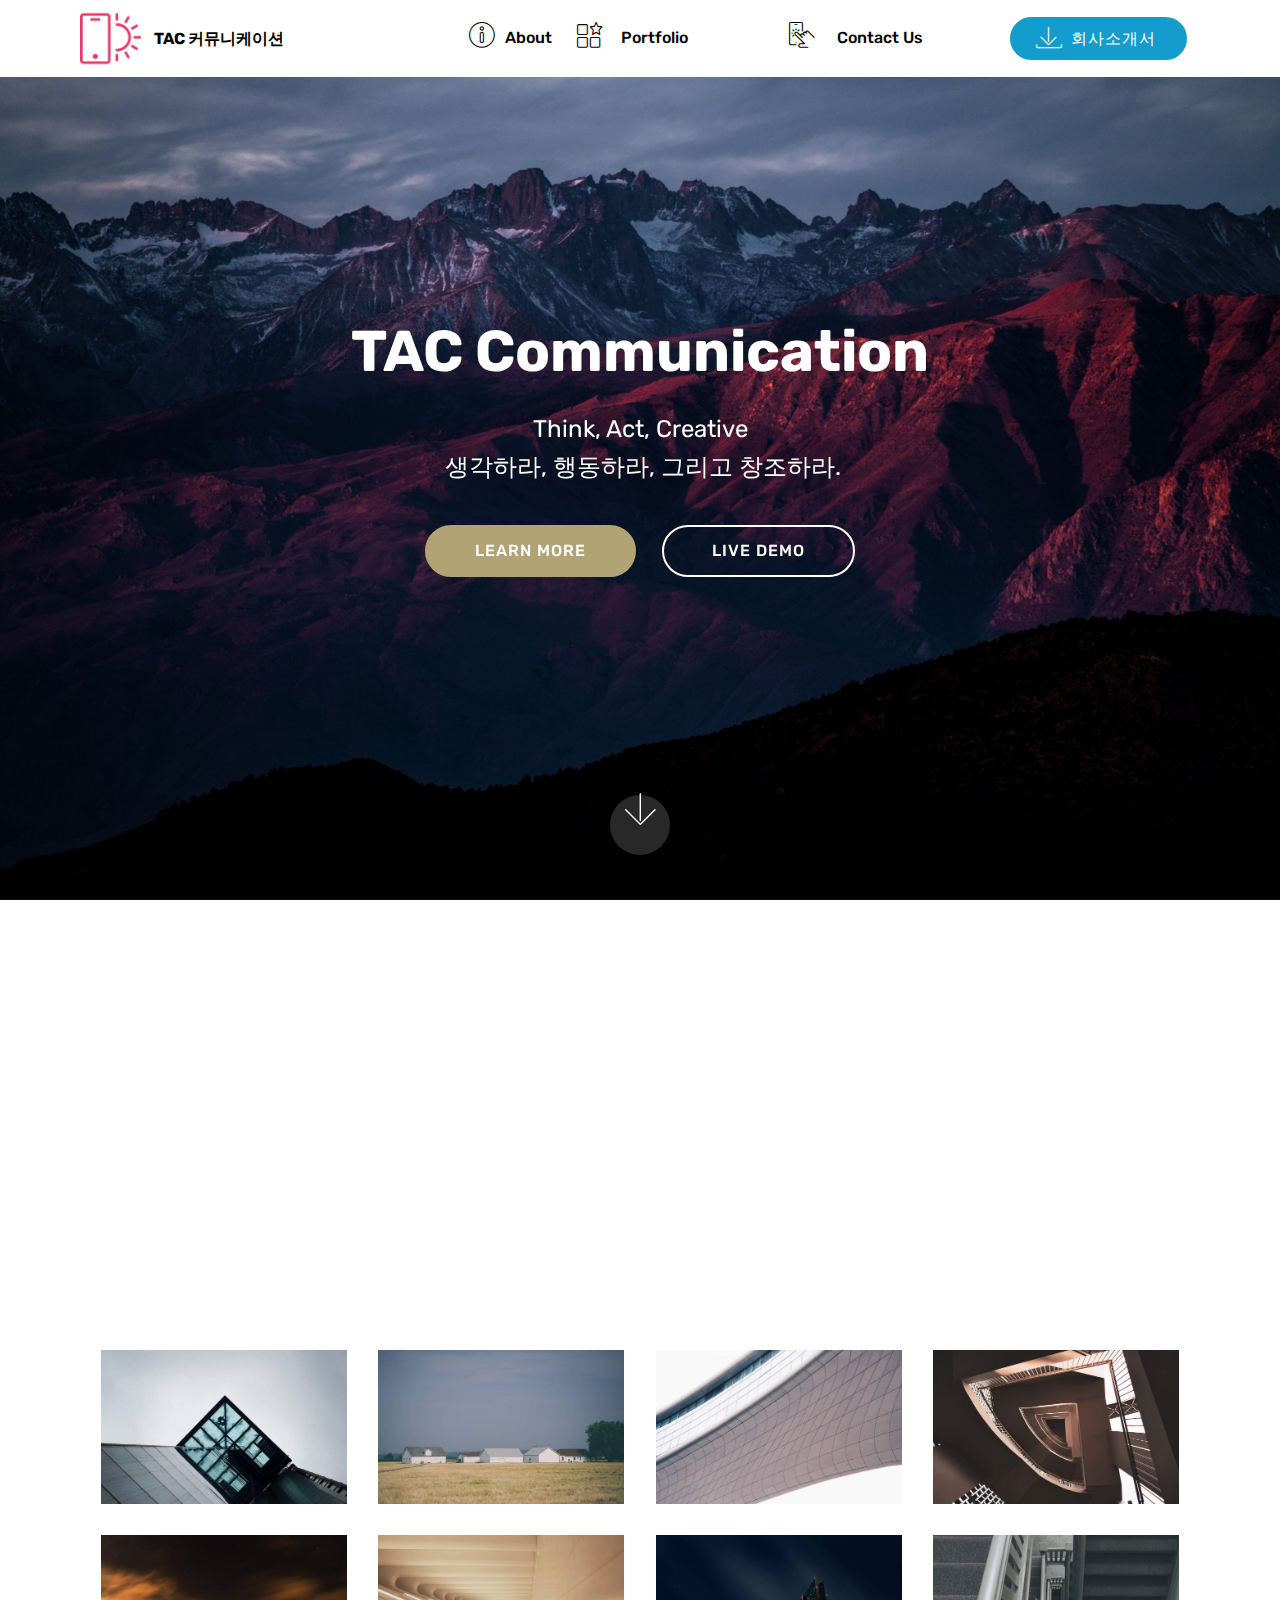
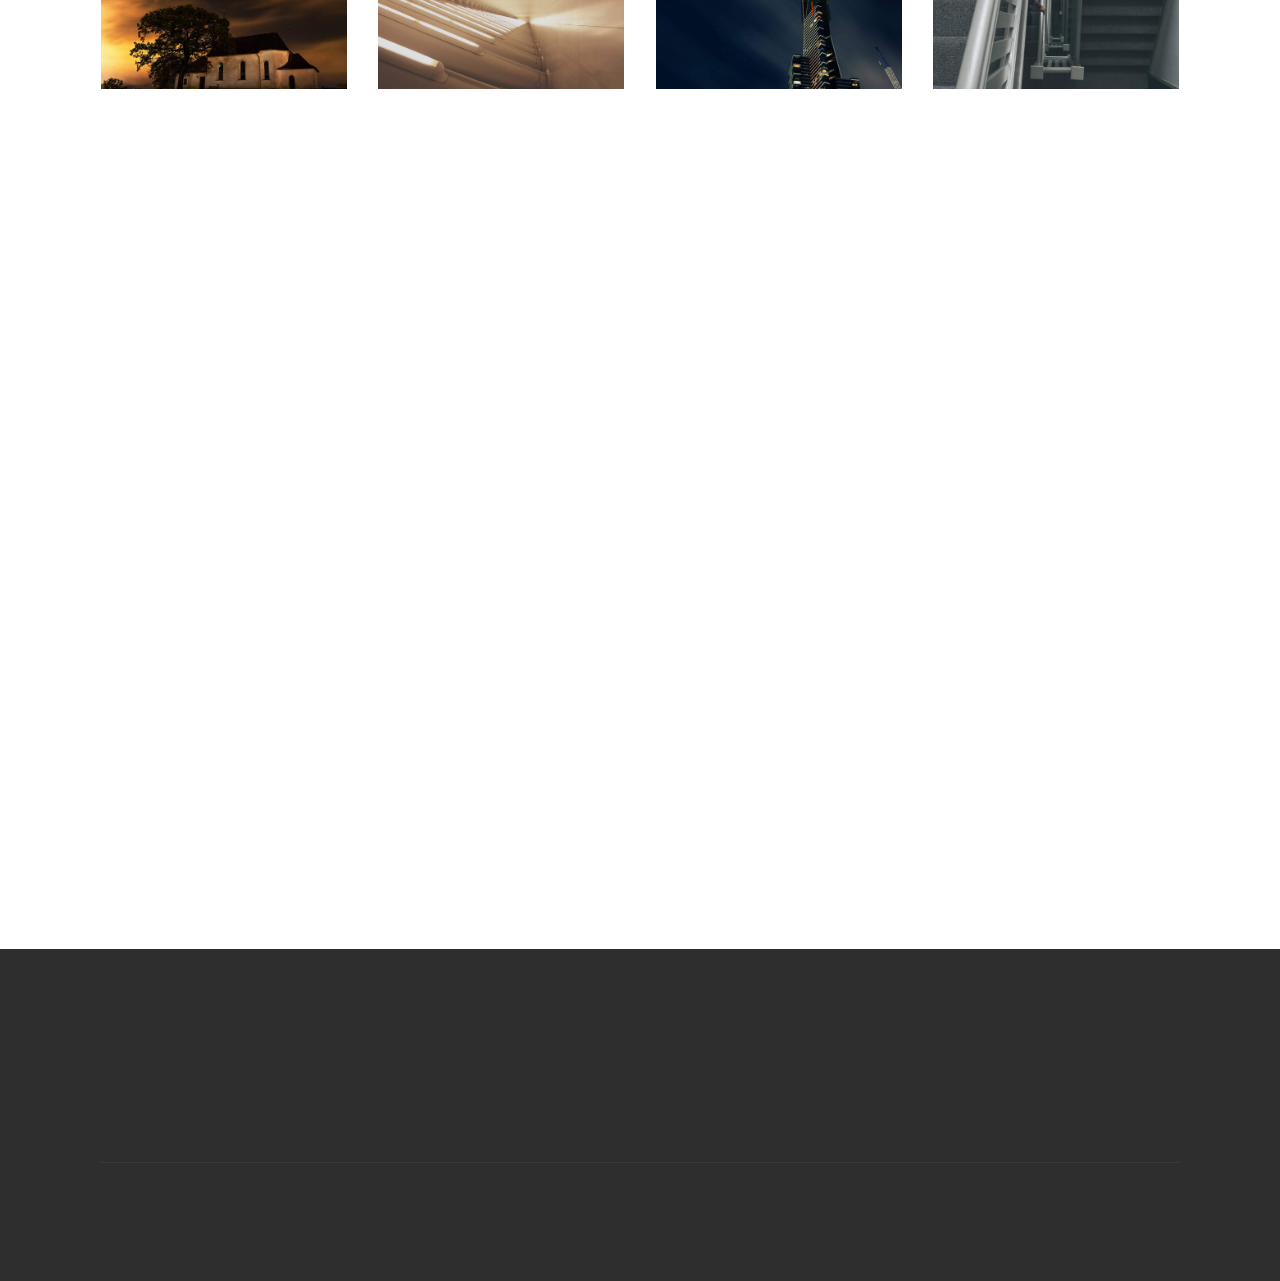
<file: index.html>
<!DOCTYPE html>
<html>
<head>
  <!-- Site made with Mobirise Website Builder v4.3.4, https://mobirise.com -->
  <meta charset="UTF-8">
  <meta http-equiv="X-UA-Compatible" content="IE=edge">
  <meta name="generator" content="Mobirise v4.3.4, mobirise.com">
  <meta name="viewport" content="width=device-width, initial-scale=1">
  <link rel="shortcut icon" href="assets/images/pabicon-112x102.png" type="image/x-icon">
  <meta name="description" content="CNS 코리아, Contants Network Service by Korea.">
  <title>TAC Communication</title>
  <link rel="stylesheet" href="assets/web/assets/mobirise-icons/mobirise-icons.css">
  <link rel="stylesheet" href="assets/tether/tether.min.css">
  <link rel="stylesheet" href="assets/soundcloud-plugin/style.css">
  <link rel="stylesheet" href="assets/bootstrap/css/bootstrap.min.css">
  <link rel="stylesheet" href="assets/bootstrap/css/bootstrap-grid.min.css">
  <link rel="stylesheet" href="assets/bootstrap/css/bootstrap-reboot.min.css">
  <link rel="stylesheet" href="assets/socicon/css/styles.css">
  <link rel="stylesheet" href="assets/dropdown/css/style.css">
  <link rel="stylesheet" href="assets/animate.css/animate.min.css">
  <link rel="stylesheet" href="assets/theme/css/style.css">
  <link rel="stylesheet" href="assets/mobirise-gallery/style.css">
  <link rel="stylesheet" href="assets/mobirise/css/mbr-additional.css" type="text/css">
  
  
  
</head>
<body>
<section class="menu cid-qwxqaLipJ0" once="menu" id="menu1-g" data-rv-view="51">

    

    <nav class="navbar navbar-expand beta-menu navbar-dropdown align-items-center navbar-fixed-top navbar-toggleable-sm">
        <button class="navbar-toggler navbar-toggler-right" type="button" data-toggle="collapse" data-target="#navbarSupportedContent" aria-controls="navbarSupportedContent" aria-expanded="false" aria-label="Toggle navigation">
            <div class="hamburger">
                <span></span>
                <span></span>
                <span></span>
                <span></span>
            </div>
        </button>
        <div class="menu-logo">
            <div class="navbar-brand">
                <span class="navbar-logo">
                    <a href="https://mobirise.com">
                         <img src="assets/images/logo2.png" alt="Mobirise" title="" media-simple="true" style="height: 3.8rem;">
                    </a>
                </span>
                <span class="navbar-caption-wrap"><a class="navbar-caption text-black display-4" href="http://taccommunication.com">
                        TAC 커뮤니케이션</a></span>
            </div>
        </div>
        <div class="collapse navbar-collapse" id="navbarSupportedContent">
            <ul class="navbar-nav nav-dropdown" data-app-modern-menu="true"><li class="nav-item">
                    <a class="nav-link link text-black display-4" href="company.html"><span class="mbri-info mbr-iconfont mbr-iconfont-btn"></span>About&nbsp;</a>
                </li>
                <li class="nav-item">
                    <a class="nav-link link text-black display-4" href="portfolio.html"><span class="mbri-features mbr-iconfont mbr-iconfont-btn"></span>
                        &nbsp;Portfolio &nbsp; &nbsp; &nbsp; &nbsp; &nbsp; &nbsp; &nbsp; &nbsp; &nbsp; &nbsp;</a>
                </li><li class="nav-item"><a class="nav-link link text-black display-4" href="page3.html"><span class="mbri-touch mbr-iconfont mbr-iconfont-btn"></span>
                        &nbsp; Contact Us &nbsp; &nbsp; &nbsp; &nbsp; &nbsp; &nbsp; &nbsp; &nbsp;</a></li></ul>
            <div class="navbar-buttons mbr-section-btn"><a class="btn btn-sm btn-primary display-4" href="assets/files/%ED%95%9C%EA%B5%AD%EB%AC%B4%EC%9A%A9%EC%9D%98_%EC%8B%A0%EB%AA%85_%EC%B2%B4%ED%97%98_%EA%B5%AC%EC%A1%B0_%ED%83%90%EC%83%89_%EB%B0%8F_%EC%B2%99%EB%8F%84_%EA%B0%9C%EB%B0%9C.pdf" target="_blank">
                    <span class="mbri-save mbr-iconfont mbr-iconfont-btn "></span>회사소개서&nbsp;</a></div>
        </div>
    </nav>
</section>

<section class="engine"><a href="https://mobirise.co/g">how to create your own website</a></section><section class="cid-qwxqaMOiQB mbr-fullscreen mbr-parallax-background" id="header2-e" data-rv-view="53">

    

    

    <div class="container align-center">
        <div class="row justify-content-md-center">
            <div class="mbr-white col-md-10">
                <h1 class="mbr-section-title mbr-bold pb-3 mbr-fonts-style display-1">TAC Communication</h1>
                
                <p class="mbr-text pb-3 mbr-fonts-style display-5">
                    Think, Act, Creative<br>&nbsp;생각하라, 행동하라, 그리고 창조하라.</p>
                <div class="mbr-section-btn">
                    <a class="btn btn-md btn-secondary display-4" href="https://mobirise.com">LEARN MORE</a>
                    <a class="btn btn-md btn-white-outline display-4" href="https://mobirise.com">LIVE DEMO</a>
                </div>
            </div>
        </div>
    </div>
    <div class="mbr-arrow hidden-sm-down" aria-hidden="true">
        <a href="#next">
            <i class="mbri-down mbr-iconfont"></i>
        </a>
    </div>
</section>

<section class="mbr-section article content1 cid-qz3q4A0rav" id="content2-n" data-rv-view="56">

     

    <div class="container">
        <div class="media-container-row">
            <div class="mbr-text col-12 col-md-8 mbr-fonts-style display-7">
                <blockquote> <strong>Make your own website in a few clicks!</strong> Mobirise helps you cut down development time by providing you with a flexible website editor with a drag and drop interface. Mobirise Website Builder creates responsive, retina and <strong>mobile friendly websites</strong> in a few clicks. Mobirise is one of the easiest website development tools <a href="https://mobirise.com/">available</a> today. It also gives you the freedom to develop as many websites as you like given the fact that it is a desktop app.</blockquote>
            </div>
        </div>
    </div>
</section>

<section class="mbr-gallery mbr-slider-carousel cid-qz3q3dUOxm" id="gallery2-m" data-rv-view="57">

    

    <div class="container">
        <div><!-- Filter --><!-- Gallery --><div class="mbr-gallery-row"><div class="mbr-gallery-layout-default"><div><div><div class="mbr-gallery-item mbr-gallery-item--p2" data-video-url="false" data-tags="Awesome"><div href="#lb-gallery2-m" data-slide-to="0" data-toggle="modal"><img src="assets/images/gallery00.jpg" alt=""><span class="icon-focus"></span></div></div><div class="mbr-gallery-item mbr-gallery-item--p2" data-video-url="false" data-tags="Responsive"><div href="#lb-gallery2-m" data-slide-to="1" data-toggle="modal"><img src="assets/images/gallery01.jpg" alt=""><span class="icon-focus"></span></div></div><div class="mbr-gallery-item mbr-gallery-item--p2" data-video-url="false" data-tags="Creative"><div href="#lb-gallery2-m" data-slide-to="2" data-toggle="modal"><img src="assets/images/gallery02.jpg" alt=""><span class="icon-focus"></span></div></div><div class="mbr-gallery-item mbr-gallery-item--p2" data-video-url="false" data-tags="Animated"><div href="#lb-gallery2-m" data-slide-to="3" data-toggle="modal"><img src="assets/images/gallery03.jpg" alt=""><span class="icon-focus"></span></div></div><div class="mbr-gallery-item mbr-gallery-item--p2" data-video-url="false" data-tags="Awesome"><div href="#lb-gallery2-m" data-slide-to="4" data-toggle="modal"><img src="assets/images/gallery04.jpg" alt=""><span class="icon-focus"></span></div></div><div class="mbr-gallery-item mbr-gallery-item--p2" data-video-url="false" data-tags="Awesome"><div href="#lb-gallery2-m" data-slide-to="5" data-toggle="modal"><img src="assets/images/gallery05.jpg" alt=""><span class="icon-focus"></span></div></div><div class="mbr-gallery-item mbr-gallery-item--p2" data-video-url="false" data-tags="Responsive"><div href="#lb-gallery2-m" data-slide-to="6" data-toggle="modal"><img src="assets/images/gallery06.jpg" alt=""><span class="icon-focus"></span></div></div><div class="mbr-gallery-item mbr-gallery-item--p2" data-video-url="false" data-tags="Animated"><div href="#lb-gallery2-m" data-slide-to="7" data-toggle="modal"><img src="assets/images/gallery07.jpg" alt=""><span class="icon-focus"></span></div></div></div></div><div class="clearfix"></div></div></div><!-- Lightbox --><div data-app-prevent-settings="" class="mbr-slider modal fade carousel slide" tabindex="-1" data-keyboard="true" data-interval="false" id="lb-gallery2-m"><div class="modal-dialog"><div class="modal-content"><div class="modal-body"><div class="carousel-inner"><div class="carousel-item active"><img src="assets/images/gallery00.jpg" alt=""></div><div class="carousel-item"><img src="assets/images/gallery01.jpg" alt=""></div><div class="carousel-item"><img src="assets/images/gallery02.jpg" alt=""></div><div class="carousel-item"><img src="assets/images/gallery03.jpg" alt=""></div><div class="carousel-item"><img src="assets/images/gallery04.jpg" alt=""></div><div class="carousel-item"><img src="assets/images/gallery05.jpg" alt=""></div><div class="carousel-item"><img src="assets/images/gallery06.jpg" alt=""></div><div class="carousel-item"><img src="assets/images/gallery07.jpg" alt=""></div></div><a class="carousel-control carousel-control-prev" role="button" data-slide="prev" href="#lb-gallery2-m"><span class="mbri-left mbr-iconfont" aria-hidden="true"></span><span class="sr-only">Previous</span></a><a class="carousel-control carousel-control-next" role="button" data-slide="next" href="#lb-gallery2-m"><span class="mbri-right mbr-iconfont" aria-hidden="true"></span><span class="sr-only">Next</span></a><a class="close" href="#" role="button" data-dismiss="modal"><span class="sr-only">Close</span></a></div></div></div></div></div>
    </div>

</section>

<section class="mbr-section content6 cid-qz3q5KteVj" id="content6-q" data-rv-view="92">
    
     
    
    <div class="container">
        <div class="media-container-row">
            <div class="col-12 col-md-8">
                <div class="media-container-row">
                    <div class="mbr-figure" style="width: 60%;">
                      <img src="assets/images/01.jpg" alt="Mobirise" media-simple="true">  
                    </div>
                    <div class="media-content">
                        <div class="mbr-section-text">
                            <p class="mbr-text mb-0 mbr-fonts-style display-7">
                               <strong>Make your own website in a few clicks!</strong> Mobirise helps you cut down development time by providing you with a flexible website editor with a drag and drop interface. Mobirise Website Builder creates responsive, retina and <em>mobile friendly websites</em> in a few clicks. Mobirise is one of the easiest website development tools available today.
                            </p>
                        </div>
                    </div>
                </div>
            </div>
        </div>
    </div>
</section>

<section class="cid-qz3q6mCLpK" id="content13-r" data-rv-view="94">
    
    <div class="container">
            <div class="media-container-row" style="width: 66%;">
                <div class="img-item item1" style="width: 198%;">
                    <img src="assets/images/02.jpg" media-simple="true">
                    <div class="img-caption">
                        <p class="mbr-fonts-style align-center mbr-black display-7">
                            Responsive
                        </p>
                    </div>
                </div>
                <div class="img-item">
                    <img src="assets/images/face6.jpg" media-simple="true">
                    <div class="img-caption">
                        <p class="mbr-fonts-style align-center mbr-black display-7">
                            Mobile friendly
                        </p>
                    </div>
                </div>
            </div>
    </div>
</section>

<section class="cid-qwxqaNOOn7" id="footer1-f" data-rv-view="96">

    

    

    <div class="container">
        <div class="media-container-row content text-white">
            <div class="col-12 col-md-3">
                <div class="media-wrap">
                    <a href="https://mobirise.com/">
                        <img src="assets/images/logo20.png" alt="Mobirise" media-simple="true">
                    </a>
                </div>
            </div>
            <div class="col-12 col-md-3 mbr-fonts-style display-7">
                <h5 class="pb-3">
                    Address
                </h5>
                <p class="mbr-text">
                    1234 Street Name
                    <br>City, AA 99999
                </p>
            </div>
            <div class="col-12 col-md-3 mbr-fonts-style display-7">
                <h5 class="pb-3">
                    Contacts
                </h5>
                <p class="mbr-text">
                    Email: support@mobirise.com
                    <br>Phone: +1 (0) 000 0000 001
                    <br>Fax: +1 (0) 000 0000 002
                </p>
            </div>
            <div class="col-12 col-md-3 mbr-fonts-style display-7">
                <h5 class="pb-3">
                    Links
                </h5>
                <p class="mbr-text">
                    <a class="text-primary" href="https://mobirise.com/">Website builder</a>
                    <br><a class="text-primary" href="https://mobirise.com/mobirise-free-win.zip">Download for Windows</a>
                    <br><a class="text-primary" href="https://mobirise.com/mobirise-free-mac.zip">Download for Mac</a>
                </p>
            </div>
        </div>
        <div class="footer-lower">
            <div class="media-container-row">
                <div class="col-sm-12">
                    <hr>
                </div>
            </div>
            <div class="media-container-row mbr-white">
                <div class="col-sm-6 copyright">
                    <p class="mbr-text mbr-fonts-style display-7">
                        © Copyright 2017 Mobirise - All Rights Reserved
                    </p>
                </div>
                <div class="col-md-6">
                    <div class="social-list align-right">
                        <div class="soc-item">
                            <a href="https://twitter.com/mobirise" target="_blank">
                                <span class="socicon-twitter socicon mbr-iconfont mbr-iconfont-social" media-simple="true"></span>
                            </a>
                        </div>
                        <div class="soc-item">
                            <a href="https://www.facebook.com/pages/Mobirise/1616226671953247" target="_blank">
                                <span class="socicon-facebook socicon mbr-iconfont mbr-iconfont-social" media-simple="true"></span>
                            </a>
                        </div>
                        <div class="soc-item">
                            <a href="https://www.youtube.com/c/mobirise" target="_blank">
                                <span class="socicon-youtube socicon mbr-iconfont mbr-iconfont-social" media-simple="true"></span>
                            </a>
                        </div>
                        <div class="soc-item">
                            <a href="https://instagram.com/mobirise" target="_blank">
                                <span class="socicon-instagram socicon mbr-iconfont mbr-iconfont-social" media-simple="true"></span>
                            </a>
                        </div>
                        <div class="soc-item">
                            <a href="https://plus.google.com/u/0/+Mobirise" target="_blank">
                                <span class="socicon-googleplus socicon mbr-iconfont mbr-iconfont-social" media-simple="true"></span>
                            </a>
                        </div>
                        <div class="soc-item">
                            <a href="https://www.behance.net/Mobirise" target="_blank">
                                <span class="socicon-behance socicon mbr-iconfont mbr-iconfont-social" media-simple="true"></span>
                            </a>
                        </div>
                    </div>
                </div>
            </div>
        </div>
    </div>
</section>


  <script src="assets/web/assets/jquery/jquery.min.js"></script>
  <script src="assets/popper/popper.min.js"></script>
  <script src="assets/tether/tether.min.js"></script>
  <script src="assets/bootstrap/js/bootstrap.min.js"></script>
  <script src="assets/dropdown/js/script.min.js"></script>
  <script src="assets/touch-swipe/jquery.touch-swipe.min.js"></script>
  <script src="assets/smooth-scroll/smooth-scroll.js"></script>
  <script src="assets/viewport-checker/jquery.viewportchecker.js"></script>
  <script src="assets/jarallax/jarallax.min.js"></script>
  <script src="assets/masonry/masonry.pkgd.min.js"></script>
  <script src="assets/imagesloaded/imagesloaded.pkgd.min.js"></script>
  <script src="assets/bootstrap-carousel-swipe/bootstrap-carousel-swipe.js"></script>
  <script src="assets/jquery-mb-vimeo_player/jquery.mb.vimeo_player.js"></script>
  <script src="assets/theme/js/script.js"></script>
  <script src="assets/mobirise-gallery/player.min.js"></script>
  <script src="assets/mobirise-gallery/script.js"></script>
  <script src="assets/mobirise-slider-video/script.js"></script>
  
  
  <input name="animation" type="hidden">
  </body>
</html>
</file>
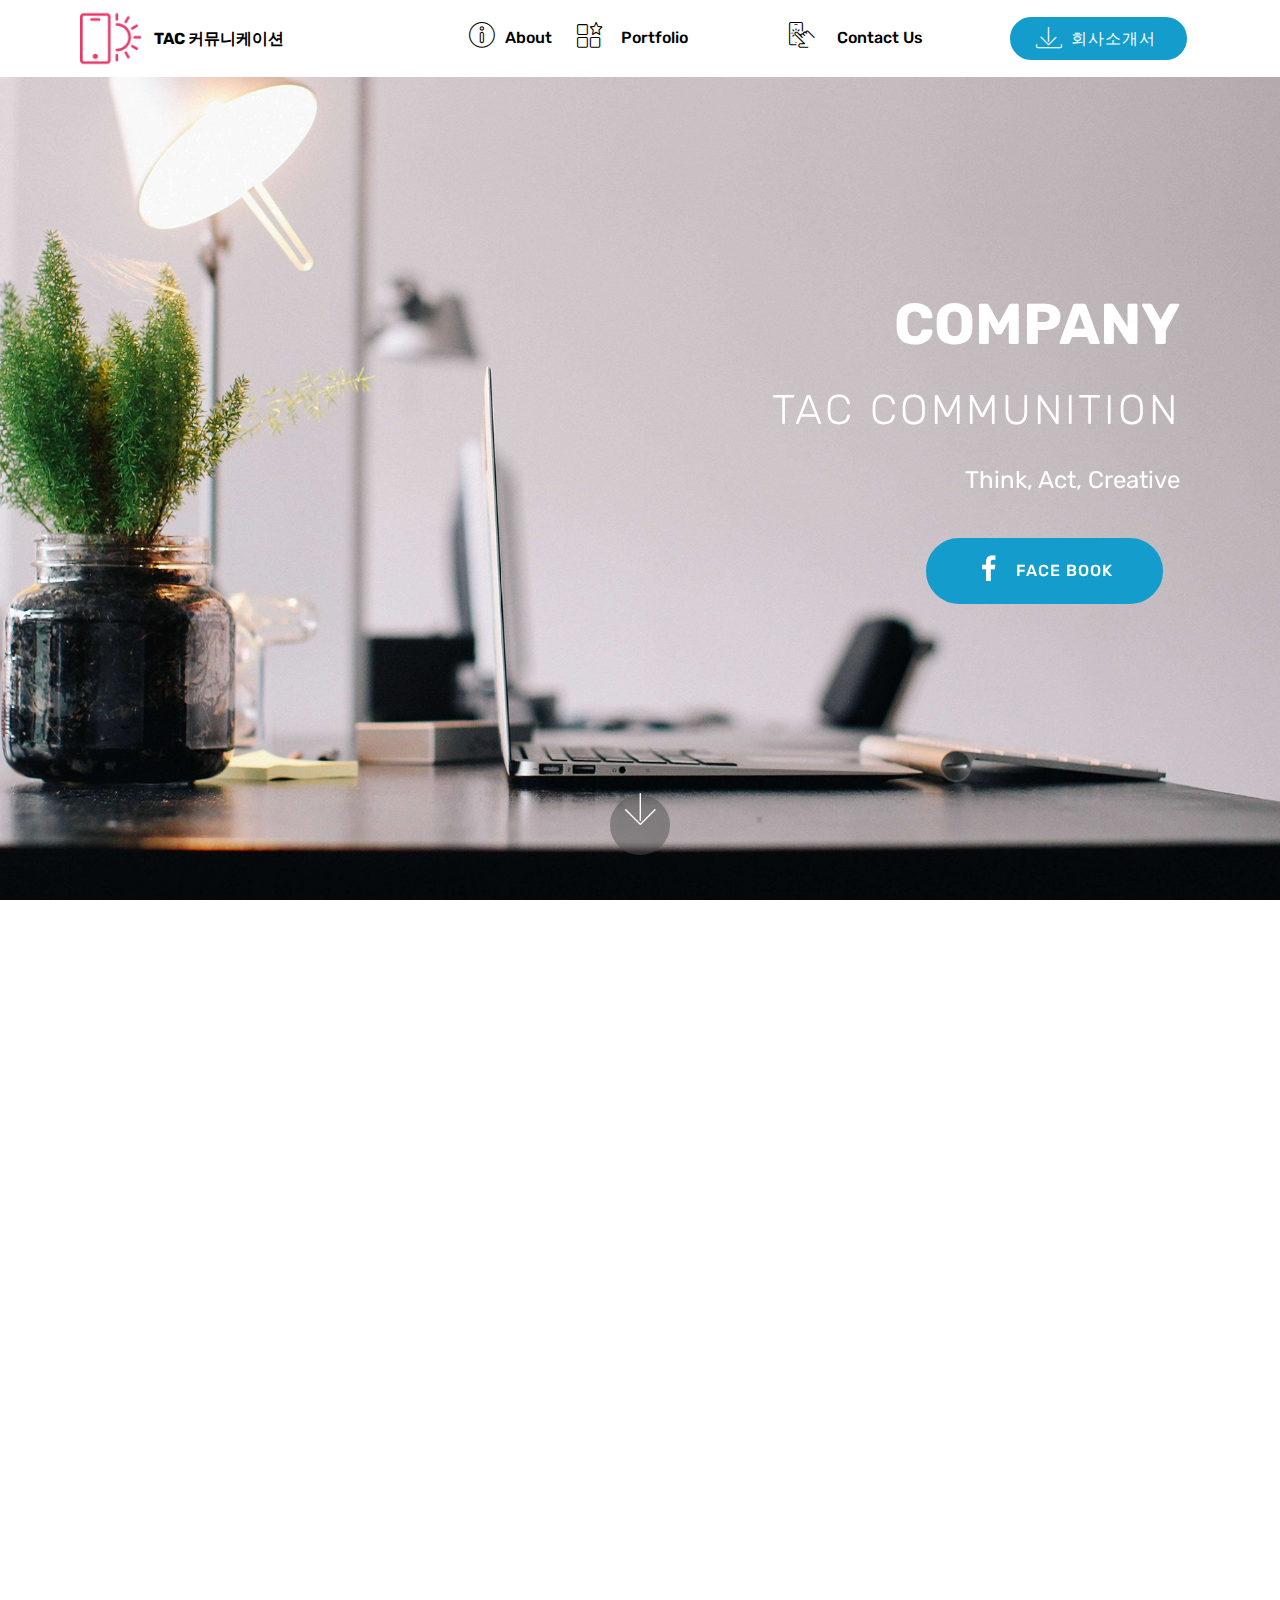
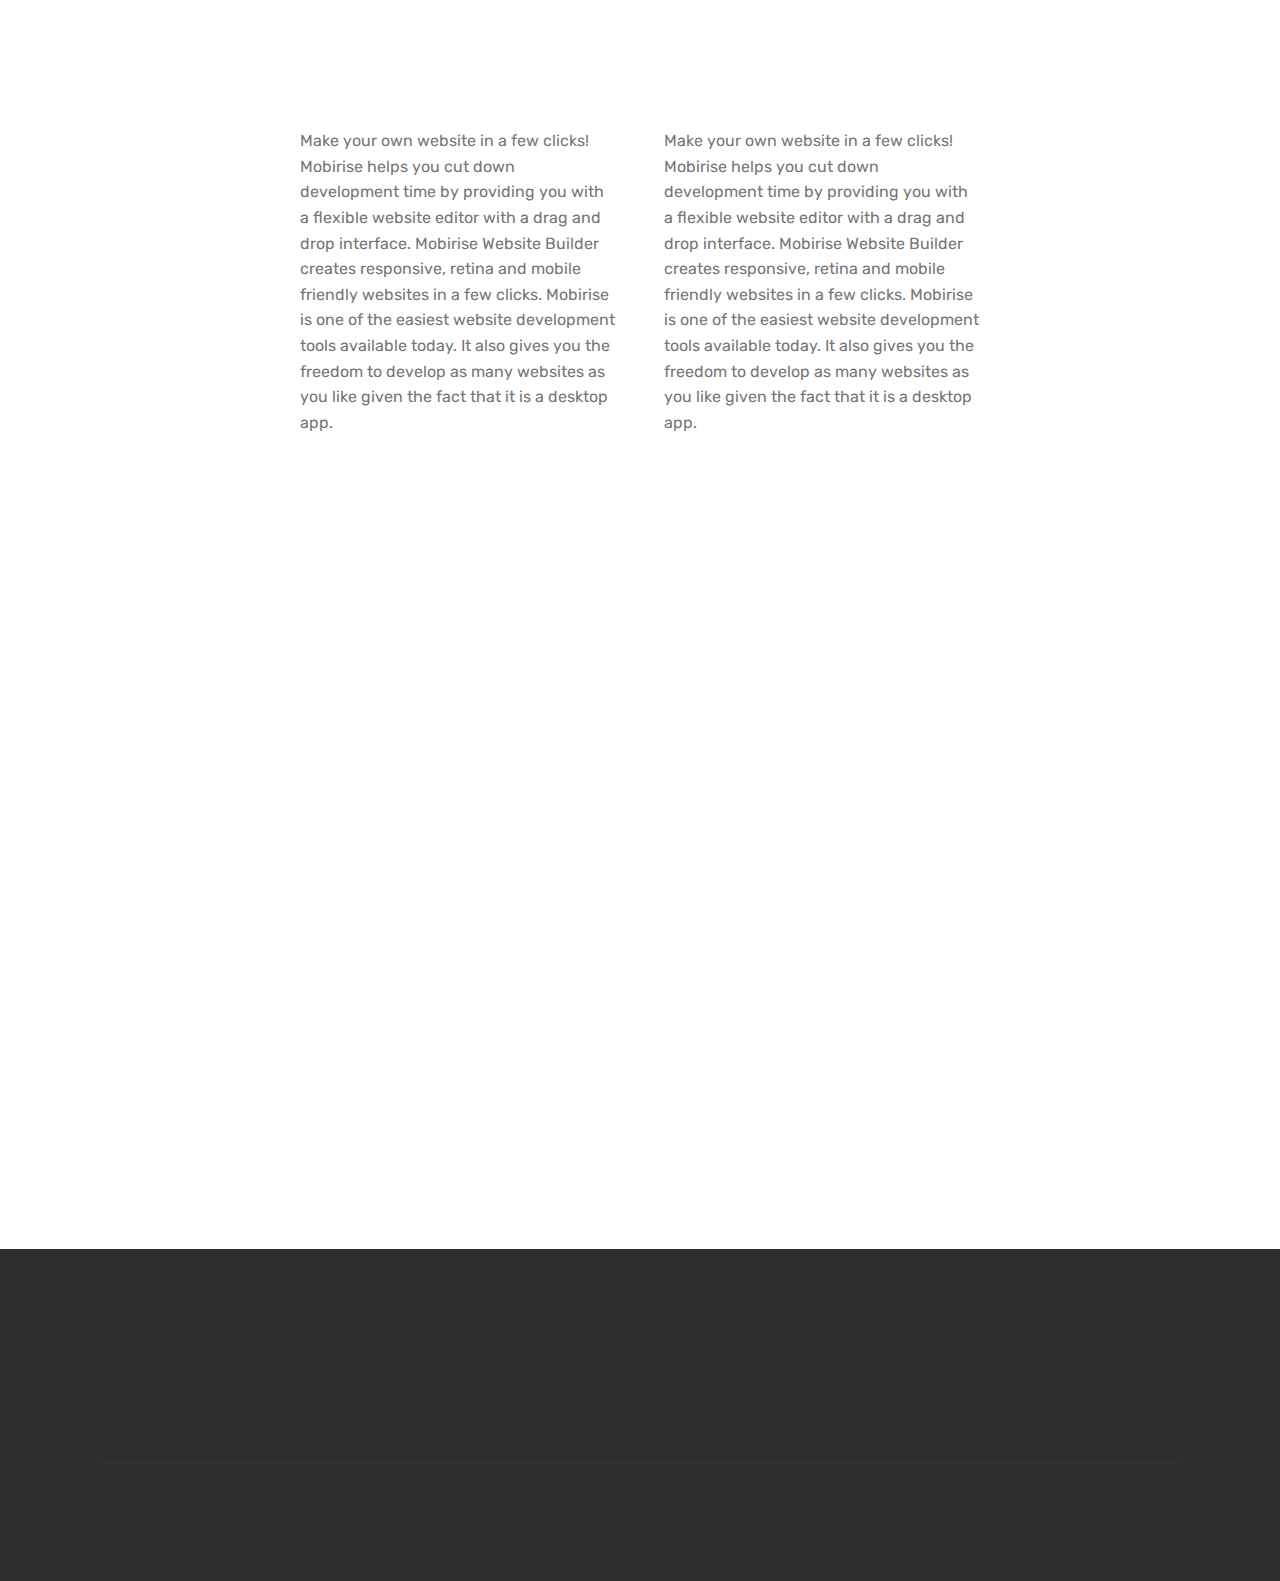
<file: company.html>
<!DOCTYPE html>
<html>
<head>
  <!-- Site made with Mobirise Website Builder v4.3.4, https://mobirise.com -->
  <meta charset="UTF-8">
  <meta http-equiv="X-UA-Compatible" content="IE=edge">
  <meta name="generator" content="Mobirise v4.3.4, mobirise.com">
  <meta name="viewport" content="width=device-width, initial-scale=1">
  <link rel="shortcut icon" href="assets/images/pabicon-112x102.png" type="image/x-icon">
  <meta name="description" content="이벤트 전문, 탁커뮤니케이션">
  <title>회사소개</title>
  <link rel="stylesheet" href="assets/web/assets/mobirise-icons/mobirise-icons.css">
  <link rel="stylesheet" href="assets/tether/tether.min.css">
  <link rel="stylesheet" href="assets/soundcloud-plugin/style.css">
  <link rel="stylesheet" href="assets/bootstrap/css/bootstrap.min.css">
  <link rel="stylesheet" href="assets/bootstrap/css/bootstrap-grid.min.css">
  <link rel="stylesheet" href="assets/bootstrap/css/bootstrap-reboot.min.css">
  <link rel="stylesheet" href="assets/socicon/css/styles.css">
  <link rel="stylesheet" href="assets/animate.css/animate.min.css">
  <link rel="stylesheet" href="assets/dropdown/css/style.css">
  <link rel="stylesheet" href="assets/theme/css/style.css">
  <link rel="stylesheet" href="assets/mobirise/css/mbr-additional.css" type="text/css">
  
  
  
</head>
<body>
<section class="menu cid-qwxqaLipJ0" once="menu" id="menu1-u" data-rv-view="99">

    

    <nav class="navbar navbar-expand beta-menu navbar-dropdown align-items-center navbar-fixed-top navbar-toggleable-sm">
        <button class="navbar-toggler navbar-toggler-right" type="button" data-toggle="collapse" data-target="#navbarSupportedContent" aria-controls="navbarSupportedContent" aria-expanded="false" aria-label="Toggle navigation">
            <div class="hamburger">
                <span></span>
                <span></span>
                <span></span>
                <span></span>
            </div>
        </button>
        <div class="menu-logo">
            <div class="navbar-brand">
                <span class="navbar-logo">
                    <a href="https://mobirise.com">
                         <img src="assets/images/logo2.png" alt="Mobirise" title="" media-simple="true" style="height: 3.8rem;">
                    </a>
                </span>
                <span class="navbar-caption-wrap"><a class="navbar-caption text-black display-4" href="http://taccommunication.com">
                        TAC 커뮤니케이션</a></span>
            </div>
        </div>
        <div class="collapse navbar-collapse" id="navbarSupportedContent">
            <ul class="navbar-nav nav-dropdown" data-app-modern-menu="true"><li class="nav-item">
                    <a class="nav-link link text-black display-4" href="company.html"><span class="mbri-info mbr-iconfont mbr-iconfont-btn"></span>About&nbsp;</a>
                </li>
                <li class="nav-item">
                    <a class="nav-link link text-black display-4" href="portfolio.html"><span class="mbri-features mbr-iconfont mbr-iconfont-btn"></span>
                        &nbsp;Portfolio &nbsp; &nbsp; &nbsp; &nbsp; &nbsp; &nbsp; &nbsp; &nbsp; &nbsp; &nbsp;</a>
                </li><li class="nav-item"><a class="nav-link link text-black display-4" href="page3.html"><span class="mbri-touch mbr-iconfont mbr-iconfont-btn"></span>
                        &nbsp; Contact Us &nbsp; &nbsp; &nbsp; &nbsp; &nbsp; &nbsp; &nbsp; &nbsp;</a></li></ul>
            <div class="navbar-buttons mbr-section-btn"><a class="btn btn-sm btn-primary display-4" href="assets/files/%ED%95%9C%EA%B5%AD%EB%AC%B4%EC%9A%A9%EC%9D%98_%EC%8B%A0%EB%AA%85_%EC%B2%B4%ED%97%98_%EA%B5%AC%EC%A1%B0_%ED%83%90%EC%83%89_%EB%B0%8F_%EC%B2%99%EB%8F%84_%EA%B0%9C%EB%B0%9C.pdf" target="_blank">
                    <span class="mbri-save mbr-iconfont mbr-iconfont-btn "></span>회사소개서&nbsp;</a></div>
        </div>
    </nav>
</section>

<section class="engine"><a href="https://mobirise.co/d">free web software</a></section><section class="header10 cid-qz3Pf8ghBk mbr-fullscreen mbr-parallax-background" id="header10-1f" data-rv-view="101">

    

    

    <div class="container">
        <div class="media-container-column mbr-white col-lg-8 col-md-10 ml-auto">
            <h1 class="mbr-section-title align-right mbr-bold pb-3 mbr-fonts-style display-1">COMPANY</h1>
            <h3 class="mbr-section-subtitle align-right mbr-light pb-3 mbr-fonts-style display-2">
                TAC COMMUNITION</h3>
            <p class="mbr-text align-right pb-3 mbr-fonts-style display-5">
               Think, Act, Creative</p>
            <div class="mbr-section-btn align-right"><a class="btn btn-md btn-primary display-4" href="https://www.facebook.com/mikecho1201" target="_blank"><span class="socicon socicon-facebook mbr-iconfont mbr-iconfont-btn"></span>FACE BOOK</a></div>
        </div>
    </div>

    <div class="mbr-arrow hidden-sm-down" aria-hidden="true">
        <a href="#next">
            <i class="mbri-down mbr-iconfont"></i>
        </a>
    </div>
</section>

<section class="mbr-section article content1 cid-qz3q4A0rav" id="content2-y" data-rv-view="104">

     

    <div class="container">
        <div class="media-container-row">
            <div class="mbr-text col-12 col-md-8 mbr-fonts-style display-7">
                <blockquote> <strong>Make your own website in a few clicks!</strong> Mobirise helps you cut down development time by providing you with a flexible website editor with a drag and drop interface. Mobirise Website Builder creates responsive, retina and <strong>mobile friendly websites</strong> in a few clicks. Mobirise is one of the easiest website development tools <a href="https://mobirise.com/">available</a> today. It also gives you the freedom to develop as many websites as you like given the fact that it is a desktop app.</blockquote>
            </div>
        </div>
    </div>
</section>

<section class="mbr-section article content11 cid-qz3q4V5gDm" id="content11-z" data-rv-view="105">
     

    <div class="container">
        <div class="media-container-row">
            <div class="mbr-text counter-container col-12 col-md-8 mbr-fonts-style display-7">
                <ol>
                    <li><strong>MOBILE FRIENDLY</strong> - no special actions required, all sites you make with Mobirise are mobile-friendly. You don't have to create a special mobile version of your site, it will adapt automagically. <a href="https://mobirise.com/">Try it now!</a></li>
                    <li><strong>EASY AND SIMPLE</strong> - cut down the development time with drag-and-drop website builder. Drop the blocks into the page, edit content inline and publish - no technical skills required. <a href="https://mobirise.com/">Try it now!</a></li>
                    <li><strong>UNIQUE STYLES</strong> - choose from the large selection of latest pre-made blocks - full-screen intro, bootstrap carousel, content slider, responsive image gallery with lightbox, parallax scrolling, video backgrounds, hamburger menu, sticky header and more. <a href="https://mobirise.com/">Try it now!</a></li>
                </ol>
            </div>
        </div>
    </div>
</section>

<section class="mbr-section article content3 cid-qz3q5ebJri" id="content3-10" data-rv-view="106">
      
     

    <div class="container">
        <div class="media-container-row">
            <div class="row col-12 col-md-8">
                <div class="col-12 col-md-6 pr-lg-4 mbr-text mbr-fonts-style display-7">
                     Make your own website in a few clicks! Mobirise helps you cut down development time by providing you with a flexible website editor with a drag and drop interface. Mobirise Website Builder creates responsive, retina and mobile friendly websites in a few clicks. Mobirise is one of the easiest website development tools available today. It also gives you the freedom to develop as many websites as you like given the fact that it is a desktop app.
                </div>
                <div class="col-12 col-md-6 pl-lg-4 mbr-text mbr-fonts-style display-7">
                     Make your own website in a few clicks! Mobirise helps you cut down development time by providing you with a flexible website editor with a drag and drop interface. Mobirise Website Builder creates responsive, retina and mobile friendly websites in a few clicks. Mobirise is one of the easiest website development tools available today. It also gives you the freedom to develop as many websites as you like given the fact that it is a desktop app.
                </div>
            </div>
        </div>
    </div>
</section>

<section class="mbr-section content6 cid-qz3q5KteVj" id="content6-11" data-rv-view="107">
    
     
    
    <div class="container">
        <div class="media-container-row">
            <div class="col-12 col-md-8">
                <div class="media-container-row">
                    <div class="mbr-figure" style="width: 60%;">
                      <img src="assets/images/01.jpg" alt="Mobirise" media-simple="true">  
                    </div>
                    <div class="media-content">
                        <div class="mbr-section-text">
                            <p class="mbr-text mb-0 mbr-fonts-style display-7">
                               <strong>Make your own website in a few clicks!</strong> Mobirise helps you cut down development time by providing you with a flexible website editor with a drag and drop interface. Mobirise Website Builder creates responsive, retina and <em>mobile friendly websites</em> in a few clicks. Mobirise is one of the easiest website development tools available today.
                            </p>
                        </div>
                    </div>
                </div>
            </div>
        </div>
    </div>
</section>

<section class="cid-qz3q6mCLpK" id="content13-12" data-rv-view="109">
    
    <div class="container">
            <div class="media-container-row" style="width: 66%;">
                <div class="img-item item1" style="width: 198%;">
                    <img src="assets/images/02.jpg" media-simple="true">
                    <div class="img-caption">
                        <p class="mbr-fonts-style align-center mbr-black display-7">
                            Responsive
                        </p>
                    </div>
                </div>
                <div class="img-item">
                    <img src="assets/images/face6.jpg" media-simple="true">
                    <div class="img-caption">
                        <p class="mbr-fonts-style align-center mbr-black display-7">
                            Mobile friendly
                        </p>
                    </div>
                </div>
            </div>
    </div>
</section>

<section class="cid-qwxqaNOOn7" id="footer1-14" data-rv-view="111">

    

    

    <div class="container">
        <div class="media-container-row content text-white">
            <div class="col-12 col-md-3">
                <div class="media-wrap">
                    <a href="https://mobirise.com/">
                        <img src="assets/images/logo20.png" alt="Mobirise" media-simple="true">
                    </a>
                </div>
            </div>
            <div class="col-12 col-md-3 mbr-fonts-style display-7">
                <h5 class="pb-3">
                    Address
                </h5>
                <p class="mbr-text">
                    1234 Street Name
                    <br>City, AA 99999
                </p>
            </div>
            <div class="col-12 col-md-3 mbr-fonts-style display-7">
                <h5 class="pb-3">
                    Contacts
                </h5>
                <p class="mbr-text">
                    Email: support@mobirise.com
                    <br>Phone: +1 (0) 000 0000 001
                    <br>Fax: +1 (0) 000 0000 002
                </p>
            </div>
            <div class="col-12 col-md-3 mbr-fonts-style display-7">
                <h5 class="pb-3">
                    Links
                </h5>
                <p class="mbr-text">
                    <a class="text-primary" href="https://mobirise.com/">Website builder</a>
                    <br><a class="text-primary" href="https://mobirise.com/mobirise-free-win.zip">Download for Windows</a>
                    <br><a class="text-primary" href="https://mobirise.com/mobirise-free-mac.zip">Download for Mac</a>
                </p>
            </div>
        </div>
        <div class="footer-lower">
            <div class="media-container-row">
                <div class="col-sm-12">
                    <hr>
                </div>
            </div>
            <div class="media-container-row mbr-white">
                <div class="col-sm-6 copyright">
                    <p class="mbr-text mbr-fonts-style display-7">
                        © Copyright 2017 Mobirise - All Rights Reserved
                    </p>
                </div>
                <div class="col-md-6">
                    <div class="social-list align-right">
                        <div class="soc-item">
                            <a href="https://twitter.com/mobirise" target="_blank">
                                <span class="socicon-twitter socicon mbr-iconfont mbr-iconfont-social" media-simple="true"></span>
                            </a>
                        </div>
                        <div class="soc-item">
                            <a href="https://www.facebook.com/pages/Mobirise/1616226671953247" target="_blank">
                                <span class="socicon-facebook socicon mbr-iconfont mbr-iconfont-social" media-simple="true"></span>
                            </a>
                        </div>
                        <div class="soc-item">
                            <a href="https://www.youtube.com/c/mobirise" target="_blank">
                                <span class="socicon-youtube socicon mbr-iconfont mbr-iconfont-social" media-simple="true"></span>
                            </a>
                        </div>
                        <div class="soc-item">
                            <a href="https://instagram.com/mobirise" target="_blank">
                                <span class="socicon-instagram socicon mbr-iconfont mbr-iconfont-social" media-simple="true"></span>
                            </a>
                        </div>
                        <div class="soc-item">
                            <a href="https://plus.google.com/u/0/+Mobirise" target="_blank">
                                <span class="socicon-googleplus socicon mbr-iconfont mbr-iconfont-social" media-simple="true"></span>
                            </a>
                        </div>
                        <div class="soc-item">
                            <a href="https://www.behance.net/Mobirise" target="_blank">
                                <span class="socicon-behance socicon mbr-iconfont mbr-iconfont-social" media-simple="true"></span>
                            </a>
                        </div>
                    </div>
                </div>
            </div>
        </div>
    </div>
</section>


  <script src="assets/web/assets/jquery/jquery.min.js"></script>
  <script src="assets/popper/popper.min.js"></script>
  <script src="assets/tether/tether.min.js"></script>
  <script src="assets/bootstrap/js/bootstrap.min.js"></script>
  <script src="assets/smooth-scroll/smooth-scroll.js"></script>
  <script src="assets/touch-swipe/jquery.touch-swipe.min.js"></script>
  <script src="assets/viewport-checker/jquery.viewportchecker.js"></script>
  <script src="assets/jarallax/jarallax.min.js"></script>
  <script src="assets/dropdown/js/script.min.js"></script>
  <script src="assets/theme/js/script.js"></script>
  
  
  <input name="animation" type="hidden">
  </body>
</html>
</file>
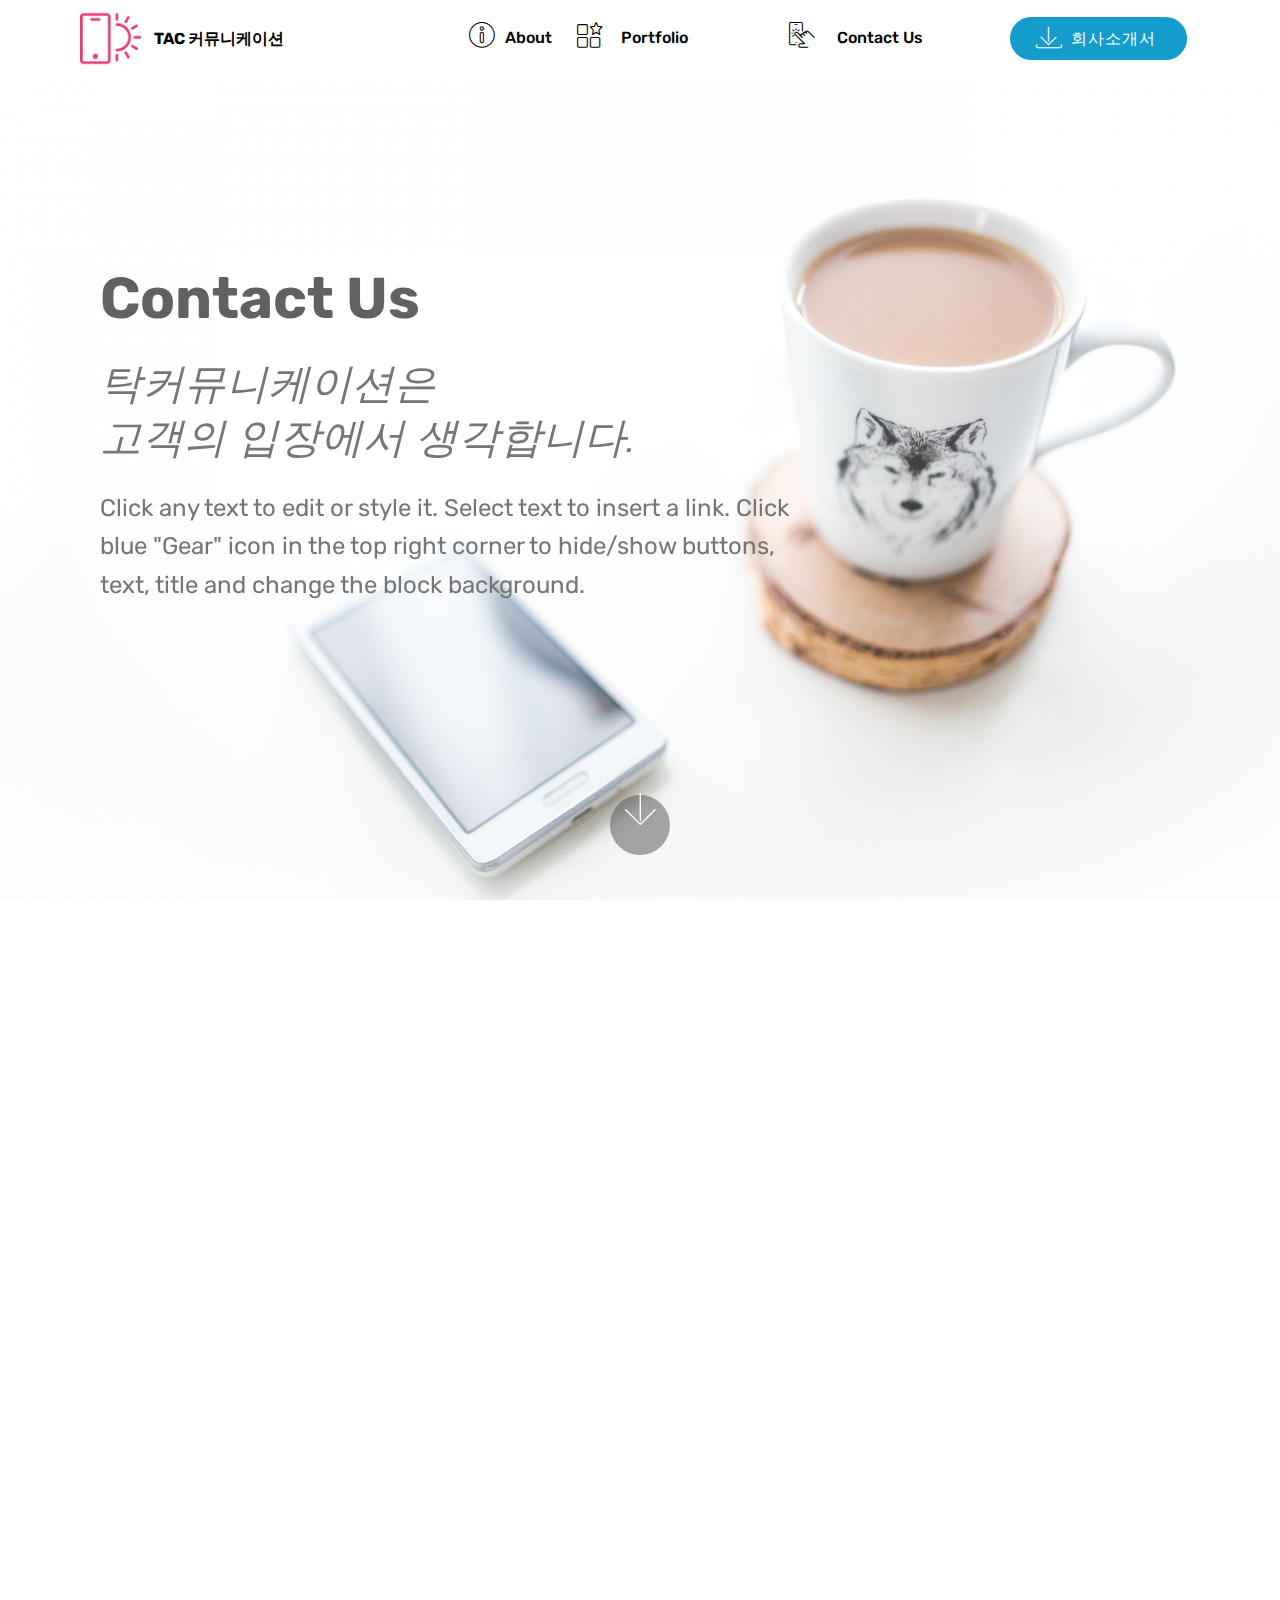
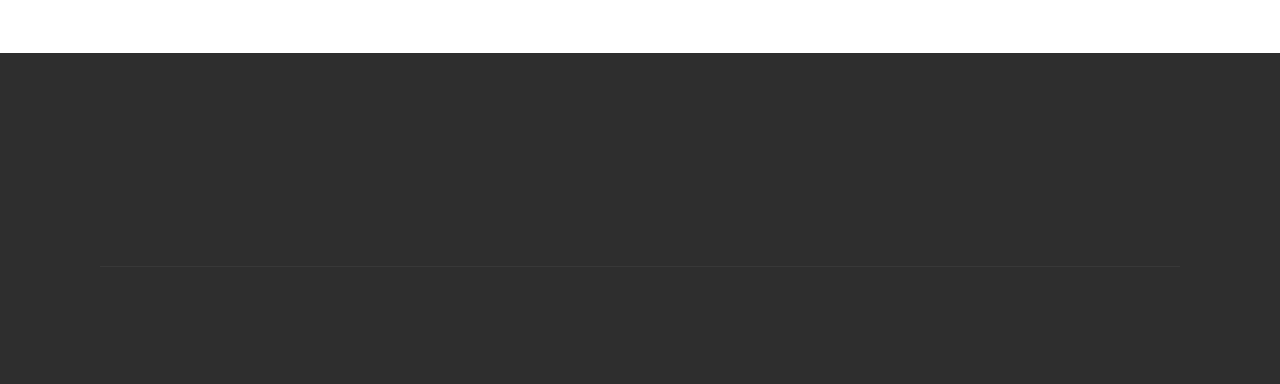
<file: page3.html>
<!DOCTYPE html>
<html>
<head>
  <!-- Site made with Mobirise Website Builder v4.3.4, https://mobirise.com -->
  <meta charset="UTF-8">
  <meta http-equiv="X-UA-Compatible" content="IE=edge">
  <meta name="generator" content="Mobirise v4.3.4, mobirise.com">
  <meta name="viewport" content="width=device-width, initial-scale=1">
  <link rel="shortcut icon" href="assets/images/pabicon-112x102.png" type="image/x-icon">
  <meta name="description" content="Site Builder Description">
  <title>Contact Us</title>
  <link rel="stylesheet" href="assets/web/assets/mobirise-icons/mobirise-icons.css">
  <link rel="stylesheet" href="assets/tether/tether.min.css">
  <link rel="stylesheet" href="assets/soundcloud-plugin/style.css">
  <link rel="stylesheet" href="assets/bootstrap/css/bootstrap.min.css">
  <link rel="stylesheet" href="assets/bootstrap/css/bootstrap-grid.min.css">
  <link rel="stylesheet" href="assets/bootstrap/css/bootstrap-reboot.min.css">
  <link rel="stylesheet" href="assets/socicon/css/styles.css">
  <link rel="stylesheet" href="assets/animate.css/animate.min.css">
  <link rel="stylesheet" href="assets/dropdown/css/style.css">
  <link rel="stylesheet" href="assets/theme/css/style.css">
  <link rel="stylesheet" href="assets/mobirise/css/mbr-additional.css" type="text/css">
  
  
  
</head>
<body>
<section class="header9 cid-qz3Nc37YRB mbr-fullscreen mbr-parallax-background" id="header9-1b" data-rv-view="156">

    

    

    <div class="container">
        <div class="media-container-column mbr-white col-md-8">
            <h1 class="mbr-section-title align-left mbr-bold pb-3 mbr-fonts-style display-1">
                Contact Us</h1>
            <h3 class="mbr-section-subtitle align-left mbr-light pb-3 mbr-fonts-style display-2">탁커뮤니케이션은 <br>고객의 입장에서 생각합니다.</h3>
            <p class="mbr-text align-left pb-3 mbr-fonts-style display-5">
                Click any text to edit or style it. Select text to insert a link. Click blue "Gear" icon in the top right corner to hide/show buttons, text, title and change the block background.&nbsp;</p>
            
        </div>
    </div>

    <div class="mbr-arrow hidden-sm-down" aria-hidden="true">
        <a href="#next">
            <i class="mbri-down mbr-iconfont"></i>
        </a>
    </div>
</section>

<section class="engine"><a href="https://mobirise.co/c">website maker</a></section><section class="menu cid-qwxqaLipJ0" once="menu" id="menu1-16" data-rv-view="159">

    

    <nav class="navbar navbar-expand beta-menu navbar-dropdown align-items-center navbar-fixed-top navbar-toggleable-sm">
        <button class="navbar-toggler navbar-toggler-right" type="button" data-toggle="collapse" data-target="#navbarSupportedContent" aria-controls="navbarSupportedContent" aria-expanded="false" aria-label="Toggle navigation">
            <div class="hamburger">
                <span></span>
                <span></span>
                <span></span>
                <span></span>
            </div>
        </button>
        <div class="menu-logo">
            <div class="navbar-brand">
                <span class="navbar-logo">
                    <a href="https://mobirise.com">
                         <img src="assets/images/logo2.png" alt="Mobirise" title="" media-simple="true" style="height: 3.8rem;">
                    </a>
                </span>
                <span class="navbar-caption-wrap"><a class="navbar-caption text-black display-4" href="http://taccommunication.com">
                        TAC 커뮤니케이션</a></span>
            </div>
        </div>
        <div class="collapse navbar-collapse" id="navbarSupportedContent">
            <ul class="navbar-nav nav-dropdown" data-app-modern-menu="true"><li class="nav-item">
                    <a class="nav-link link text-black display-4" href="company.html"><span class="mbri-info mbr-iconfont mbr-iconfont-btn"></span>About&nbsp;</a>
                </li>
                <li class="nav-item">
                    <a class="nav-link link text-black display-4" href="portfolio.html"><span class="mbri-features mbr-iconfont mbr-iconfont-btn"></span>
                        &nbsp;Portfolio &nbsp; &nbsp; &nbsp; &nbsp; &nbsp; &nbsp; &nbsp; &nbsp; &nbsp; &nbsp;</a>
                </li><li class="nav-item"><a class="nav-link link text-black display-4" href="page3.html"><span class="mbri-touch mbr-iconfont mbr-iconfont-btn"></span>
                        &nbsp; Contact Us &nbsp; &nbsp; &nbsp; &nbsp; &nbsp; &nbsp; &nbsp; &nbsp;</a></li></ul>
            <div class="navbar-buttons mbr-section-btn"><a class="btn btn-sm btn-primary display-4" href="assets/files/%ED%95%9C%EA%B5%AD%EB%AC%B4%EC%9A%A9%EC%9D%98_%EC%8B%A0%EB%AA%85_%EC%B2%B4%ED%97%98_%EA%B5%AC%EC%A1%B0_%ED%83%90%EC%83%89_%EB%B0%8F_%EC%B2%99%EB%8F%84_%EA%B0%9C%EB%B0%9C.pdf" target="_blank">
                    <span class="mbri-save mbr-iconfont mbr-iconfont-btn "></span>회사소개서&nbsp;</a></div>
        </div>
    </nav>
</section>

<section class="mbr-section form1 cid-qz3LNJB1kH" id="form1-19" data-rv-view="161">

    

    
    <div class="container">
        <div class="row justify-content-center">
            <div class="title col-12 col-lg-8">
                <h2 class="mbr-section-title align-center pb-3 mbr-fonts-style display-2">
                    문의하기</h2>
                <h3 class="mbr-section-subtitle align-center mbr-light pb-3 mbr-fonts-style display-5">
                    문의를 주시면 영업일 기준 24시간 이내에 연락을 드립니다.</h3>
            </div>
        </div>
    </div>
    <div class="container">
        <div class="row justify-content-center">
            <div class="media-container-column col-lg-8" data-form-type="formoid">
                    <div data-form-alert="" hidden="">
                        Thanks for filling out the form!
                    </div>
            
                    <form class="mbr-form" action="https://mobirise.com/" method="post" data-form-title="Mobirise Form"><input type="hidden" data-form-email="true" value="CdUt2oian1QfrStTT3fMspbLRluPYGkNp7yhPJoAgQXCtlIh9hTS0XweZxD7+IYxLAldjUKPqTc2zwFgh/eUkck7ayOL4mpdWOd0p/hiQg4w7QtCkwlNsh175hM5gJSe">
                        <div class="row row-sm-offset">
                            <div class="col-md-4 multi-horizontal" data-for="name">
                                <div class="form-group">
                                    <label class="form-control-label mbr-fonts-style display-7" for="name-form1-19">Name</label>
                                    <input type="text" class="form-control" name="name" data-form-field="Name" required="" id="name-form1-19">
                                </div>
                            </div>
                            <div class="col-md-4 multi-horizontal" data-for="email">
                                <div class="form-group">
                                    <label class="form-control-label mbr-fonts-style display-7" for="email-form1-19">Email</label>
                                    <input type="email" class="form-control" name="email" data-form-field="Email" required="" id="email-form1-19">
                                </div>
                            </div>
                            <div class="col-md-4 multi-horizontal" data-for="phone">
                                <div class="form-group">
                                    <label class="form-control-label mbr-fonts-style display-7" for="phone-form1-19">Phone</label>
                                    <input type="tel" class="form-control" name="phone" data-form-field="Phone" id="phone-form1-19">
                                </div>
                            </div>
                        </div>
                        <div class="form-group" data-for="message">
                            <label class="form-control-label mbr-fonts-style display-7" for="message-form1-19">Message</label>
                            <textarea type="text" class="form-control" name="message" rows="7" data-form-field="Message" id="message-form1-19"></textarea>
                        </div>
            
                        <span class="input-group-btn">
                            <button href="" type="submit" class="btn btn-primary btn-form display-4">SEND FORM</button>
                        </span>
                    </form>
            </div>
        </div>
    </div>
</section>

<section class="cid-qz3LRhvupq" id="footer1-1a" data-rv-view="164">

    

    

    <div class="container">
        <div class="media-container-row content text-white">
            <div class="col-12 col-md-3">
                <div class="media-wrap">
                    <a href="https://mobirise.com/">
                        <img src="assets/images/logo20.png" alt="Mobirise" media-simple="true">
                    </a>
                </div>
            </div>
            <div class="col-12 col-md-3 mbr-fonts-style display-7">
                <h5 class="pb-3">
                    Address
                </h5>
                <p class="mbr-text">
                    1234 Street Name
                    <br>City, AA 99999
                </p>
            </div>
            <div class="col-12 col-md-3 mbr-fonts-style display-7">
                <h5 class="pb-3">
                    Contacts
                </h5>
                <p class="mbr-text">
                    Email: support@mobirise.com
                    <br>Phone: +1 (0) 000 0000 001
                    <br>Fax: +1 (0) 000 0000 002
                </p>
            </div>
            <div class="col-12 col-md-3 mbr-fonts-style display-7">
                <h5 class="pb-3">
                    Links
                </h5>
                <p class="mbr-text">
                    <a class="text-primary" href="https://mobirise.com/">Website builder</a>
                    <br><a class="text-primary" href="https://mobirise.com/mobirise-free-win.zip">Download for Windows</a>
                    <br><a class="text-primary" href="https://mobirise.com/mobirise-free-mac.zip">Download for Mac</a>
                </p>
            </div>
        </div>
        <div class="footer-lower">
            <div class="media-container-row">
                <div class="col-sm-12">
                    <hr>
                </div>
            </div>
            <div class="media-container-row mbr-white">
                <div class="col-sm-6 copyright">
                    <p class="mbr-text mbr-fonts-style display-7">
                        © Copyright 2017 Mobirise - All Rights Reserved
                    </p>
                </div>
                <div class="col-md-6">
                    <div class="social-list align-right">
                        <div class="soc-item">
                            <a href="https://twitter.com/mobirise" target="_blank">
                                <span class="socicon-twitter socicon mbr-iconfont mbr-iconfont-social" media-simple="true"></span>
                            </a>
                        </div>
                        <div class="soc-item">
                            <a href="https://www.facebook.com/pages/Mobirise/1616226671953247" target="_blank">
                                <span class="socicon-facebook socicon mbr-iconfont mbr-iconfont-social" media-simple="true"></span>
                            </a>
                        </div>
                        <div class="soc-item">
                            <a href="https://www.youtube.com/c/mobirise" target="_blank">
                                <span class="socicon-youtube socicon mbr-iconfont mbr-iconfont-social" media-simple="true"></span>
                            </a>
                        </div>
                        <div class="soc-item">
                            <a href="https://instagram.com/mobirise" target="_blank">
                                <span class="socicon-instagram socicon mbr-iconfont mbr-iconfont-social" media-simple="true"></span>
                            </a>
                        </div>
                        <div class="soc-item">
                            <a href="https://plus.google.com/u/0/+Mobirise" target="_blank">
                                <span class="socicon-googleplus socicon mbr-iconfont mbr-iconfont-social" media-simple="true"></span>
                            </a>
                        </div>
                        <div class="soc-item">
                            <a href="https://www.behance.net/Mobirise" target="_blank">
                                <span class="socicon-behance socicon mbr-iconfont mbr-iconfont-social" media-simple="true"></span>
                            </a>
                        </div>
                    </div>
                </div>
            </div>
        </div>
    </div>
</section>


  <script src="assets/web/assets/jquery/jquery.min.js"></script>
  <script src="assets/popper/popper.min.js"></script>
  <script src="assets/tether/tether.min.js"></script>
  <script src="assets/bootstrap/js/bootstrap.min.js"></script>
  <script src="assets/smooth-scroll/smooth-scroll.js"></script>
  <script src="assets/viewport-checker/jquery.viewportchecker.js"></script>
  <script src="assets/dropdown/js/script.min.js"></script>
  <script src="assets/touch-swipe/jquery.touch-swipe.min.js"></script>
  <script src="assets/jarallax/jarallax.min.js"></script>
  <script src="assets/theme/js/script.js"></script>
  <script src="assets/formoid/formoid.min.js"></script>
  
  
  <input name="animation" type="hidden">
  </body>
</html>
</file>
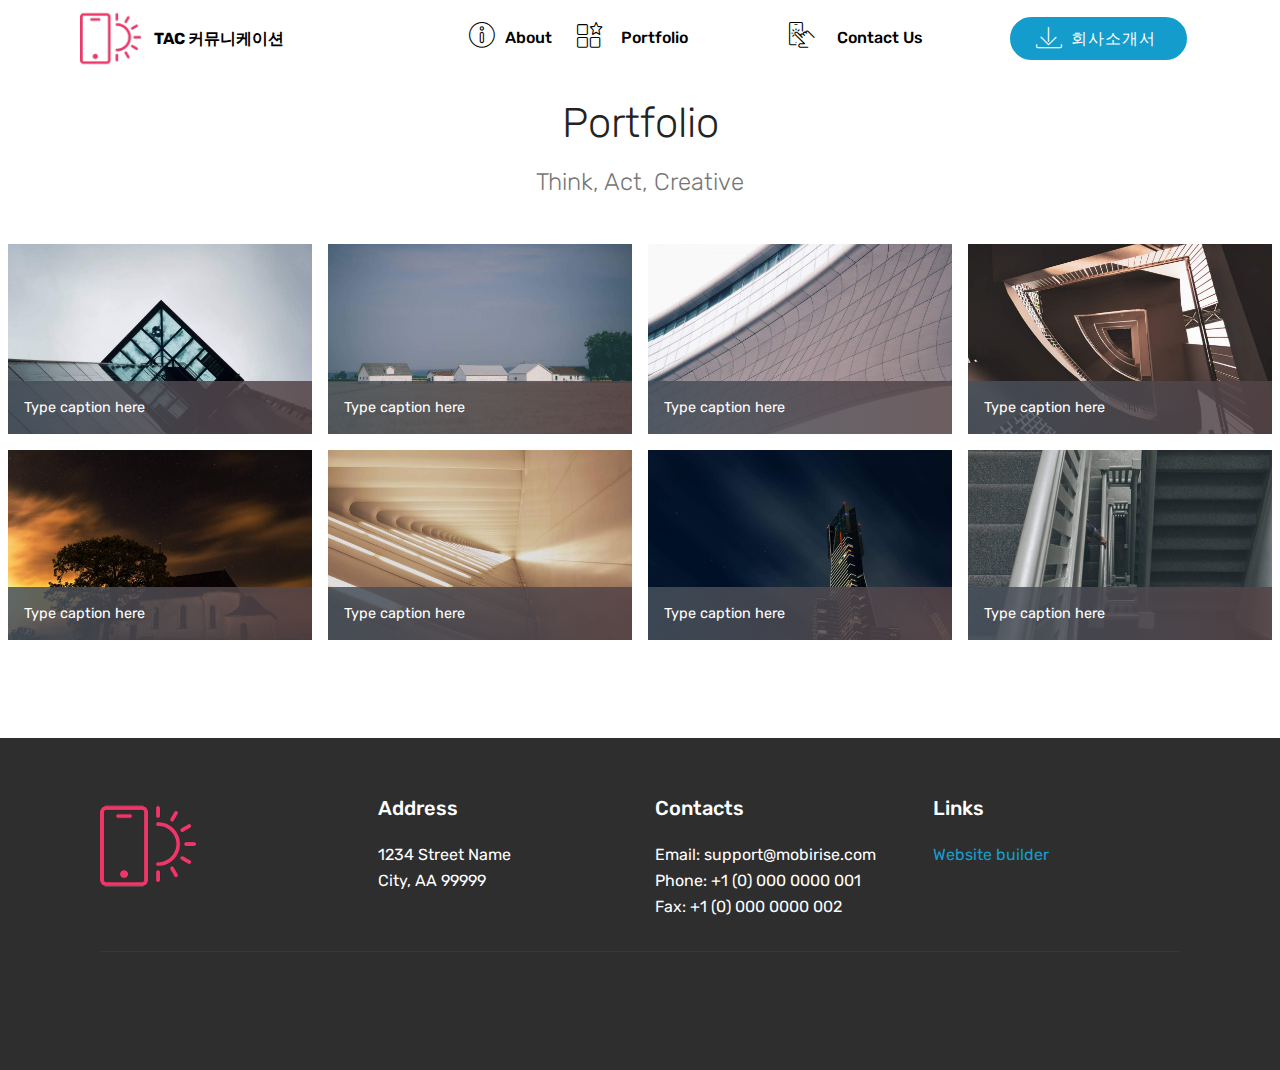
<file: portfolio.html>
<!DOCTYPE html>
<html>
<head>
  <!-- Site made with Mobirise Website Builder v4.3.4, https://mobirise.com -->
  <meta charset="UTF-8">
  <meta http-equiv="X-UA-Compatible" content="IE=edge">
  <meta name="generator" content="Mobirise v4.3.4, mobirise.com">
  <meta name="viewport" content="width=device-width, initial-scale=1">
  <link rel="shortcut icon" href="assets/images/pabicon-112x102.png" type="image/x-icon">
  <meta name="description" content="Site Builder Description">
  <title>포트폴리오</title>
  <link rel="stylesheet" href="assets/web/assets/mobirise-icons/mobirise-icons.css">
  <link rel="stylesheet" href="assets/tether/tether.min.css">
  <link rel="stylesheet" href="assets/soundcloud-plugin/style.css">
  <link rel="stylesheet" href="assets/bootstrap/css/bootstrap.min.css">
  <link rel="stylesheet" href="assets/bootstrap/css/bootstrap-grid.min.css">
  <link rel="stylesheet" href="assets/bootstrap/css/bootstrap-reboot.min.css">
  <link rel="stylesheet" href="assets/socicon/css/styles.css">
  <link rel="stylesheet" href="assets/animate.css/animate.min.css">
  <link rel="stylesheet" href="assets/dropdown/css/style.css">
  <link rel="stylesheet" href="assets/theme/css/style.css">
  <link rel="stylesheet" href="assets/mobirise-gallery/style.css">
  <link rel="stylesheet" href="assets/mobirise/css/mbr-additional.css" type="text/css">
  
  
  
</head>
<body>
<section class="mbr-section content4 cid-qz3OCwIypg" id="content4-1e" data-rv-view="114">

    

    <div class="container">
        <div class="media-container-row">
            <div class="title col-12 col-md-8">
                <h2 class="align-center pb-3 mbr-fonts-style display-2">
                    <br>Portfolio</h2>
                <h3 class="mbr-section-subtitle align-center mbr-light mbr-fonts-style display-5">Think, Act, Creative</h3>
                
            </div>
        </div>
    </div>
</section>

<section class="engine"><a href="https://mobirise.co/j">design your own website</a></section><section class="menu cid-qwxqaLipJ0" once="menu" id="menu1-15" data-rv-view="116">

    

    <nav class="navbar navbar-expand beta-menu navbar-dropdown align-items-center navbar-fixed-top navbar-toggleable-sm">
        <button class="navbar-toggler navbar-toggler-right" type="button" data-toggle="collapse" data-target="#navbarSupportedContent" aria-controls="navbarSupportedContent" aria-expanded="false" aria-label="Toggle navigation">
            <div class="hamburger">
                <span></span>
                <span></span>
                <span></span>
                <span></span>
            </div>
        </button>
        <div class="menu-logo">
            <div class="navbar-brand">
                <span class="navbar-logo">
                    <a href="https://mobirise.com">
                         <img src="assets/images/logo2.png" alt="Mobirise" title="" media-simple="true" style="height: 3.8rem;">
                    </a>
                </span>
                <span class="navbar-caption-wrap"><a class="navbar-caption text-black display-4" href="http://taccommunication.com">
                        TAC 커뮤니케이션</a></span>
            </div>
        </div>
        <div class="collapse navbar-collapse" id="navbarSupportedContent">
            <ul class="navbar-nav nav-dropdown" data-app-modern-menu="true"><li class="nav-item">
                    <a class="nav-link link text-black display-4" href="company.html"><span class="mbri-info mbr-iconfont mbr-iconfont-btn"></span>About&nbsp;</a>
                </li>
                <li class="nav-item">
                    <a class="nav-link link text-black display-4" href="portfolio.html"><span class="mbri-features mbr-iconfont mbr-iconfont-btn"></span>
                        &nbsp;Portfolio &nbsp; &nbsp; &nbsp; &nbsp; &nbsp; &nbsp; &nbsp; &nbsp; &nbsp; &nbsp;</a>
                </li><li class="nav-item"><a class="nav-link link text-black display-4" href="page3.html"><span class="mbri-touch mbr-iconfont mbr-iconfont-btn"></span>
                        &nbsp; Contact Us &nbsp; &nbsp; &nbsp; &nbsp; &nbsp; &nbsp; &nbsp; &nbsp;</a></li></ul>
            <div class="navbar-buttons mbr-section-btn"><a class="btn btn-sm btn-primary display-4" href="assets/files/%ED%95%9C%EA%B5%AD%EB%AC%B4%EC%9A%A9%EC%9D%98_%EC%8B%A0%EB%AA%85_%EC%B2%B4%ED%97%98_%EA%B5%AC%EC%A1%B0_%ED%83%90%EC%83%89_%EB%B0%8F_%EC%B2%99%EB%8F%84_%EA%B0%9C%EB%B0%9C.pdf" target="_blank">
                    <span class="mbri-save mbr-iconfont mbr-iconfont-btn "></span>회사소개서&nbsp;</a></div>
        </div>
    </nav>
</section>

<section class="mbr-gallery mbr-slider-carousel cid-qz3OjLwIFG" id="gallery1-1c" data-rv-view="118">

    

    <div>
        <div><!-- Filter --><!-- Gallery --><div class="mbr-gallery-row"><div class="mbr-gallery-layout-default"><div><div><div class="mbr-gallery-item mbr-gallery-item--p1" data-video-url="false" data-tags="Awesome"><div href="#lb-gallery1-1c" data-slide-to="0" data-toggle="modal"><img src="assets/images/gallery00.jpg" alt=""><span class="icon-focus"></span><span class="mbr-gallery-title mbr-fonts-style display-7">Type caption here</span></div></div><div class="mbr-gallery-item mbr-gallery-item--p1" data-video-url="false" data-tags="Responsive"><div href="#lb-gallery1-1c" data-slide-to="1" data-toggle="modal"><img src="assets/images/gallery01.jpg" alt=""><span class="icon-focus"></span><span class="mbr-gallery-title mbr-fonts-style display-7">Type caption here</span></div></div><div class="mbr-gallery-item mbr-gallery-item--p1" data-video-url="false" data-tags="Creative"><div href="#lb-gallery1-1c" data-slide-to="2" data-toggle="modal"><img src="assets/images/gallery02.jpg" alt=""><span class="icon-focus"></span><span class="mbr-gallery-title mbr-fonts-style display-7">Type caption here</span></div></div><div class="mbr-gallery-item mbr-gallery-item--p1" data-video-url="false" data-tags="Animated"><div href="#lb-gallery1-1c" data-slide-to="3" data-toggle="modal"><img src="assets/images/gallery03.jpg" alt=""><span class="icon-focus"></span><span class="mbr-gallery-title mbr-fonts-style display-7">Type caption here</span></div></div><div class="mbr-gallery-item mbr-gallery-item--p1" data-video-url="false" data-tags="Awesome"><div href="#lb-gallery1-1c" data-slide-to="4" data-toggle="modal"><img src="assets/images/gallery04.jpg" alt=""><span class="icon-focus"></span><span class="mbr-gallery-title mbr-fonts-style display-7">Type caption here</span></div></div><div class="mbr-gallery-item mbr-gallery-item--p1" data-video-url="false" data-tags="Awesome"><div href="#lb-gallery1-1c" data-slide-to="5" data-toggle="modal"><img src="assets/images/gallery05.jpg" alt=""><span class="icon-focus"></span><span class="mbr-gallery-title mbr-fonts-style display-7">Type caption here</span></div></div><div class="mbr-gallery-item mbr-gallery-item--p1" data-video-url="false" data-tags="Responsive"><div href="#lb-gallery1-1c" data-slide-to="6" data-toggle="modal"><img src="assets/images/gallery06.jpg" alt=""><span class="icon-focus"></span><span class="mbr-gallery-title mbr-fonts-style display-7">Type caption here</span></div></div><div class="mbr-gallery-item mbr-gallery-item--p1" data-video-url="false" data-tags="Animated"><div href="#lb-gallery1-1c" data-slide-to="7" data-toggle="modal"><img src="assets/images/gallery07.jpg" alt=""><span class="icon-focus"></span><span class="mbr-gallery-title mbr-fonts-style display-7">Type caption here</span></div></div></div></div><div class="clearfix"></div></div></div><!-- Lightbox --><div data-app-prevent-settings="" class="mbr-slider modal fade carousel slide" tabindex="-1" data-keyboard="true" data-interval="false" id="lb-gallery1-1c"><div class="modal-dialog"><div class="modal-content"><div class="modal-body"><div class="carousel-inner"><div class="carousel-item active"><img src="assets/images/gallery00.jpg" alt=""></div><div class="carousel-item"><img src="assets/images/gallery01.jpg" alt=""></div><div class="carousel-item"><img src="assets/images/gallery02.jpg" alt=""></div><div class="carousel-item"><img src="assets/images/gallery03.jpg" alt=""></div><div class="carousel-item"><img src="assets/images/gallery04.jpg" alt=""></div><div class="carousel-item"><img src="assets/images/gallery05.jpg" alt=""></div><div class="carousel-item"><img src="assets/images/gallery06.jpg" alt=""></div><div class="carousel-item"><img src="assets/images/gallery07.jpg" alt=""></div></div><a class="carousel-control carousel-control-prev" role="button" data-slide="prev" href="#lb-gallery1-1c"><span class="mbri-left mbr-iconfont" aria-hidden="true"></span><span class="sr-only">Previous</span></a><a class="carousel-control carousel-control-next" role="button" data-slide="next" href="#lb-gallery1-1c"><span class="mbri-right mbr-iconfont" aria-hidden="true"></span><span class="sr-only">Next</span></a><a class="close" href="#" role="button" data-dismiss="modal"><span class="sr-only">Close</span></a></div></div></div></div></div>
    </div>

</section>

<section class="cid-qz3OxPT7J8" id="footer1-1d" data-rv-view="153">

    

    

    <div class="container">
        <div class="media-container-row content text-white">
            <div class="col-12 col-md-3">
                <div class="media-wrap">
                    <a href="https://mobirise.com/">
                        <img src="assets/images/logo2.png" alt="Mobirise" media-simple="true">
                    </a>
                </div>
            </div>
            <div class="col-12 col-md-3 mbr-fonts-style display-7">
                <h5 class="pb-3">
                    Address
                </h5>
                <p class="mbr-text">
                    1234 Street Name
                    <br>City, AA 99999
                </p>
            </div>
            <div class="col-12 col-md-3 mbr-fonts-style display-7">
                <h5 class="pb-3">
                    Contacts
                </h5>
                <p class="mbr-text">
                    Email: support@mobirise.com
                    <br>Phone: +1 (0) 000 0000 001
                    <br>Fax: +1 (0) 000 0000 002
                </p>
            </div>
            <div class="col-12 col-md-3 mbr-fonts-style display-7">
                <h5 class="pb-3">
                    Links
                </h5>
                <p class="mbr-text">
                    <a class="text-primary" href="https://mobirise.com/">Website builder</a>
                    <br><a class="text-primary" href="https://mobirise.com/mobirise-free-win.zip">Download for Windows</a>
                    <br><a class="text-primary" href="https://mobirise.com/mobirise-free-mac.zip">Download for Mac</a>
                </p>
            </div>
        </div>
        <div class="footer-lower">
            <div class="media-container-row">
                <div class="col-sm-12">
                    <hr>
                </div>
            </div>
            <div class="media-container-row mbr-white">
                <div class="col-sm-6 copyright">
                    <p class="mbr-text mbr-fonts-style display-7">
                        © Copyright 2017 Mobirise - All Rights Reserved
                    </p>
                </div>
                <div class="col-md-6">
                    <div class="social-list align-right">
                        <div class="soc-item">
                            <a href="https://twitter.com/mobirise" target="_blank">
                                <span class="socicon-twitter socicon mbr-iconfont mbr-iconfont-social" media-simple="true"></span>
                            </a>
                        </div>
                        <div class="soc-item">
                            <a href="https://www.facebook.com/pages/Mobirise/1616226671953247" target="_blank">
                                <span class="socicon-facebook socicon mbr-iconfont mbr-iconfont-social" media-simple="true"></span>
                            </a>
                        </div>
                        <div class="soc-item">
                            <a href="https://www.youtube.com/c/mobirise" target="_blank">
                                <span class="socicon-youtube socicon mbr-iconfont mbr-iconfont-social" media-simple="true"></span>
                            </a>
                        </div>
                        <div class="soc-item">
                            <a href="https://instagram.com/mobirise" target="_blank">
                                <span class="socicon-instagram socicon mbr-iconfont mbr-iconfont-social" media-simple="true"></span>
                            </a>
                        </div>
                        <div class="soc-item">
                            <a href="https://plus.google.com/u/0/+Mobirise" target="_blank">
                                <span class="socicon-googleplus socicon mbr-iconfont mbr-iconfont-social" media-simple="true"></span>
                            </a>
                        </div>
                        <div class="soc-item">
                            <a href="https://www.behance.net/Mobirise" target="_blank">
                                <span class="socicon-behance socicon mbr-iconfont mbr-iconfont-social" media-simple="true"></span>
                            </a>
                        </div>
                    </div>
                </div>
            </div>
        </div>
    </div>
</section>


  <script src="assets/web/assets/jquery/jquery.min.js"></script>
  <script src="assets/popper/popper.min.js"></script>
  <script src="assets/tether/tether.min.js"></script>
  <script src="assets/bootstrap/js/bootstrap.min.js"></script>
  <script src="assets/viewport-checker/jquery.viewportchecker.js"></script>
  <script src="assets/smooth-scroll/smooth-scroll.js"></script>
  <script src="assets/touch-swipe/jquery.touch-swipe.min.js"></script>
  <script src="assets/masonry/masonry.pkgd.min.js"></script>
  <script src="assets/imagesloaded/imagesloaded.pkgd.min.js"></script>
  <script src="assets/bootstrap-carousel-swipe/bootstrap-carousel-swipe.js"></script>
  <script src="assets/jquery-mb-vimeo_player/jquery.mb.vimeo_player.js"></script>
  <script src="assets/dropdown/js/script.min.js"></script>
  <script src="assets/theme/js/script.js"></script>
  <script src="assets/mobirise-gallery/player.min.js"></script>
  <script src="assets/mobirise-gallery/script.js"></script>
  <script src="assets/mobirise-slider-video/script.js"></script>
  
  
  <input name="animation" type="hidden">
  </body>
</html>
</file>
<file: assets/web/assets/mobirise-icons/mobirise-icons.css>
@font-face {
  font-family: 'MobiriseIcons';
  src:  url('mobirise-icons.eot?spat4u');
  src:  url('mobirise-icons.eot?spat4u#iefix') format('embedded-opentype'),
    url('mobirise-icons.ttf?spat4u') format('truetype'),
    url('mobirise-icons.woff?spat4u') format('woff'),
    url('mobirise-icons.svg?spat4u#MobiriseIcons') format('svg');
  font-weight: normal;
  font-style: normal;
}

[class^="mbri-"], [class*=" mbri-"] {
  /* use !important to prevent issues with browser extensions that change fonts */
  font-family: MobiriseIcons !important;
  speak: none;
  font-style: normal;
  font-weight: normal;
  font-variant: normal;
  text-transform: none;
  line-height: 1;

  /* Better Font Rendering =========== */
  -webkit-font-smoothing: antialiased;
  -moz-osx-font-smoothing: grayscale;
}

.mbri-add-submenu:before {
  content: "\e900";
}
.mbri-alert:before {
  content: "\e901";
}
.mbri-align-center:before {
  content: "\e902";
}
.mbri-align-justify:before {
  content: "\e903";
}
.mbri-align-left:before {
  content: "\e904";
}
.mbri-align-right:before {
  content: "\e905";
}
.mbri-android:before {
  content: "\e906";
}
.mbri-apple:before {
  content: "\e907";
}
.mbri-arrow-down:before {
  content: "\e908";
}
.mbri-arrow-next:before {
  content: "\e909";
}
.mbri-arrow-prev:before {
  content: "\e90a";
}
.mbri-arrow-up:before {
  content: "\e90b";
}
.mbri-bold:before {
  content: "\e90c";
}
.mbri-bookmark:before {
  content: "\e90d";
}
.mbri-bootstrap:before {
  content: "\e90e";
}
.mbri-briefcase:before {
  content: "\e90f";
}
.mbri-browse:before {
  content: "\e910";
}
.mbri-bulleted-list:before {
  content: "\e911";
}
.mbri-calendar:before {
  content: "\e912";
}
.mbri-camera:before {
  content: "\e913";
}
.mbri-cart-add:before {
  content: "\e914";
}
.mbri-cart-full:before {
  content: "\e915";
}
.mbri-cash:before {
  content: "\e916";
}
.mbri-change-style:before {
  content: "\e917";
}
.mbri-chat:before {
  content: "\e918";
}
.mbri-clock:before {
  content: "\e919";
}
.mbri-close:before {
  content: "\e91a";
}
.mbri-cloud:before {
  content: "\e91b";
}
.mbri-code:before {
  content: "\e91c";
}
.mbri-contact-form:before {
  content: "\e91d";
}
.mbri-credit-card:before {
  content: "\e91e";
}
.mbri-cursor-click:before {
  content: "\e91f";
}
.mbri-cust-feedback:before {
  content: "\e920";
}
.mbri-database:before {
  content: "\e921";
}
.mbri-delivery:before {
  content: "\e922";
}
.mbri-desktop:before {
  content: "\e923";
}
.mbri-devices:before {
  content: "\e924";
}
.mbri-down:before {
  content: "\e925";
}
.mbri-download:before {
  content: "\e989";
}
.mbri-drag-n-drop:before {
  content: "\e927";
}
.mbri-drag-n-drop2:before {
  content: "\e928";
}
.mbri-edit:before {
  content: "\e929";
}
.mbri-edit2:before {
  content: "\e92a";
}
.mbri-error:before {
  content: "\e92b";
}
.mbri-extension:before {
  content: "\e92c";
}
.mbri-features:before {
  content: "\e92d";
}
.mbri-file:before {
  content: "\e92e";
}
.mbri-flag:before {
  content: "\e92f";
}
.mbri-folder:before {
  content: "\e930";
}
.mbri-gift:before {
  content: "\e931";
}
.mbri-github:before {
  content: "\e932";
}
.mbri-globe:before {
  content: "\e933";
}
.mbri-globe-2:before {
  content: "\e934";
}
.mbri-growing-chart:before {
  content: "\e935";
}
.mbri-hearth:before {
  content: "\e936";
}
.mbri-help:before {
  content: "\e937";
}
.mbri-home:before {
  content: "\e938";
}
.mbri-hot-cup:before {
  content: "\e939";
}
.mbri-idea:before {
  content: "\e93a";
}
.mbri-image-gallery:before {
  content: "\e93b";
}
.mbri-image-slider:before {
  content: "\e93c";
}
.mbri-info:before {
  content: "\e93d";
}
.mbri-italic:before {
  content: "\e93e";
}
.mbri-key:before {
  content: "\e93f";
}
.mbri-laptop:before {
  content: "\e940";
}
.mbri-layers:before {
  content: "\e941";
}
.mbri-left-right:before {
  content: "\e942";
}
.mbri-left:before {
  content: "\e943";
}
.mbri-letter:before {
  content: "\e944";
}
.mbri-like:before {
  content: "\e945";
}
.mbri-link:before {
  content: "\e946";
}
.mbri-lock:before {
  content: "\e947";
}
.mbri-login:before {
  content: "\e948";
}
.mbri-logout:before {
  content: "\e949";
}
.mbri-magic-stick:before {
  content: "\e94a";
}
.mbri-map-pin:before {
  content: "\e94b";
}
.mbri-menu:before {
  content: "\e94c";
}
.mbri-mobile:before {
  content: "\e94d";
}
.mbri-mobile2:before {
  content: "\e94e";
}
.mbri-mobirise:before {
  content: "\e94f";
}
.mbri-more-horizontal:before {
  content: "\e950";
}
.mbri-more-vertical:before {
  content: "\e951";
}
.mbri-music:before {
  content: "\e952";
}
.mbri-new-file:before {
  content: "\e953";
}
.mbri-numbered-list:before {
  content: "\e954";
}
.mbri-opened-folder:before {
  content: "\e955";
}
.mbri-pages:before {
  content: "\e956";
}
.mbri-paper-plane:before {
  content: "\e957";
}
.mbri-paperclip:before {
  content: "\e958";
}
.mbri-photo:before {
  content: "\e959";
}
.mbri-photos:before {
  content: "\e95a";
}
.mbri-pin:before {
  content: "\e95b";
}
.mbri-play:before {
  content: "\e95c";
}
.mbri-plus:before {
  content: "\e95d";
}
.mbri-preview:before {
  content: "\e95e";
}
.mbri-print:before {
  content: "\e95f";
}
.mbri-protect:before {
  content: "\e960";
}
.mbri-question:before {
  content: "\e961";
}
.mbri-quote-left:before {
  content: "\e962";
}
.mbri-quote-right:before {
  content: "\e963";
}
.mbri-refresh:before {
  content: "\e964";
}
.mbri-responsive:before {
  content: "\e965";
}
.mbri-right:before {
  content: "\e966";
}
.mbri-rocket:before {
  content: "\e967";
}
.mbri-sad-face:before {
  content: "\e968";
}
.mbri-sale:before {
  content: "\e969";
}
.mbri-save:before {
  content: "\e96a";
}
.mbri-search:before {
  content: "\e96b";
}
.mbri-setting:before {
  content: "\e96c";
}
.mbri-setting2:before {
  content: "\e96d";
}
.mbri-setting3:before {
  content: "\e96e";
}
.mbri-share:before {
  content: "\e96f";
}
.mbri-shopping-bag:before {
  content: "\e970";
}
.mbri-shopping-basket:before {
  content: "\e971";
}
.mbri-shopping-cart:before {
  content: "\e972";
}
.mbri-sites:before {
  content: "\e973";
}
.mbri-smile-face:before {
  content: "\e974";
}
.mbri-speed:before {
  content: "\e975";
}
.mbri-star:before {
  content: "\e976";
}
.mbri-success:before {
  content: "\e977";
}
.mbri-sun:before {
  content: "\e978";
}
.mbri-sun2:before {
  content: "\e979";
}
.mbri-tablet:before {
  content: "\e97a";
}
.mbri-tablet-vertical:before {
  content: "\e97b";
}
.mbri-target:before {
  content: "\e97c";
}
.mbri-timer:before {
  content: "\e97d";
}
.mbri-to-ftp:before {
  content: "\e97e";
}
.mbri-to-local-drive:before {
  content: "\e97f";
}
.mbri-touch-swipe:before {
  content: "\e980";
}
.mbri-touch:before {
  content: "\e981";
}
.mbri-trash:before {
  content: "\e982";
}
.mbri-underline:before {
  content: "\e983";
}
.mbri-unlink:before {
  content: "\e984";
}
.mbri-unlock:before {
  content: "\e985";
}
.mbri-up-down:before {
  content: "\e986";
}
.mbri-up:before {
  content: "\e987";
}
.mbri-update:before {
  content: "\e988";
}
.mbri-upload:before {
 content: "\e926"; 
}
.mbri-user:before {
  content: "\e98a";
}
.mbri-user2:before {
  content: "\e98b";
}
.mbri-users:before {
  content: "\e98c";
}
.mbri-video:before {
  content: "\e98d";
}
.mbri-video-play:before {
  content: "\e98e";
}
.mbri-watch:before {
  content: "\e98f";
}
.mbri-website-theme:before {
  content: "\e990";
}
.mbri-wifi:before {
  content: "\e991";
}
.mbri-windows:before {
  content: "\e992";
}
.mbri-zoom-out:before {
  content: "\e993";
}
.mbri-redo:before {
  content: "\e994";
}
.mbri-undo:before {
  content: "\e995";
}
</file>
<file: assets/soundcloud-plugin/style.css>
.addons-container {
  position: relative;
  margin-left: auto;
  margin-right: auto;
  padding-right: 15px;
  padding-left: 15px; }
  @media (min-width: 576px) {
    .addons-container {
      padding-right: 15px;
      padding-left: 15px; } }
  @media (min-width: 768px) {
    .addons-container {
      padding-right: 15px;
      padding-left: 15px; } }
  @media (min-width: 992px) {
    .addons-container {
      padding-right: 15px;
      padding-left: 15px; } }
  @media (min-width: 1200px) {
    .addons-container {
      padding-right: 15px;
      padding-left: 15px; } }
  @media (min-width: 576px) {
    .addons-container {
      width: 540px;
      max-width: 100%; } }
  @media (min-width: 768px) {
    .addons-container {
      width: 720px;
      max-width: 100%; } }
  @media (min-width: 992px) {
    .addons-container {
      width: 960px;
      max-width: 100%; } }
  @media (min-width: 1200px) {
    .addons-container {
      width: 1140px;
      max-width: 100%; } }

.addons-container-inner{
    position: relative;
    width: 100%;
    min-height: 1px;
    padding-right: 15px;
    padding-left: 15px;
}
@media (min-width: 567px) {
    .addons-container-inner{
        -ms-flex: 0 0 66.666667%;
        flex: 0 0 66.666667%;
        max-width: 66.666667%;
    }
}
.addons-row{
    display: flex;
    justify-content:center;
}
</file>
<file: assets/socicon/css/styles.css>
@charset "UTF-8";

@font-face {
  font-family: "socicon";
  src:url("../fonts/socicon.eot");
  src:url("../fonts/socicon.eot?#iefix") format("embedded-opentype"),
    url("../fonts/socicon.woff") format("woff"),
    url("../fonts/socicon.ttf") format("truetype"),
    url("../fonts/socicon.svg#socicon") format("svg");
  font-weight: normal;
  font-style: normal;

}

[data-icon]:before {
  font-family: "socicon" !important;
  content: attr(data-icon);
  font-style: normal !important;
  font-weight: normal !important;
  font-variant: normal !important;
  text-transform: none !important;
  speak: none;
  line-height: 1;
  -webkit-font-smoothing: antialiased;
  -moz-osx-font-smoothing: grayscale;
}

[class^="socicon-"]:before,
[class*=" socicon-"]:before {
  font-family: "socicon" !important;
  font-style: normal !important;
  font-weight: normal !important;
  font-variant: normal !important;
  text-transform: none !important;
  speak: none;
  line-height: 1;
  -webkit-font-smoothing: antialiased;
  -moz-osx-font-smoothing: grayscale;
}

.socicon-modelmayhem:before {
  content: "\e000";
}
.socicon-mixcloud:before {
  content: "\e001";
}
.socicon-drupal:before {
  content: "\e002";
}
.socicon-swarm:before {
  content: "\e003";
}
.socicon-istock:before {
  content: "\e004";
}
.socicon-yammer:before {
  content: "\e005";
}
.socicon-ello:before {
  content: "\e006";
}
.socicon-stackoverflow:before {
  content: "\e007";
}
.socicon-persona:before {
  content: "\e008";
}
.socicon-triplej:before {
  content: "\e009";
}
.socicon-houzz:before {
  content: "\e00a";
}
.socicon-rss:before {
  content: "\e00b";
}
.socicon-paypal:before {
  content: "\e00c";
}
.socicon-odnoklassniki:before {
  content: "\e00d";
}
.socicon-airbnb:before {
  content: "\e00e";
}
.socicon-periscope:before {
  content: "\e00f";
}
.socicon-outlook:before {
  content: "\e010";
}
.socicon-coderwall:before {
  content: "\e011";
}
.socicon-tripadvisor:before {
  content: "\e012";
}
.socicon-appnet:before {
  content: "\e013";
}
.socicon-goodreads:before {
  content: "\e014";
}
.socicon-tripit:before {
  content: "\e015";
}
.socicon-lanyrd:before {
  content: "\e016";
}
.socicon-slideshare:before {
  content: "\e017";
}
.socicon-buffer:before {
  content: "\e018";
}
.socicon-disqus:before {
  content: "\e019";
}
.socicon-vkontakte:before {
  content: "\e01a";
}
.socicon-whatsapp:before {
  content: "\e01b";
}
.socicon-patreon:before {
  content: "\e01c";
}
.socicon-storehouse:before {
  content: "\e01d";
}
.socicon-pocket:before {
  content: "\e01e";
}
.socicon-mail:before {
  content: "\e01f";
}
.socicon-blogger:before {
  content: "\e020";
}
.socicon-technorati:before {
  content: "\e021";
}
.socicon-reddit:before {
  content: "\e022";
}
.socicon-dribbble:before {
  content: "\e023";
}
.socicon-stumbleupon:before {
  content: "\e024";
}
.socicon-digg:before {
  content: "\e025";
}
.socicon-envato:before {
  content: "\e026";
}
.socicon-behance:before {
  content: "\e027";
}
.socicon-delicious:before {
  content: "\e028";
}
.socicon-deviantart:before {
  content: "\e029";
}
.socicon-forrst:before {
  content: "\e02a";
}
.socicon-play:before {
  content: "\e02b";
}
.socicon-zerply:before {
  content: "\e02c";
}
.socicon-wikipedia:before {
  content: "\e02d";
}
.socicon-apple:before {
  content: "\e02e";
}
.socicon-flattr:before {
  content: "\e02f";
}
.socicon-github:before {
  content: "\e030";
}
.socicon-renren:before {
  content: "\e031";
}
.socicon-friendfeed:before {
  content: "\e032";
}
.socicon-newsvine:before {
  content: "\e033";
}
.socicon-identica:before {
  content: "\e034";
}
.socicon-bebo:before {
  content: "\e035";
}
.socicon-zynga:before {
  content: "\e036";
}
.socicon-steam:before {
  content: "\e037";
}
.socicon-xbox:before {
  content: "\e038";
}
.socicon-windows:before {
  content: "\e039";
}
.socicon-qq:before {
  content: "\e03a";
}
.socicon-douban:before {
  content: "\e03b";
}
.socicon-meetup:before {
  content: "\e03c";
}
.socicon-playstation:before {
  content: "\e03d";
}
.socicon-android:before {
  content: "\e03e";
}
.socicon-snapchat:before {
  content: "\e03f";
}
.socicon-twitter:before {
  content: "\e040";
}
.socicon-facebook:before {
  content: "\e041";
}
.socicon-googleplus:before {
  content: "\e042";
}
.socicon-pinterest:before {
  content: "\e043";
}
.socicon-foursquare:before {
  content: "\e044";
}
.socicon-yahoo:before {
  content: "\e045";
}
.socicon-skype:before {
  content: "\e046";
}
.socicon-yelp:before {
  content: "\e047";
}
.socicon-feedburner:before {
  content: "\e048";
}
.socicon-linkedin:before {
  content: "\e049";
}
.socicon-viadeo:before {
  content: "\e04a";
}
.socicon-xing:before {
  content: "\e04b";
}
.socicon-myspace:before {
  content: "\e04c";
}
.socicon-soundcloud:before {
  content: "\e04d";
}
.socicon-spotify:before {
  content: "\e04e";
}
.socicon-grooveshark:before {
  content: "\e04f";
}
.socicon-lastfm:before {
  content: "\e050";
}
.socicon-youtube:before {
  content: "\e051";
}
.socicon-vimeo:before {
  content: "\e052";
}
.socicon-dailymotion:before {
  content: "\e053";
}
.socicon-vine:before {
  content: "\e054";
}
.socicon-flickr:before {
  content: "\e055";
}
.socicon-500px:before {
  content: "\e056";
}
.socicon-wordpress:before {
  content: "\e058";
}
.socicon-tumblr:before {
  content: "\e059";
}
.socicon-twitch:before {
  content: "\e05a";
}
.socicon-8tracks:before {
  content: "\e05b";
}
.socicon-amazon:before {
  content: "\e05c";
}
.socicon-icq:before {
  content: "\e05d";
}
.socicon-smugmug:before {
  content: "\e05e";
}
.socicon-ravelry:before {
  content: "\e05f";
}
.socicon-weibo:before {
  content: "\e060";
}
.socicon-baidu:before {
  content: "\e061";
}
.socicon-angellist:before {
  content: "\e062";
}
.socicon-ebay:before {
  content: "\e063";
}
.socicon-imdb:before {
  content: "\e064";
}
.socicon-stayfriends:before {
  content: "\e065";
}
.socicon-residentadvisor:before {
  content: "\e066";
}
.socicon-google:before {
  content: "\e067";
}
.socicon-yandex:before {
  content: "\e068";
}
.socicon-sharethis:before {
  content: "\e069";
}
.socicon-bandcamp:before {
  content: "\e06a";
}
.socicon-itunes:before {
  content: "\e06b";
}
.socicon-deezer:before {
  content: "\e06c";
}
.socicon-telegram:before {
  content: "\e06e";
}
.socicon-openid:before {
  content: "\e06f";
}
.socicon-amplement:before {
  content: "\e070";
}
.socicon-viber:before {
  content: "\e071";
}
.socicon-zomato:before {
  content: "\e072";
}
.socicon-draugiem:before {
  content: "\e074";
}
.socicon-endomodo:before {
  content: "\e075";
}
.socicon-filmweb:before {
  content: "\e076";
}
.socicon-stackexchange:before {
  content: "\e077";
}
.socicon-wykop:before {
  content: "\e078";
}
.socicon-teamspeak:before {
  content: "\e079";
}
.socicon-teamviewer:before {
  content: "\e07a";
}
.socicon-ventrilo:before {
  content: "\e07b";
}
.socicon-younow:before {
  content: "\e07c";
}
.socicon-raidcall:before {
  content: "\e07d";
}
.socicon-mumble:before {
  content: "\e07e";
}
.socicon-medium:before {
  content: "\e06d";
}
.socicon-bebee:before {
  content: "\e07f";
}
.socicon-hitbox:before {
  content: "\e080";
}
.socicon-reverbnation:before {
  content: "\e081";
}
.socicon-formulr:before {
  content: "\e082";
}
.socicon-instagram:before {
  content: "\e057";
}
.socicon-battlenet:before {
  content: "\e083";
}
.socicon-chrome:before {
  content: "\e084";
}
.socicon-discord:before {
  content: "\e086";
}
.socicon-issuu:before {
  content: "\e087";
}
.socicon-macos:before {
  content: "\e088";
}
.socicon-firefox:before {
  content: "\e089";
}
.socicon-opera:before {
  content: "\e08d";
}
.socicon-keybase:before {
  content: "\e090";
}
.socicon-alliance:before {
  content: "\e091";
}
.socicon-livejournal:before {
  content: "\e092";
}
.socicon-googlephotos:before {
  content: "\e093";
}
.socicon-horde:before {
  content: "\e094";
}
.socicon-etsy:before {
  content: "\e095";
}
.socicon-zapier:before {
  content: "\e096";
}
.socicon-google-scholar:before {
  content: "\e097";
}
.socicon-researchgate:before {
  content: "\e098";
}
.socicon-wechat:before {
  content: "\e099";
}
.socicon-strava:before {
  content: "\e09a";
}
.socicon-line:before {
  content: "\e09b";
}
.socicon-lyft:before {
  content: "\e09c";
}
.socicon-uber:before {
  content: "\e09d";
}
.socicon-songkick:before {
  content: "\e09e";
}
.socicon-viewbug:before {
  content: "\e09f";
}
.socicon-googlegroups:before {
  content: "\e0a0";
}
.socicon-quora:before {
  content: "\e073";
}
.socicon-diablo:before {
  content: "\e085";
}
.socicon-blizzard:before {
  content: "\e0a1";
}
.socicon-hearthstone:before {
  content: "\e08b";
}
.socicon-heroes:before {
  content: "\e08a";
}
.socicon-overwatch:before {
  content: "\e08c";
}
.socicon-warcraft:before {
  content: "\e08e";
}
.socicon-starcraft:before {
  content: "\e08f";
}
.socicon-beam:before {
  content: "\e0a2";
}
.socicon-curse:before {
  content: "\e0a3";
}
.socicon-player:before {
  content: "\e0a4";
}
.socicon-streamjar:before {
  content: "\e0a5";
}
.socicon-nintendo:before {
  content: "\e0a6";
}
.socicon-hellocoton:before {
  content: "\e0a7";
}
</file>
<file: assets/dropdown/css/style.css>
.navbar-dropdown {
  left: 0;
  padding: 0;
  position: absolute;
  right: 0;
  top: 0;
  transition: all 0.45s ease;
  z-index: 1030;
  background: #282828; }
  .navbar-dropdown .navbar-logo {
    margin-right: 0.8rem;
    transition: margin 0.3s ease-in-out;
    vertical-align: middle; }
    .navbar-dropdown .navbar-logo img {
      height: 3.125rem;
      transition: all 0.3s ease-in-out; }
    .navbar-dropdown .navbar-logo.mbr-iconfont {
      font-size: 3.125rem;
      line-height: 3.125rem; }
  .navbar-dropdown .navbar-caption {
    font-weight: 700;
    white-space: normal;
    vertical-align: -4px;
    line-height: 3.125rem !important; }
    .navbar-dropdown .navbar-caption, .navbar-dropdown .navbar-caption:hover {
      color: inherit;
      text-decoration: none; }
  .navbar-dropdown .mbr-iconfont + .navbar-caption {
    vertical-align: -1px; }
  .navbar-dropdown.navbar-fixed-top {
    position: fixed; }
  .navbar-dropdown .navbar-brand span {
    vertical-align: -4px; }
  .navbar-dropdown.bg-color.transparent {
    background: none; }
  .navbar-dropdown.navbar-short .navbar-brand {
    padding: 0.625rem 0; }
    .navbar-dropdown.navbar-short .navbar-brand span {
      vertical-align: -1px; }
  .navbar-dropdown.navbar-short .navbar-caption {
    line-height: 2.375rem !important;
    vertical-align: -2px; }
  .navbar-dropdown.navbar-short .navbar-logo {
    margin-right: 0.5rem; }
    .navbar-dropdown.navbar-short .navbar-logo img {
      height: 2.375rem; }
    .navbar-dropdown.navbar-short .navbar-logo.mbr-iconfont {
      font-size: 2.375rem;
      line-height: 2.375rem; }
  .navbar-dropdown.navbar-short .mbr-table-cell {
    height: 3.625rem; }
  .navbar-dropdown .navbar-close {
    left: 0.6875rem;
    position: fixed;
    top: 0.75rem;
    z-index: 1000; }
  .navbar-dropdown .hamburger-icon {
    content: "";
    display: inline-block;
    vertical-align: middle;
    width: 16px;
    -webkit-box-shadow: 0 -6px 0 1px #282828,0 0 0 1px #282828,0 6px 0 1px #282828;
    -moz-box-shadow: 0 -6px 0 1px #282828,0 0 0 1px #282828,0 6px 0 1px #282828;
    box-shadow: 0 -6px 0 1px #282828,0 0 0 1px #282828,0 6px 0 1px #282828; }

.dropdown-menu .dropdown-toggle[data-toggle="dropdown-submenu"]::after {
  border-bottom: 0.35em solid transparent;
  border-left: 0.35em solid;
  border-right: 0;
  border-top: 0.35em solid transparent;
  margin-left: 0.3rem; }

.dropdown-menu .dropdown-item:focus {
  outline: 0; }

.nav-dropdown {
  font-size: 0.75rem;
  font-weight: 500;
  height: auto !important; }
  .nav-dropdown .nav-btn {
    padding-left: 1rem; }
  .nav-dropdown .link {
    margin: .667em 1.667em;
    font-weight: 500;
    padding: 0;
    transition: color .2s ease-in-out; }
    .nav-dropdown .link.dropdown-toggle {
      margin-right: 2.583em; }
      .nav-dropdown .link.dropdown-toggle::after {
        margin-left: .25rem;
        border-top: 0.35em solid;
        border-right: 0.35em solid transparent;
        border-left: 0.35em solid transparent;
        border-bottom: 0; }
      .nav-dropdown .link.dropdown-toggle[aria-expanded="true"] {
        margin: 0;
        padding: 0.667em 3.263em  0.667em 1.667em; }
  .nav-dropdown .link::after,
  .nav-dropdown .dropdown-item::after {
    color: inherit; }
  .nav-dropdown .btn {
    font-size: 0.75rem;
    font-weight: 700;
    letter-spacing: 0;
    margin-bottom: 0;
    padding-left: 1.25rem;
    padding-right: 1.25rem; }
  .nav-dropdown .dropdown-menu {
    border-radius: 0;
    border: 0;
    left: 0;
    margin: 0;
    padding-bottom: 1.25rem;
    padding-top: 1.25rem;
    position: relative; }
  .nav-dropdown .dropdown-submenu {
    margin-left: 0.125rem;
    top: 0; }
  .nav-dropdown .dropdown-item {
    font-weight: 500;
    line-height: 2;
    padding: 0.3846em 4.615em 0.3846em 1.5385em;
    position: relative;
    transition: color .2s ease-in-out, background-color .2s ease-in-out; }
    .nav-dropdown .dropdown-item::after {
      margin-top: -0.3077em;
      position: absolute;
      right: 1.1538em;
      top: 50%; }
    .nav-dropdown .dropdown-item:focus, .nav-dropdown .dropdown-item:hover {
      background: none; }

@media (max-width: 767px) {
  .nav-dropdown.navbar-toggleable-sm {
    bottom: 0;
    display: none;
    left: 0;
    overflow-x: hidden;
    position: fixed;
    top: 0;
    transform: translateX(-100%);
    -ms-transform: translateX(-100%);
    -webkit-transform: translateX(-100%);
    width: 18.75rem;
    z-index: 999; } }
.nav-dropdown.navbar-toggleable-xl {
  bottom: 0;
  display: none;
  left: 0;
  overflow-x: hidden;
  position: fixed;
  top: 0;
  transform: translateX(-100%);
  -ms-transform: translateX(-100%);
  -webkit-transform: translateX(-100%);
  width: 18.75rem;
  z-index: 999; }

.nav-dropdown-sm {
  display: block !important;
  overflow-x: hidden;
  overflow: auto;
  padding-top: 3.875rem; }
  .nav-dropdown-sm::after {
    content: "";
    display: block;
    height: 3rem;
    width: 100%; }
  .nav-dropdown-sm.collapse.in ~ .navbar-close {
    display: block !important; }
  .nav-dropdown-sm.collapsing, .nav-dropdown-sm.collapse.in {
    transform: translateX(0);
    -ms-transform: translateX(0);
    -webkit-transform: translateX(0);
    transition: all 0.25s ease-out;
    -webkit-transition: all 0.25s ease-out;
    background: #282828; }
  .nav-dropdown-sm.collapsing[aria-expanded="false"] {
    transform: translateX(-100%);
    -ms-transform: translateX(-100%);
    -webkit-transform: translateX(-100%); }
  .nav-dropdown-sm .nav-item {
    display: block;
    margin-left: 0 !important;
    padding-left: 0; }
  .nav-dropdown-sm .link,
  .nav-dropdown-sm .dropdown-item {
    border-top: 1px dotted rgba(255, 255, 255, 0.1);
    font-size: 0.8125rem;
    line-height: 1.6;
    margin: 0 !important;
    padding: 0.875rem 2.4rem 0.875rem 1.5625rem !important;
    position: relative;
    white-space: normal; }
    .nav-dropdown-sm .link:focus, .nav-dropdown-sm .link:hover,
    .nav-dropdown-sm .dropdown-item:focus,
    .nav-dropdown-sm .dropdown-item:hover {
      background: rgba(0, 0, 0, 0.2) !important;
      color: #c0a375; }
  .nav-dropdown-sm .nav-btn {
    position: relative;
    padding: 1.5625rem 1.5625rem 0 1.5625rem; }
    .nav-dropdown-sm .nav-btn::before {
      border-top: 1px dotted rgba(255, 255, 255, 0.1);
      content: "";
      left: 0;
      position: absolute;
      top: 0;
      width: 100%; }
    .nav-dropdown-sm .nav-btn + .nav-btn {
      padding-top: 0.625rem; }
      .nav-dropdown-sm .nav-btn + .nav-btn::before {
        display: none; }
  .nav-dropdown-sm .btn {
    padding: 0.625rem 0; }
  .nav-dropdown-sm .dropdown-toggle[data-toggle="dropdown-submenu"]::after {
    margin-left: .25rem;
    border-top: 0.35em solid;
    border-right: 0.35em solid transparent;
    border-left: 0.35em solid transparent;
    border-bottom: 0; }
  .nav-dropdown-sm .dropdown-toggle[data-toggle="dropdown-submenu"][aria-expanded="true"]::after {
    border-top: 0;
    border-right: 0.35em solid transparent;
    border-left: 0.35em solid transparent;
    border-bottom: 0.35em solid; }
  .nav-dropdown-sm .dropdown-menu {
    margin: 0;
    padding: 0;
    position: relative;
    top: 0;
    left: 0;
    width: 100%;
    border: 0;
    float: none;
    border-radius: 0;
    background: none; }
  .nav-dropdown-sm .dropdown-submenu {
    left: 100%;
    margin-left: 0.125rem;
    margin-top: -1.25rem;
    top: 0; }

.navbar-toggleable-sm .nav-dropdown .dropdown-menu {
  position: absolute; }

.navbar-toggleable-sm .nav-dropdown .dropdown-submenu {
  left: 100%;
  margin-left: 0.125rem;
  margin-top: -1.25rem;
  top: 0; }

.navbar-toggleable-sm.opened .nav-dropdown .dropdown-menu {
  position: relative; }

.navbar-toggleable-sm.opened .nav-dropdown .dropdown-submenu {
  left: 0;
  margin-left: 00rem;
  margin-top: 0rem;
  top: 0; }

.is-builder .nav-dropdown.collapsing {
  transition: none !important; }

/*# sourceMappingURL=style.css.map */
</file>
<file: assets/theme/css/style.css>
/*!
 * Mobirise v4 theme (https://mobirise.com/)
 * Copyright 2017 Mobirise
 */
section {
  background-color: #eeeeee; }

section,
.container,
.container-fluid {
  position: relative;
  word-wrap: break-word; }

a.mbr-iconfont:hover {
  text-decoration: none; }

.article .lead p, .article .lead ul, .article .lead ol, .article .lead pre, .article .lead blockquote {
  margin-bottom: 0; }

a {
  font-style: normal;
  font-weight: 400;
  cursor: pointer; }
  a, a:hover {
    text-decoration: none; }

figure {
  margin-bottom: 0; }

body {
  color: #232323; }

h1, h2, h3, h4, h5, h6,
.h1, .h2, .h3, .h4, .h5, .h6,
.display-1, .display-2, .display-3, .display-4 {
  line-height: 1;
  word-break: break-word;
  word-wrap: break-word; }

b, strong {
  font-weight: bold; }

blockquote {
  padding: 10px 0 10px 20px;
  position: relative;
  border-left: 2px solid;
  border-color: #ff3366; }

input:-webkit-autofill, input:-webkit-autofill:hover, input:-webkit-autofill:focus, input:-webkit-autofill:active {
  transition-delay: 9999s;
  transition-property: background-color, color; }

textarea[type="hidden"] {
  display: none; }

body {
  position: relative; }

section {
  background-position: 50% 50%;
  background-repeat: no-repeat;
  background-size: cover; }
  section .mbr-background-video,
  section .mbr-background-video-preview {
    position: absolute;
    bottom: 0;
    left: 0;
    right: 0;
    top: 0; }

.hidden {
  visibility: hidden; }

.mbr-z-index20 {
  z-index: 20; }

/*! Base colors */
.mbr-white {
  color: #ffffff; }

.mbr-black {
  color: #000000; }

.mbr-bg-white {
  background-color: #ffffff; }

.mbr-bg-black {
  background-color: #000000; }

/*! Text-aligns */
.align-left {
  text-align: left; }

.align-center {
  text-align: center; }

.align-right {
  text-align: right; }

@media (max-width: 767px) {
  .align-left, .align-center, .align-right, .mbr-section-btn, .mbr-section-title {
    text-align: center; } }
/*! Font-weight  */
.mbr-light {
  font-weight: 300; }

.mbr-regular {
  font-weight: 400; }

.mbr-semibold {
  font-weight: 500; }

.mbr-bold {
  font-weight: 700; }

/*! Media  */
.media-size-item {
  -webkit-flex: 1 1 auto;
  -moz-flex: 1 1 auto;
  -ms-flex: 1 1 auto;
  -o-flex: 1 1 auto;
  flex: 1 1 auto; }

.media-content {
  -webkit-flex-basis: 100%;
  flex-basis: 100%; }

.media-container-row {
  display: -ms-flexbox;
  display: -webkit-flex;
  display: flex;
  -webkit-flex-direction: row;
  -ms-flex-direction: row;
  flex-direction: row;
  -webkit-flex-wrap: wrap;
  -ms-flex-wrap: wrap;
  flex-wrap: wrap;
  -webkit-justify-content: center;
  -ms-flex-pack: center;
  justify-content: center;
  -webkit-align-content: center;
  -ms-flex-line-pack: center;
  align-content: center;
  -webkit-align-items: start;
  -ms-flex-align: start;
  align-items: start; }
  .media-container-row .media-size-item {
    width: 400px; }

.media-container-column {
  display: -ms-flexbox;
  display: -webkit-flex;
  display: flex;
  -webkit-flex-direction: column;
  -ms-flex-direction: column;
  flex-direction: column;
  -webkit-flex-wrap: wrap;
  -ms-flex-wrap: wrap;
  flex-wrap: wrap;
  -webkit-justify-content: center;
  -ms-flex-pack: center;
  justify-content: center;
  -webkit-align-content: center;
  -ms-flex-line-pack: center;
  align-content: center;
  -webkit-align-items: stretch;
  -ms-flex-align: stretch;
  align-items: stretch; }
  .media-container-column > * {
    width: 100%; }

@media (min-width: 992px) {
  .media-container-row {
    -webkit-flex-wrap: nowrap;
    -ms-flex-wrap: nowrap;
    flex-wrap: nowrap; } }
figure {
  overflow: hidden; }

figure[mbr-media-size] {
  transition: width 0.1s; }

.mbr-figure img, .mbr-figure iframe {
  display: block;
  width: 100%; }

.card {
  background-color: transparent;
  border: none; }

.card-img {
  text-align: center;
  flex-shrink: 0; }

.media {
  max-width: 100%;
  margin: 0 auto; }

.mbr-figure {
  -ms-flex-item-align: center;
  -ms-grid-row-align: center;
  -webkit-align-self: center;
  align-self: center; }

.media-container > div {
  max-width: 100%; }

.mbr-figure img, .card-img img {
  width: 100%; }

@media (max-width: 991px) {
  .media-size-item {
    width: auto !important; }

  .media {
    width: auto; }

  .mbr-figure {
    width: 100% !important; } }
/*! Buttons */
.mbr-section-btn {
  margin-left: -.25rem;
  margin-right: -.25rem;
  font-size: 0; }

nav .mbr-section-btn {
  margin-left: 0rem;
  margin-right: 0rem; }

/*! Btn icon margin */
.btn .mbr-iconfont, .btn.btn-sm .mbr-iconfont {
  cursor: pointer;
  margin-right: 0.5rem; }

.btn.btn-md .mbr-iconfont, .btn.btn-md .mbr-iconfont {
  margin-right: 0.8rem; }

.mbr-regular {
  font-weight: 400; }

.mbr-semibold {
  font-weight: 500; }

.mbr-bold {
  font-weight: 700; }

[type="submit"] {
  -webkit-appearance: none; }

/*! Full-screen */
.mbr-fullscreen .mbr-overlay {
  min-height: 100vh; }

.mbr-fullscreen {
  display: flex;
  display: -webkit-flex;
  display: -moz-flex;
  display: -ms-flex;
  display: -o-flex;
  align-items: center;
  -webkit-align-items: center;
  min-height: 100vh;
  padding-top: 3rem;
  padding-bottom: 3rem; }

/*! Map */
.map {
  height: 25rem;
  position: relative; }
  .map iframe {
    width: 100%;
    height: 100%; }

/* Form */
.form-asterisk {
  font-family: initial;
  position: absolute;
  top: -2px;
  font-weight: normal; }

/*! Scroll to top arrow */
.mbr-arrow-up {
  bottom: 25px;
  right: 90px;
  position: fixed;
  text-align: right;
  z-index: 5000;
  color: #ffffff;
  font-size: 32px;
  transform: rotate(180deg);
  -webkit-transform: rotate(180deg); }

.mbr-arrow-up a {
  background: rgba(0, 0, 0, 0.2);
  border-radius: 3px;
  color: #fff;
  display: inline-block;
  height: 60px;
  width: 60px;
  outline-style: none !important;
  position: relative;
  text-decoration: none;
  transition: all .3s ease-in-out;
  cursor: pointer;
  text-align: center; }
  .mbr-arrow-up a:hover {
    background-color: rgba(0, 0, 0, 0.4); }
  .mbr-arrow-up a i {
    line-height: 60px; }

.mbr-arrow-up-icon {
  display: block;
  color: #fff; }

.mbr-arrow-up-icon::before {
  content: "\203a";
  display: inline-block;
  font-family: serif;
  font-size: 32px;
  line-height: 1;
  font-style: normal;
  position: relative;
  top: 6px;
  left: -4px;
  -webkit-transform: rotate(-90deg);
  transform: rotate(-90deg); }

/*! Arrow Down */
.mbr-arrow {
  position: absolute;
  bottom: 45px;
  left: 50%;
  width: 60px;
  height: 60px;
  cursor: pointer;
  background-color: rgba(80, 80, 80, 0.5);
  border-radius: 50%;
  -webkit-transform: translateX(-50%);
  transform: translateX(-50%); }
  .mbr-arrow > a {
    display: inline-block;
    text-decoration: none;
    outline-style: none;
    -webkit-animation: arrowdown 1.7s ease-in-out infinite;
    animation: arrowdown 1.7s ease-in-out infinite; }
    .mbr-arrow > a > i {
      position: absolute;
      top: -2px;
      left: 15px;
      font-size: 2rem; }

@keyframes arrowdown {
  0% {
    transform: translateY(0px);
    -webkit-transform: translateY(0px); }
  50% {
    transform: translateY(-5px);
    -webkit-transform: translateY(-5px); }
  100% {
    transform: translateY(0px);
    -webkit-transform: translateY(0px); } }
@-webkit-keyframes arrowdown {
  0% {
    transform: translateY(0px);
    -webkit-transform: translateY(0px); }
  50% {
    transform: translateY(-5px);
    -webkit-transform: translateY(-5px); }
  100% {
    transform: translateY(0px);
    -webkit-transform: translateY(0px); } }
@media (max-width: 500px) {
  .mbr-arrow-up {
    left: 50%;
    right: auto;
    transform: translateX(-50%) rotate(180deg);
    -webkit-transform: translateX(-50%) rotate(180deg); } }
/*Gradients animation*/
@keyframes gradient-animation {
  from {
    background-position: 0% 100%;
    animation-timing-function: ease-in-out; }
  to {
    background-position: 100% 0%;
    animation-timing-function: ease-in-out; } }
@-webkit-keyframes gradient-animation {
  from {
    background-position: 0% 100%;
    animation-timing-function: ease-in-out; }
  to {
    background-position: 100% 0%;
    animation-timing-function: ease-in-out; } }
.bg-gradient {
  background-size: 200% 200%;
  animation: gradient-animation 5s infinite alternate;
  -webkit-animation: gradient-animation 5s infinite alternate; }

.menu .navbar-brand {
  display: -webkit-flex; }
  .menu .navbar-brand span {
    display: flex;
    display: -webkit-flex; }
  .menu .navbar-brand .navbar-caption-wrap {
    display: -webkit-flex; }
  .menu .navbar-brand .navbar-logo img {
    display: -webkit-flex; }
@media (min-width: 768px) and (max-width: 991px) {
  .menu .navbar-toggleable-sm .navbar-nav {
    display: -webkit-box;
    display: -webkit-flex;
    display: -ms-flexbox; } }
@media (min-width: 992px) {
  .menu .navbar-nav.nav-dropdown {
    display: -webkit-flex; }
  .menu .navbar-toggleable-sm .navbar-collapse {
    display: -webkit-flex !important; } }

/*# sourceMappingURL=style.css.map */
.engine {
	position: absolute;
	text-indent: -2400px;
	text-align: center;
	padding: 0;
	top: 0;
	left: -2400px;
}
</file>
<file: assets/mobirise-gallery/style.css>
/*-------

   Gallery

-------*/
.mbr-gallery .mbr-gallery-item {
  position: relative;
  display: inline-block;
  width: 25%;
  cursor: pointer; }

@media (max-width: 768px) {
  .mbr-gallery .mbr-gallery-item {
    width: 50%; } }
@media (max-width: 400px) {
  .mbr-gallery .mbr-gallery-item {
    width: 100%; } }
.mbr-gallery .icon-focus,
.mbr-gallery .icon-video {
  position: absolute;
  top: calc(50% - 32px);
  left: calc(50% - 24px);
  font-family: 'MobiriseIcons' !important;
  font-size: 3rem !important;
  color: #fff;
  opacity: 0;
  transition: .2s opacity ease-in-out;
  z-index: 5; }

.mbr-gallery .icon-focus::before {
  content: '\e96b'; }

.mbr-gallery .icon-video::before {
  content: '\e95c'; }

.mbr-gallery .mbr-gallery-item > div:hover .icon-focus,
.mbr-gallery .mbr-gallery-item > div:hover .icon-video {
  opacity: 1; }

.mbr-gallery .mbr-gallery-item img {
  width: 100%;
  opacity: 1;
  -webkit-transition: .2s opacity ease-in-out;
  transition: .2s opacity ease-in-out; }

.mbr-gallery .mbr-gallery-item > div:hover img {
  opacity: 1; }

.mbr-gallery .mbr-gallery-item > div {
  background: #fff;
  display: block;
  outline: none;
  position: relative; }

.mbr-gallery .mbr-gallery-item .icon {
  -webkit-transform: translateX(-50%) translateY(-50%);
  -webkit-transition: .2s opacity ease-in-out;
  color: #000;
  font-size: 30px;
  height: 69px;
  left: 50%;
  opacity: 0;
  position: absolute;
  top: 50%;
  transform: translateX(-50%) translateY(-50%);
  transition: .2s opacity ease-in-out;
  width: 69px; }

.mbr-gallery .mbr-gallery-item .icon::after,
.mbr-gallery .mbr-gallery-item .icon::before {
  content: '';
  display: block;
  position: absolute;
  height: 69px;
  width: 1px;
  margin-left: 34.5px;
  background-color: #fff; }

.mbr-gallery .mbr-gallery-item .icon::after {
  width: 69px;
  height: 1px;
  margin-left: 0;
  margin-top: 34.5px; }

.mbr-gallery .mbr-gallery-item > div:hover .icon {
  opacity: 1; }

.mbr-gallery .mbr-gallery-item > div:hover::before {
  opacity: .9; }

.mbr-gallery .mbr-gallery-item > div:hover .mbr-gallery-title {
  background: transparent !important; }

/* remove spacing */
.mbr-gallery .mbr-gallery-row.no-gutter {
  margin: 0; }

.mbr-gallery .mbr-gallery-row.no-gutter .mbr-gallery-item {
  padding: 0; }

/* container */
.mbr-gallery .container.mbr-gallery-layout-default {
  padding: 93px 0; }

/* fix horizontal scrollbar */
.mbr-gallery .mbr-gallery-layout-article,
.mbr-gallery .mbr-gallery-layout-default {
  overflow: hidden; }

/* lightbox */
.mbr-gallery .modal {
  position: fixed;
  overflow: hidden;
  padding-right: 0 !important; }

.mbr-gallery .modal-content {
  border-radius: 0;
  border: none;
  background: transparent; }

.mbr-gallery .modal-body {
  padding: 0; }

.mbr-gallery .modal-body img {
  width: 100%; }

.mbr-gallery .modal .close {
  position: fixed;
  background: #1b1b1b;
  opacity: .5;
  font-size: 35px;
  font-weight: 300;
  width: 70px;
  height: 70px;
  border-radius: 50%;
  color: #fff;
  top: 2.5rem;
  right: 2.5rem;
  line-height: 70px;
  border: none;
  text-align: center;
  text-shadow: none;
  z-index: 5;
  -webkit-transition: opacity .3s ease;
  -moz-transition: opacity .3s ease;
  -o-transition: opacity .3s ease;
  transition: opacity .3s ease;
  font-family: 'MobiriseIcons'; }
  .mbr-gallery .modal .close::before {
    content: '\e91a'; }

.mbr-gallery .modal .close:hover {
  opacity: 1;
  background: #000;
  color: #fff; }

.mbr-gallery .modal-dialog {
  max-width: 100% !important; }

.mbr-gallery .modal.in .modal-dialog {
  margin: 0 auto; }

/* modal back color opacity */
.modal-backdrop.in {
  opacity: .8;
  filter: alpha(opacity=80); }

@media (max-width: 768px) {
  .mbr-gallery .carousel-control,
  .mbr-gallery .carousel-indicators,
  .mbr-gallery .modal .close {
    position: fixed; } }
/* fix fade in effect */
.mbr-gallery .modal.fade .modal-dialog {
  -webkit-transition: margin-top .3s ease-out;
  -moz-transition: margin-top .3s ease-out;
  -o-transition: margin-top .3s ease-out;
  transition: margin-top .3s ease-out; }

.mbr-gallery .modal.fade .modal-dialog,
.mbr-gallery .modal.in .modal-dialog {
  -webkit-transform: none;
  -ms-transform: none;
  -o-transform: none;
  transform: none; }

/*-------

   Slider

-------*/
.mbr-slider .carousel-inner > .active,
.mbr-slider .carousel-inner > .next,
.mbr-slider .carousel-inner > .prev {
  display: table; }

.mbr-slider .carousel-control {
  position: absolute;
  width: 70px;
  height: 70px;
  top: 50%;
  margin-top: -35px;
  line-height: 70px;
  border-radius: 50%;
  font-size: 35px;
  border: 0;
  opacity: .5;
  text-shadow: none;
  z-index: 5;
  color: #fff;
  -webkit-transition: all .2s ease-in-out 0s;
  -o-transition: all .2s ease-in-out 0s;
  transition: all .2s ease-in-out 0s; }

.mbr-gallery .mbr-slider .carousel-control {
  position: fixed; }

@media (max-width: 991px) {
  .mbr-gallery .mbr-slider .carousel-control {
    bottom: 2.5rem;
    margin-top: 0;
    top: auto;
    z-index: 17; } }
.mbr-gallery .mbr-slider .carousel-inner > .active {
  display: block; }

.mbr-slider .carousel-control.left {
  left: 0;
  margin-left: 2.5rem; }

.mbr-slider .carousel-control.right {
  right: 0;
  margin-right: 2.5rem; }

.mbr-slider .carousel-control .icon-next,
.mbr-slider .carousel-control .icon-prev {
  margin-top: -18px;
  font-size: 40px;
  line-height: 27px; }

.mbr-slider .carousel-control:hover {
  background: #1b1b1b;
  color: #fff;
  opacity: 1; }

.mbr-slider .carousel-indicators {
  position: absolute;
  bottom: 0;
  margin-bottom: 1.5rem !important; }

@media (max-width: 543px) {
  .mbr-slider .carousel-indicators {
    display: none; } }
.carousel-indicators .active,
.carousel-indicators li {
  width: 15px;
  height: 15px;
  margin: 3px;
  background: #1b1b1b;
  border: 0;
  opacity: .5; }

.carousel-indicators .active {
  border: 4px solid #1b1b1b;
  background: #fff; }

.carousel-indicators li {
  max-width: 15px;
  max-height: 15px;
  margin: 3px;
  background: #1b1b1b;
  border: 0;
  border-radius: 50%;
  opacity: .5; }

.carousel-indicators li.active {
  border: 4px solid #1b1b1b;
  background: #fff; }

.container .carousel-indicators {
  margin-bottom: 3px; }

.mbr-gallery .mbr-slider .carousel-indicators {
  position: fixed;
  margin-bottom: 2.5rem !important; }

@media (max-width: 991px) {
  .mbr-gallery .mbr-slider .carousel-indicators {
    margin-bottom: 3.625rem !important;
    padding-left: 2.5rem;
    padding-right: 2.5rem; } }
.mbr-slider .carousel-indicators .active,
.mbr-slider .carousel-indicators li {
  width: 20px;
  height: 20px;
  margin: 3px;
  background: #1b1b1b;
  border: 0;
  opacity: .5; }

.mbr-slider .carousel-indicators .active {
  border: 4px solid #1b1b1b;
  background: #fff; }

@media (max-width: 767px) {
  .mbr-slider .carousel-control {
    top: auto;
    bottom: 20px; }

  .mbr-slider > .container .carousel-control {
    margin-bottom: 0; } }
/* boxed slider */
.mbr-slider > .boxed-slider {
  position: relative;
  padding: 93px 0; }

.mbr-slider > .boxed-slider > div {
  position: relative; }

.mbr-slider > .container img {
  width: 100%; }

.mbr-slider > .container img + .row {
  position: absolute;
  top: 50%;
  left: 0;
  right: 0;
  -webkit-transform: translateY(-50%);
  -moz-transform: translateY(-50%);
  transform: translateY(-50%);
  z-index: 2; }

.mbr-slider .mbr-section {
  padding: 0;
  background-attachment: scroll; }

.mbr-slider .mbr-table-cell {
  padding: 0; }

.mbr-slider > .container .carousel-indicators {
  margin-bottom: 3px; }

/* article slider */
.mbr-slider > .article-slider .mbr-section,
.mbr-slider > .article-slider .mbr-section .mbr-table-cell {
  padding-top: 0;
  padding-bottom: 0; }

.modal-backdrop.show {
  opacity: .7; }

.video-container .mbr-background-video iframe {
  width: 100%;
  height: 100%; }

.mbr-gallery-item__hided {
  position: absolute !important;
  left: 0 !important;
  width: 0 !important;
  height: 0;
  padding: 0 !important; }

.mbr-gallery-item__hided img {
  display: none !important; }

.mbr-gallery-item__hided span {
  display: none !important; }

.mbr-gallery-filter {
  padding-top: 30px;
  padding-bottom: 30px;
  text-align: center; }
  .mbr-gallery-filter li {
    display: inline-block;
    padding: 5px 0;
    transition: all .3s ease-out; }
    .mbr-gallery-filter li .btn {
      cursor: pointer; }
  .mbr-gallery-filter.gallery-filter__bg li {
    color: #fff; }
  .mbr-gallery-filter.gallery-filter__bg .active {
    color: #000;
    background-color: #fff; }
  .mbr-gallery-filter ul {
    display: inline-block;
    width: 100%;
    padding-left: 0;
    margin-bottom: 0;
    list-style: none; }

.mbr-gallery-item > div {
  position: relative; }

.mbr-gallery-item--p1 {
  padding: 0.5rem; }

.mbr-gallery-item--p2 {
  padding: 1rem; }

.mbr-gallery-item--p3 {
  padding: 1.5rem; }

.mbr-gallery-item--p4 {
  padding: 2rem; }

.mbr-gallery-item--p5 {
  padding: 2.5rem; }

.mbr-gallery-item--p6 {
  padding: 3rem; }

.mbr-gallery .mbr-gallery-item--p4 {
  width: 33.333%; }

.mbr-gallery .mbr-gallery-item--p6, .mbr-gallery .mbr-gallery-item--p5 {
  width: 50%; }

@media (max-width: 992px) {
  .mbr-gallery-item--p1 {
    padding: 0.5rem; }

  .mbr-gallery-item--p2 {
    padding: 0.8rem; }

  .mbr-gallery-item--p3 {
    padding: 1rem; }

  .mbr-gallery-item--p4 {
    padding: 1.5rem; }

  .mbr-gallery-item--p5 {
    padding: 1.8rem; }

  .mbr-gallery-item--p6 {
    padding: 2rem; }

  .mbr-gallery .mbr-gallery-item--p2,
  .mbr-gallery .mbr-gallery-item--p3 {
    width: 50%; }

  .mbr-gallery .mbr-gallery-item--p6,
  .mbr-gallery .mbr-gallery-item--p5,
  .mbr-gallery .mbr-gallery-item--p4 {
    width: 100%; } }
@media (max-width: 400px) {
  .mbr-gallery .mbr-gallery-item--p3,
  .mbr-gallery .mbr-gallery-item--p2,
  .mbr-gallery .mbr-gallery-item--p1 {
    width: 100%; } }

/*# sourceMappingURL=style.css.map */
</file>
<file: assets/mobirise/css/mbr-additional.css>
@import url(https://fonts.googleapis.com/css?family=Rubik:300,300i,400,400i,500,500i,700,700i,900,900i);





body {
  font-style: normal;
  line-height: 1.5;
}
.mbr-section-title {
  font-style: normal;
  line-height: 1.2;
}
.mbr-section-subtitle {
  line-height: 1.3;
}
.mbr-text {
  font-style: normal;
  line-height: 1.6;
}
.display-1 {
  font-family: 'Rubik', sans-serif;
  font-size: 3.6rem;
}
.display-1 > .mbr-iconfont {
  font-size: 5.76rem;
}
.display-2 {
  font-family: 'Rubik', sans-serif;
  font-size: 2.6rem;
}
.display-2 > .mbr-iconfont {
  font-size: 4.16rem;
}
.display-4 {
  font-family: 'Rubik', sans-serif;
  font-size: 1rem;
}
.display-4 > .mbr-iconfont {
  font-size: 1.6rem;
}
.display-5 {
  font-family: 'Rubik', sans-serif;
  font-size: 1.5rem;
}
.display-5 > .mbr-iconfont {
  font-size: 2.4rem;
}
.display-7 {
  font-family: 'Rubik', sans-serif;
  font-size: 1rem;
}
.display-7 > .mbr-iconfont {
  font-size: 1.6rem;
}
/* ---- Fluid typography for mobile devices ---- */
/* 1.4 - font scale ratio ( bootstrap == 1.42857 ) */
/* 100vw - current viewport width */
/* (48 - 20)  48 == 48rem == 768px, 20 == 20rem == 320px(minimal supported viewport) */
/* 0.65 - min scale variable, may vary */
@media (max-width: 768px) {
  .display-1 {
    font-size: 2.88rem;
    font-size: calc( 1.91rem + (3.6 - 1.91) * ((100vw - 20rem) / (48 - 20)));
    line-height: calc( 1.4 * (1.91rem + (3.6 - 1.91) * ((100vw - 20rem) / (48 - 20))));
  }
  .display-2 {
    font-size: 2.08rem;
    font-size: calc( 1.56rem + (2.6 - 1.56) * ((100vw - 20rem) / (48 - 20)));
    line-height: calc( 1.4 * (1.56rem + (2.6 - 1.56) * ((100vw - 20rem) / (48 - 20))));
  }
  .display-4 {
    font-size: 0.8rem;
    font-size: calc( 1rem + (1 - 1) * ((100vw - 20rem) / (48 - 20)));
    line-height: calc( 1.4 * (1rem + (1 - 1) * ((100vw - 20rem) / (48 - 20))));
  }
  .display-5 {
    font-size: 1.2rem;
    font-size: calc( 1.175rem + (1.5 - 1.175) * ((100vw - 20rem) / (48 - 20)));
    line-height: calc( 1.4 * (1.175rem + (1.5 - 1.175) * ((100vw - 20rem) / (48 - 20))));
  }
}
/* Buttons */
.btn {
  font-weight: 500;
  border-width: 2px;
  font-style: normal;
  letter-spacing: 1px;
  margin: .4rem .8rem;
  white-space: normal;
  -webkit-transition: all 0.3s ease-in-out;
  -moz-transition: all 0.3s ease-in-out;
  transition: all 0.3s ease-in-out;
  padding: 1rem 3rem;
  border-radius: 3px;
  display: inline-flex;
  align-items: center;
  justify-content: center;
  word-break: break-word;
}
.btn-sm {
  font-weight: 500;
  letter-spacing: 1px;
  -webkit-transition: all 0.3s ease-in-out;
  -moz-transition: all 0.3s ease-in-out;
  transition: all 0.3s ease-in-out;
  padding: 0.6rem 1.5rem;
  border-radius: 3px;
}
.btn-md {
  font-weight: 500;
  letter-spacing: 1px;
  margin: .4rem .8rem !important;
  -webkit-transition: all 0.3s ease-in-out;
  -moz-transition: all 0.3s ease-in-out;
  transition: all 0.3s ease-in-out;
  padding: 1rem 3rem;
  border-radius: 3px;
}
.btn-lg {
  font-weight: 500;
  letter-spacing: 1px;
  margin: .4rem .8rem !important;
  -webkit-transition: all 0.3s ease-in-out;
  -moz-transition: all 0.3s ease-in-out;
  transition: all 0.3s ease-in-out;
  padding: 1.2rem 3.2rem;
  border-radius: 3px;
}
.bg-primary {
  background-color: #149dcc !important;
}
.bg-success {
  background-color: #f7ed4a !important;
}
.bg-info {
  background-color: #82786e !important;
}
.bg-warning {
  background-color: #879a9f !important;
}
.bg-danger {
  background-color: #b1a374 !important;
}
.btn-primary,
.btn-primary:active {
  background-color: #149dcc;
  border-color: #149dcc;
  color: #ffffff;
}
.btn-primary:hover,
.btn-primary:focus,
.btn-primary.focus,
.btn-primary.active {
  color: #ffffff;
  background-color: #0d6786;
  border-color: #0d6786;
}
.btn-primary.disabled,
.btn-primary:disabled {
  color: #ffffff !important;
  background-color: #0d6786 !important;
  border-color: #0d6786 !important;
}
.btn-secondary,
.btn-secondary:active {
  background-color: #b1a374;
  border-color: #b1a374;
  color: #ffffff;
}
.btn-secondary:hover,
.btn-secondary:focus,
.btn-secondary.focus,
.btn-secondary.active {
  color: #ffffff;
  background-color: #8b7d4e;
  border-color: #8b7d4e;
}
.btn-secondary.disabled,
.btn-secondary:disabled {
  color: #ffffff !important;
  background-color: #8b7d4e !important;
  border-color: #8b7d4e !important;
}
.btn-info,
.btn-info:active {
  background-color: #82786e;
  border-color: #82786e;
  color: #ffffff;
}
.btn-info:hover,
.btn-info:focus,
.btn-info.focus,
.btn-info.active {
  color: #ffffff;
  background-color: #59524b;
  border-color: #59524b;
}
.btn-info.disabled,
.btn-info:disabled {
  color: #ffffff !important;
  background-color: #59524b !important;
  border-color: #59524b !important;
}
.btn-success,
.btn-success:active {
  background-color: #f7ed4a;
  border-color: #f7ed4a;
  color: #ffffff;
}
.btn-success:hover,
.btn-success:focus,
.btn-success.focus,
.btn-success.active {
  color: #ffffff;
  background-color: #eadd0a;
  border-color: #eadd0a;
}
.btn-success.disabled,
.btn-success:disabled {
  color: #ffffff !important;
  background-color: #eadd0a !important;
  border-color: #eadd0a !important;
}
.btn-warning,
.btn-warning:active {
  background-color: #879a9f;
  border-color: #879a9f;
  color: #ffffff;
}
.btn-warning:hover,
.btn-warning:focus,
.btn-warning.focus,
.btn-warning.active {
  color: #ffffff;
  background-color: #617479;
  border-color: #617479;
}
.btn-warning.disabled,
.btn-warning:disabled {
  color: #ffffff !important;
  background-color: #617479 !important;
  border-color: #617479 !important;
}
.btn-danger,
.btn-danger:active {
  background-color: #b1a374;
  border-color: #b1a374;
  color: #ffffff;
}
.btn-danger:hover,
.btn-danger:focus,
.btn-danger.focus,
.btn-danger.active {
  color: #ffffff;
  background-color: #8b7d4e;
  border-color: #8b7d4e;
}
.btn-danger.disabled,
.btn-danger:disabled {
  color: #ffffff !important;
  background-color: #8b7d4e !important;
  border-color: #8b7d4e !important;
}
.btn-white {
  color: #333333 !important;
}
.btn-white,
.btn-white:active {
  background-color: #ffffff;
  border-color: #ffffff;
  color: #ffffff;
}
.btn-white:hover,
.btn-white:focus,
.btn-white.focus,
.btn-white.active {
  color: #ffffff;
  background-color: #d4d4d4;
  border-color: #d4d4d4;
}
.btn-white.disabled,
.btn-white:disabled {
  color: #ffffff !important;
  background-color: #d4d4d4 !important;
  border-color: #d4d4d4 !important;
}
.btn-black,
.btn-black:active {
  background-color: #333333;
  border-color: #333333;
  color: #ffffff;
}
.btn-black:hover,
.btn-black:focus,
.btn-black.focus,
.btn-black.active {
  color: #ffffff;
  background-color: #0d0d0d;
  border-color: #0d0d0d;
}
.btn-black.disabled,
.btn-black:disabled {
  color: #ffffff !important;
  background-color: #0d0d0d !important;
  border-color: #0d0d0d !important;
}
.btn-primary-outline,
.btn-primary-outline:active {
  background: none;
  border-color: #0b566f;
  color: #0b566f;
}
.btn-primary-outline:hover,
.btn-primary-outline:focus,
.btn-primary-outline.focus,
.btn-primary-outline.active {
  color: #ffffff;
  background-color: #149dcc;
  border-color: #149dcc;
}
.btn-primary-outline.disabled,
.btn-primary-outline:disabled {
  color: #ffffff !important;
  background-color: #149dcc !important;
  border-color: #149dcc !important;
}
.btn-secondary-outline,
.btn-secondary-outline:active {
  background: none;
  border-color: #7a6e45;
  color: #7a6e45;
}
.btn-secondary-outline:hover,
.btn-secondary-outline:focus,
.btn-secondary-outline.focus,
.btn-secondary-outline.active {
  color: #ffffff;
  background-color: #b1a374;
  border-color: #b1a374;
}
.btn-secondary-outline.disabled,
.btn-secondary-outline:disabled {
  color: #ffffff !important;
  background-color: #b1a374 !important;
  border-color: #b1a374 !important;
}
.btn-info-outline,
.btn-info-outline:active {
  background: none;
  border-color: #4b453f;
  color: #4b453f;
}
.btn-info-outline:hover,
.btn-info-outline:focus,
.btn-info-outline.focus,
.btn-info-outline.active {
  color: #ffffff;
  background-color: #82786e;
  border-color: #82786e;
}
.btn-info-outline.disabled,
.btn-info-outline:disabled {
  color: #ffffff !important;
  background-color: #82786e !important;
  border-color: #82786e !important;
}
.btn-success-outline,
.btn-success-outline:active {
  background: none;
  border-color: #d2c609;
  color: #d2c609;
}
.btn-success-outline:hover,
.btn-success-outline:focus,
.btn-success-outline.focus,
.btn-success-outline.active {
  color: #ffffff;
  background-color: #f7ed4a;
  border-color: #f7ed4a;
}
.btn-success-outline.disabled,
.btn-success-outline:disabled {
  color: #ffffff !important;
  background-color: #f7ed4a !important;
  border-color: #f7ed4a !important;
}
.btn-warning-outline,
.btn-warning-outline:active {
  background: none;
  border-color: #55666b;
  color: #55666b;
}
.btn-warning-outline:hover,
.btn-warning-outline:focus,
.btn-warning-outline.focus,
.btn-warning-outline.active {
  color: #ffffff;
  background-color: #879a9f;
  border-color: #879a9f;
}
.btn-warning-outline.disabled,
.btn-warning-outline:disabled {
  color: #ffffff !important;
  background-color: #879a9f !important;
  border-color: #879a9f !important;
}
.btn-danger-outline,
.btn-danger-outline:active {
  background: none;
  border-color: #7a6e45;
  color: #7a6e45;
}
.btn-danger-outline:hover,
.btn-danger-outline:focus,
.btn-danger-outline.focus,
.btn-danger-outline.active {
  color: #ffffff;
  background-color: #b1a374;
  border-color: #b1a374;
}
.btn-danger-outline.disabled,
.btn-danger-outline:disabled {
  color: #ffffff !important;
  background-color: #b1a374 !important;
  border-color: #b1a374 !important;
}
.btn-black-outline,
.btn-black-outline:active {
  background: none;
  border-color: #000000;
  color: #000000;
}
.btn-black-outline:hover,
.btn-black-outline:focus,
.btn-black-outline.focus,
.btn-black-outline.active {
  color: #ffffff;
  background-color: #333333;
  border-color: #333333;
}
.btn-black-outline.disabled,
.btn-black-outline:disabled {
  color: #ffffff !important;
  background-color: #333333 !important;
  border-color: #333333 !important;
}
.btn-white-outline,
.btn-white-outline:active,
.btn-white-outline.active {
  background: none;
  border-color: #ffffff;
  color: #ffffff;
}
.btn-white-outline:hover,
.btn-white-outline:focus,
.btn-white-outline.focus {
  color: #333333;
  background-color: #ffffff;
  border-color: #ffffff;
}
.text-primary {
  color: #149dcc !important;
}
.text-secondary {
  color: #b1a374 !important;
}
.text-success {
  color: #f7ed4a !important;
}
.text-info {
  color: #82786e !important;
}
.text-warning {
  color: #879a9f !important;
}
.text-danger {
  color: #b1a374 !important;
}
.text-white {
  color: #ffffff !important;
}
.text-black {
  color: #000000 !important;
}
a.text-primary:hover,
a.text-primary:focus {
  color: #0b566f !important;
}
a.text-secondary:hover,
a.text-secondary:focus {
  color: #7a6e45 !important;
}
a.text-success:hover,
a.text-success:focus {
  color: #d2c609 !important;
}
a.text-info:hover,
a.text-info:focus {
  color: #4b453f !important;
}
a.text-warning:hover,
a.text-warning:focus {
  color: #55666b !important;
}
a.text-danger:hover,
a.text-danger:focus {
  color: #7a6e45 !important;
}
a.text-white:hover,
a.text-white:focus {
  color: #b3b3b3 !important;
}
a.text-black:hover,
a.text-black:focus {
  color: #4d4d4d !important;
}
.alert-success {
  background-color: #70c770;
}
.alert-info {
  background-color: #82786e;
}
.alert-warning {
  background-color: #879a9f;
}
.alert-danger {
  background-color: #b1a374;
}
.mbr-section-btn a.btn:not(.btn-form) {
  border-radius: 100px;
}
.mbr-section-btn a.btn:not(.btn-form):hover {
  box-shadow: 0 10px 40px 0 rgba(0, 0, 0, 0.2);
}
.mbr-gallery-filter li a {
  border-radius: 100px !important;
}
.mbr-gallery-filter li.active .btn {
  background-color: #149dcc;
  border-color: #149dcc;
  color: #ffffff;
}
.mbr-gallery-filter li.active .btn:focus {
  box-shadow: none;
}
.nav-tabs .nav-link {
  border-radius: 100px !important;
}
.btn-form {
  border-radius: 0;
}
.btn-form:hover {
  cursor: pointer;
}
a,
a:hover {
  color: #149dcc;
}
.mbr-plan-header.bg-primary .mbr-plan-subtitle,
.mbr-plan-header.bg-primary .mbr-plan-price-desc {
  color: #b4e6f8;
}
.mbr-plan-header.bg-success .mbr-plan-subtitle,
.mbr-plan-header.bg-success .mbr-plan-price-desc {
  color: #ffffff;
}
.mbr-plan-header.bg-info .mbr-plan-subtitle,
.mbr-plan-header.bg-info .mbr-plan-price-desc {
  color: #beb8b2;
}
.mbr-plan-header.bg-warning .mbr-plan-subtitle,
.mbr-plan-header.bg-warning .mbr-plan-price-desc {
  color: #ced6d8;
}
.mbr-plan-header.bg-danger .mbr-plan-subtitle,
.mbr-plan-header.bg-danger .mbr-plan-price-desc {
  color: #dfd9c6;
}
/* Scroll to top button*/
.scrollToTop_wraper {
  opacity: 0 !important;
}
/* Others*/
.note-check a[data-value=Rubik] {
  font-style: normal;
}
.mbr-arrow a {
  color: #ffffff;
}
.form-control-label {
  position: relative;
  cursor: pointer;
  margin-bottom: .357em;
  padding: 0;
}
.alert {
  color: #ffffff;
  border-radius: 0;
  border: 0;
  font-size: .875rem;
  line-height: 1.5;
  margin-bottom: 1.875rem;
  padding: 1.25rem;
  position: relative;
}
.alert.alert-form::after {
  background-color: inherit;
  bottom: -7px;
  content: "";
  display: block;
  height: 14px;
  left: 50%;
  margin-left: -7px;
  position: absolute;
  transform: rotate(45deg);
  width: 14px;
}
.form-control {
  background-color: #f5f5f5;
  box-shadow: none;
  color: #565656;
  font-family: 'Rubik', sans-serif;
  font-size: 1rem;
  line-height: 1.43;
  min-height: 3.5em;
  padding: 1.07em .5em;
}
.form-control > .mbr-iconfont {
  font-size: 1.6rem;
}
.form-control,
.form-control:focus {
  border: 1px solid #e8e8e8;
}
.form-active .form-control:invalid {
  border-color: red;
}
.mbr-overlay {
  background-color: #000;
  bottom: 0;
  left: 0;
  opacity: .5;
  position: absolute;
  right: 0;
  top: 0;
  z-index: 0;
}
blockquote {
  font-style: italic;
  padding: 10px 0 10px 20px;
  font-size: 1.09rem;
  position: relative;
  border-color: #149dcc;
  border-width: 3px;
}
ul,
ol,
pre,
blockquote {
  margin-bottom: 2.3125rem;
}
pre {
  background: #f4f4f4;
  padding: 10px 24px;
  white-space: pre-wrap;
}
.inactive {
  -webkit-user-select: none;
  -moz-user-select: none;
  -ms-user-select: none;
  user-select: none;
  pointer-events: none;
  -webkit-user-drag: none;
  user-drag: none;
}
.mbr-section__comments .row {
  justify-content: center;
}
/* Forms */
.mbr-form .btn {
  margin: .4rem 0;
}
.mbr-form .input-group-btn a.btn {
  border-radius: 100px !important;
}
.mbr-form .input-group-btn a.btn:hover {
  box-shadow: 0 10px 40px 0 rgba(0, 0, 0, 0.2);
}
.mbr-form .input-group-btn button[type="submit"] {
  border-radius: 100px !important;
  padding: 1rem 3rem;
}
.mbr-form .input-group-btn button[type="submit"]:hover {
  box-shadow: 0 10px 40px 0 rgba(0, 0, 0, 0.2);
}
.form2 .form-control {
  border-top-left-radius: 100px;
  border-bottom-left-radius: 100px;
}
.form2 .input-group-btn a.btn {
  border-top-left-radius: 0 !important;
  border-bottom-left-radius: 0 !important;
}
.form2 .input-group-btn button[type="submit"] {
  border-top-left-radius: 0 !important;
  border-bottom-left-radius: 0 !important;
}
.form3 input[type="email"] {
  border-radius: 100px !important;
}
@media (max-width: 349px) {
  .form2 input[type="email"] {
    border-radius: 100px !important;
  }
  .form2 .input-group-btn a.btn {
    border-radius: 100px !important;
  }
  .form2 .input-group-btn button[type="submit"] {
    border-radius: 100px !important;
  }
}
@media (max-width: 767px) {
  .btn {
    font-size: .75rem !important;
  }
  .btn .mbr-iconfont {
    font-size: 1rem !important;
  }
}
/* Social block */
.btn-social {
  font-size: 20px;
  border-radius: 50%;
  padding: 0;
  width: 44px;
  height: 44px;
  line-height: 44px;
  text-align: center;
  position: relative;
  border: 2px solid #c0a375;
  border-color: #149dcc;
  color: #232323;
  cursor: pointer;
}
.btn-social i {
  top: 0;
  line-height: 44px;
  width: 44px;
}
.btn-social:hover {
  color: #fff;
  background: #149dcc;
}
.btn-social + .btn {
  margin-left: .1rem;
}
/* Footer */
.mbr-footer-content li::before,
.mbr-footer .mbr-contacts li::before {
  background: #149dcc;
}
.mbr-footer-content li a:hover,
.mbr-footer .mbr-contacts li a:hover {
  color: #149dcc;
}
.footer3 input[type="email"],
.footer4 input[type="email"] {
  border-radius: 100px !important;
}
.footer3 .input-group-btn a.btn,
.footer4 .input-group-btn a.btn {
  border-radius: 100px !important;
}
.footer3 .input-group-btn button[type="submit"],
.footer4 .input-group-btn button[type="submit"] {
  border-radius: 100px !important;
}
/* Headers*/
.header13 .form-inline input[type="email"],
.header14 .form-inline input[type="email"] {
  border-radius: 100px;
}
.header13 .form-inline input[type="text"],
.header14 .form-inline input[type="text"] {
  border-radius: 100px;
}
.header13 .form-inline input[type="tel"],
.header14 .form-inline input[type="tel"] {
  border-radius: 100px;
}
.header13 .form-inline a.btn,
.header14 .form-inline a.btn {
  border-radius: 100px;
}
.header13 .form-inline button,
.header14 .form-inline button {
  border-radius: 100px !important;
}
.offset-1 {
  margin-left: 8.33333%;
}
.offset-2 {
  margin-left: 16.66667%;
}
.offset-3 {
  margin-left: 25%;
}
.offset-4 {
  margin-left: 33.33333%;
}
.offset-5 {
  margin-left: 41.66667%;
}
.offset-6 {
  margin-left: 50%;
}
.offset-7 {
  margin-left: 58.33333%;
}
.offset-8 {
  margin-left: 66.66667%;
}
.offset-9 {
  margin-left: 75%;
}
.offset-10 {
  margin-left: 83.33333%;
}
.offset-11 {
  margin-left: 91.66667%;
}
@media (min-width: 576px) {
  .offset-sm-0 {
    margin-left: 0%;
  }
  .offset-sm-1 {
    margin-left: 8.33333%;
  }
  .offset-sm-2 {
    margin-left: 16.66667%;
  }
  .offset-sm-3 {
    margin-left: 25%;
  }
  .offset-sm-4 {
    margin-left: 33.33333%;
  }
  .offset-sm-5 {
    margin-left: 41.66667%;
  }
  .offset-sm-6 {
    margin-left: 50%;
  }
  .offset-sm-7 {
    margin-left: 58.33333%;
  }
  .offset-sm-8 {
    margin-left: 66.66667%;
  }
  .offset-sm-9 {
    margin-left: 75%;
  }
  .offset-sm-10 {
    margin-left: 83.33333%;
  }
  .offset-sm-11 {
    margin-left: 91.66667%;
  }
}
@media (min-width: 768px) {
  .offset-md-0 {
    margin-left: 0%;
  }
  .offset-md-1 {
    margin-left: 8.33333%;
  }
  .offset-md-2 {
    margin-left: 16.66667%;
  }
  .offset-md-3 {
    margin-left: 25%;
  }
  .offset-md-4 {
    margin-left: 33.33333%;
  }
  .offset-md-5 {
    margin-left: 41.66667%;
  }
  .offset-md-6 {
    margin-left: 50%;
  }
  .offset-md-7 {
    margin-left: 58.33333%;
  }
  .offset-md-8 {
    margin-left: 66.66667%;
  }
  .offset-md-9 {
    margin-left: 75%;
  }
  .offset-md-10 {
    margin-left: 83.33333%;
  }
  .offset-md-11 {
    margin-left: 91.66667%;
  }
}
@media (min-width: 992px) {
  .offset-lg-0 {
    margin-left: 0%;
  }
  .offset-lg-1 {
    margin-left: 8.33333%;
  }
  .offset-lg-2 {
    margin-left: 16.66667%;
  }
  .offset-lg-3 {
    margin-left: 25%;
  }
  .offset-lg-4 {
    margin-left: 33.33333%;
  }
  .offset-lg-5 {
    margin-left: 41.66667%;
  }
  .offset-lg-6 {
    margin-left: 50%;
  }
  .offset-lg-7 {
    margin-left: 58.33333%;
  }
  .offset-lg-8 {
    margin-left: 66.66667%;
  }
  .offset-lg-9 {
    margin-left: 75%;
  }
  .offset-lg-10 {
    margin-left: 83.33333%;
  }
  .offset-lg-11 {
    margin-left: 91.66667%;
  }
}
@media (min-width: 1200px) {
  .offset-xl-0 {
    margin-left: 0%;
  }
  .offset-xl-1 {
    margin-left: 8.33333%;
  }
  .offset-xl-2 {
    margin-left: 16.66667%;
  }
  .offset-xl-3 {
    margin-left: 25%;
  }
  .offset-xl-4 {
    margin-left: 33.33333%;
  }
  .offset-xl-5 {
    margin-left: 41.66667%;
  }
  .offset-xl-6 {
    margin-left: 50%;
  }
  .offset-xl-7 {
    margin-left: 58.33333%;
  }
  .offset-xl-8 {
    margin-left: 66.66667%;
  }
  .offset-xl-9 {
    margin-left: 75%;
  }
  .offset-xl-10 {
    margin-left: 83.33333%;
  }
  .offset-xl-11 {
    margin-left: 91.66667%;
  }
}
.navbar-toggler {
  -webkit-align-self: flex-start;
  -ms-flex-item-align: start;
  align-self: flex-start;
  padding: 0.25rem 0.75rem;
  font-size: 1.25rem;
  line-height: 1;
  background: transparent;
  border: 1px solid transparent;
  -webkit-border-radius: 0.25rem;
  border-radius: 0.25rem;
}
.navbar-toggler:focus,
.navbar-toggler:hover {
  text-decoration: none;
}
.navbar-toggler-icon {
  display: inline-block;
  width: 1.5em;
  height: 1.5em;
  vertical-align: middle;
  content: "";
  background: no-repeat center center;
  -webkit-background-size: 100% 100%;
  -o-background-size: 100% 100%;
  background-size: 100% 100%;
}
.navbar-toggler-left {
  position: absolute;
  left: 1rem;
}
.navbar-toggler-right {
  position: absolute;
  right: 1rem;
}
@media (max-width: 575px) {
  .navbar-toggleable .navbar-nav .dropdown-menu {
    position: static;
    float: none;
  }
  .navbar-toggleable > .container {
    padding-right: 0;
    padding-left: 0;
  }
}
@media (min-width: 576px) {
  .navbar-toggleable {
    -webkit-box-orient: horizontal;
    -webkit-box-direction: normal;
    -webkit-flex-direction: row;
    -ms-flex-direction: row;
    flex-direction: row;
    -webkit-flex-wrap: nowrap;
    -ms-flex-wrap: nowrap;
    flex-wrap: nowrap;
    -webkit-box-align: center;
    -webkit-align-items: center;
    -ms-flex-align: center;
    align-items: center;
  }
  .navbar-toggleable .navbar-nav {
    -webkit-box-orient: horizontal;
    -webkit-box-direction: normal;
    -webkit-flex-direction: row;
    -ms-flex-direction: row;
    flex-direction: row;
  }
  .navbar-toggleable .navbar-nav .nav-link {
    padding-right: .5rem;
    padding-left: .5rem;
  }
  .navbar-toggleable > .container {
    display: -webkit-box;
    display: -webkit-flex;
    display: -ms-flexbox;
    display: flex;
    -webkit-flex-wrap: nowrap;
    -ms-flex-wrap: nowrap;
    flex-wrap: nowrap;
    -webkit-box-align: center;
    -webkit-align-items: center;
    -ms-flex-align: center;
    align-items: center;
  }
  .navbar-toggleable .navbar-collapse {
    display: -webkit-box !important;
    display: -webkit-flex !important;
    display: -ms-flexbox !important;
    display: flex !important;
    width: 100%;
  }
  .navbar-toggleable .navbar-toggler {
    display: none;
  }
}
@media (max-width: 767px) {
  .navbar-toggleable-sm .navbar-nav .dropdown-menu {
    position: static;
    float: none;
  }
  .navbar-toggleable-sm > .container {
    padding-right: 0;
    padding-left: 0;
  }
}
@media (min-width: 768px) {
  .navbar-toggleable-sm {
    -webkit-box-orient: horizontal;
    -webkit-box-direction: normal;
    -webkit-flex-direction: row;
    -ms-flex-direction: row;
    flex-direction: row;
    -webkit-flex-wrap: nowrap;
    -ms-flex-wrap: nowrap;
    flex-wrap: nowrap;
    -webkit-box-align: center;
    -webkit-align-items: center;
    -ms-flex-align: center;
    align-items: center;
  }
  .navbar-toggleable-sm .navbar-nav {
    -webkit-box-orient: horizontal;
    -webkit-box-direction: normal;
    -webkit-flex-direction: row;
    -ms-flex-direction: row;
    flex-direction: row;
  }
  .navbar-toggleable-sm .navbar-nav .nav-link {
    padding-right: .5rem;
    padding-left: .5rem;
  }
  .navbar-toggleable-sm > .container {
    display: -webkit-box;
    display: -webkit-flex;
    display: -ms-flexbox;
    display: flex;
    -webkit-flex-wrap: nowrap;
    -ms-flex-wrap: nowrap;
    flex-wrap: nowrap;
    -webkit-box-align: center;
    -webkit-align-items: center;
    -ms-flex-align: center;
    align-items: center;
  }
  .navbar-toggleable-sm .navbar-collapse {
    display: -webkit-box !important;
    display: -webkit-flex !important;
    display: -ms-flexbox !important;
    display: flex !important;
    width: 100%;
  }
  .navbar-toggleable-sm .navbar-toggler {
    display: none;
  }
}
@media (max-width: 991px) {
  .navbar-toggleable-md .navbar-nav .dropdown-menu {
    position: static;
    float: none;
  }
  .navbar-toggleable-md > .container {
    padding-right: 0;
    padding-left: 0;
  }
}
@media (min-width: 992px) {
  .navbar-toggleable-md {
    -webkit-box-orient: horizontal;
    -webkit-box-direction: normal;
    -webkit-flex-direction: row;
    -ms-flex-direction: row;
    flex-direction: row;
    -webkit-flex-wrap: nowrap;
    -ms-flex-wrap: nowrap;
    flex-wrap: nowrap;
    -webkit-box-align: center;
    -webkit-align-items: center;
    -ms-flex-align: center;
    align-items: center;
  }
  .navbar-toggleable-md .navbar-nav {
    -webkit-box-orient: horizontal;
    -webkit-box-direction: normal;
    -webkit-flex-direction: row;
    -ms-flex-direction: row;
    flex-direction: row;
  }
  .navbar-toggleable-md .navbar-nav .nav-link {
    padding-right: .5rem;
    padding-left: .5rem;
  }
  .navbar-toggleable-md > .container {
    display: -webkit-box;
    display: -webkit-flex;
    display: -ms-flexbox;
    display: flex;
    -webkit-flex-wrap: nowrap;
    -ms-flex-wrap: nowrap;
    flex-wrap: nowrap;
    -webkit-box-align: center;
    -webkit-align-items: center;
    -ms-flex-align: center;
    align-items: center;
  }
  .navbar-toggleable-md .navbar-collapse {
    display: -webkit-box !important;
    display: -webkit-flex !important;
    display: -ms-flexbox !important;
    display: flex !important;
    width: 100%;
  }
  .navbar-toggleable-md .navbar-toggler {
    display: none;
  }
}
@media (max-width: 1199px) {
  .navbar-toggleable-lg .navbar-nav .dropdown-menu {
    position: static;
    float: none;
  }
  .navbar-toggleable-lg > .container {
    padding-right: 0;
    padding-left: 0;
  }
}
@media (min-width: 1200px) {
  .navbar-toggleable-lg {
    -webkit-box-orient: horizontal;
    -webkit-box-direction: normal;
    -webkit-flex-direction: row;
    -ms-flex-direction: row;
    flex-direction: row;
    -webkit-flex-wrap: nowrap;
    -ms-flex-wrap: nowrap;
    flex-wrap: nowrap;
    -webkit-box-align: center;
    -webkit-align-items: center;
    -ms-flex-align: center;
    align-items: center;
  }
  .navbar-toggleable-lg .navbar-nav {
    -webkit-box-orient: horizontal;
    -webkit-box-direction: normal;
    -webkit-flex-direction: row;
    -ms-flex-direction: row;
    flex-direction: row;
  }
  .navbar-toggleable-lg .navbar-nav .nav-link {
    padding-right: .5rem;
    padding-left: .5rem;
  }
  .navbar-toggleable-lg > .container {
    display: -webkit-box;
    display: -webkit-flex;
    display: -ms-flexbox;
    display: flex;
    -webkit-flex-wrap: nowrap;
    -ms-flex-wrap: nowrap;
    flex-wrap: nowrap;
    -webkit-box-align: center;
    -webkit-align-items: center;
    -ms-flex-align: center;
    align-items: center;
  }
  .navbar-toggleable-lg .navbar-collapse {
    display: -webkit-box !important;
    display: -webkit-flex !important;
    display: -ms-flexbox !important;
    display: flex !important;
    width: 100%;
  }
  .navbar-toggleable-lg .navbar-toggler {
    display: none;
  }
}
.navbar-toggleable-xl {
  -webkit-box-orient: horizontal;
  -webkit-box-direction: normal;
  -webkit-flex-direction: row;
  -ms-flex-direction: row;
  flex-direction: row;
  -webkit-flex-wrap: nowrap;
  -ms-flex-wrap: nowrap;
  flex-wrap: nowrap;
  -webkit-box-align: center;
  -webkit-align-items: center;
  -ms-flex-align: center;
  align-items: center;
}
.navbar-toggleable-xl .navbar-nav .dropdown-menu {
  position: static;
  float: none;
}
.navbar-toggleable-xl > .container {
  padding-right: 0;
  padding-left: 0;
}
.navbar-toggleable-xl .navbar-nav {
  -webkit-box-orient: horizontal;
  -webkit-box-direction: normal;
  -webkit-flex-direction: row;
  -ms-flex-direction: row;
  flex-direction: row;
}
.navbar-toggleable-xl .navbar-nav .nav-link {
  padding-right: .5rem;
  padding-left: .5rem;
}
.navbar-toggleable-xl > .container {
  display: -webkit-box;
  display: -webkit-flex;
  display: -ms-flexbox;
  display: flex;
  -webkit-flex-wrap: nowrap;
  -ms-flex-wrap: nowrap;
  flex-wrap: nowrap;
  -webkit-box-align: center;
  -webkit-align-items: center;
  -ms-flex-align: center;
  align-items: center;
}
.navbar-toggleable-xl .navbar-collapse {
  display: -webkit-box !important;
  display: -webkit-flex !important;
  display: -ms-flexbox !important;
  display: flex !important;
  width: 100%;
}
.navbar-toggleable-xl .navbar-toggler {
  display: none;
}
.card-img {
  width: auto;
}
.menu .navbar.collapsed:not(.beta-menu) {
  flex-direction: column;
}
.carousel-item.active,
.carousel-item-next,
.carousel-item-prev {
  display: -webkit-box;
  display: -webkit-flex;
  display: -ms-flexbox;
  display: flex;
}
.note-air-layout .dropup .dropdown-menu,
.note-air-layout .navbar-fixed-bottom .dropdown .dropdown-menu {
  bottom: initial !important;
}
html,
body {
  height: auto;
  min-height: 100vh;
}
.cid-qwxqaLipJ0 .navbar {
  padding: .5rem 0;
  background: #ffffff;
  transition: none;
  min-height: 77px;
}
.cid-qwxqaLipJ0 .navbar-dropdown.bg-color.transparent.opened {
  background: #ffffff;
}
.cid-qwxqaLipJ0 a {
  font-style: normal;
}
.cid-qwxqaLipJ0 .nav-item span {
  padding-right: 0.4em;
  line-height: 0.5em;
  vertical-align: text-bottom;
  position: relative;
  top: -0.2em;
  text-decoration: none;
}
.cid-qwxqaLipJ0 .nav-item a {
  padding: 0.7rem 0 !important;
  margin: 0rem .65rem !important;
}
.cid-qwxqaLipJ0 .btn {
  padding: 0.4rem 1.5rem;
  display: inline-flex;
  align-items: center;
}
.cid-qwxqaLipJ0 .btn .mbr-iconfont {
  font-size: 1.6rem;
}
.cid-qwxqaLipJ0 .menu-logo {
  margin-right: auto;
}
.cid-qwxqaLipJ0 .menu-logo .navbar-brand {
  display: flex;
  margin-left: 5rem;
  padding: 0;
  transition: padding .2s;
  min-height: 3.8rem;
  align-items: center;
}
.cid-qwxqaLipJ0 .menu-logo .navbar-brand .navbar-caption-wrap {
  display: -webkit-flex;
  -webkit-align-items: center;
  align-items: center;
  word-break: break-word;
  min-width: 7rem;
  margin: .3rem 0;
}
.cid-qwxqaLipJ0 .menu-logo .navbar-brand .navbar-caption-wrap .navbar-caption {
  line-height: 1.2rem !important;
  padding-right: 2rem;
}
.cid-qwxqaLipJ0 .menu-logo .navbar-brand .navbar-logo {
  font-size: 4rem;
  transition: font-size 0.25s;
}
.cid-qwxqaLipJ0 .menu-logo .navbar-brand .navbar-logo img {
  display: flex;
}
.cid-qwxqaLipJ0 .menu-logo .navbar-brand .navbar-logo .mbr-iconfont {
  transition: font-size 0.25s;
}
.cid-qwxqaLipJ0 .navbar-toggleable-sm .navbar-collapse {
  justify-content: flex-end;
  -webkit-justify-content: flex-end;
  padding-right: 5rem;
  width: auto;
}
.cid-qwxqaLipJ0 .navbar-toggleable-sm .navbar-collapse .navbar-nav {
  flex-wrap: wrap;
  -webkit-flex-wrap: wrap;
  padding-left: 0;
}
.cid-qwxqaLipJ0 .navbar-toggleable-sm .navbar-collapse .navbar-nav .nav-item {
  -webkit-align-self: center;
  align-self: center;
}
.cid-qwxqaLipJ0 .navbar-toggleable-sm .navbar-collapse .navbar-buttons {
  padding-left: 0;
  padding-bottom: 0;
}
.cid-qwxqaLipJ0 .dropdown .dropdown-menu {
  background: #ffffff;
  display: none;
  position: absolute;
  min-width: 5rem;
  padding-top: 1.4rem;
  padding-bottom: 1.4rem;
  text-align: left;
}
.cid-qwxqaLipJ0 .dropdown .dropdown-menu .dropdown-item {
  width: auto;
  padding: 0.235em 1.5385em 0.235em 1.5385em !important;
}
.cid-qwxqaLipJ0 .dropdown .dropdown-menu .dropdown-item::after {
  right: 0.5rem;
}
.cid-qwxqaLipJ0 .dropdown .dropdown-menu .dropdown-submenu {
  margin: 0;
}
.cid-qwxqaLipJ0 .dropdown.open > .dropdown-menu {
  display: block;
}
.cid-qwxqaLipJ0 .navbar-toggleable-sm.opened:after {
  position: absolute;
  width: 100vw;
  height: 100vh;
  content: '';
  background-color: rgba(0, 0, 0, 0.1);
  left: 0;
  bottom: 0;
  transform: translateY(100%);
  -webkit-transform: translateY(100%);
  z-index: 1000;
}
.cid-qwxqaLipJ0 .navbar.navbar-short {
  min-height: 60px;
  transition: all .2s;
}
.cid-qwxqaLipJ0 .navbar.navbar-short .navbar-toggler-right {
  top: 20px;
}
.cid-qwxqaLipJ0 .navbar.navbar-short .navbar-logo a {
  font-size: 2.5rem !important;
  line-height: 2.5rem;
  transition: font-size 0.25s;
}
.cid-qwxqaLipJ0 .navbar.navbar-short .navbar-logo a .mbr-iconfont {
  font-size: 2.5rem !important;
}
.cid-qwxqaLipJ0 .navbar.navbar-short .navbar-logo a img {
  height: 3rem !important;
}
.cid-qwxqaLipJ0 .navbar.navbar-short .navbar-brand {
  min-height: 3rem;
}
.cid-qwxqaLipJ0 button.navbar-toggler {
  width: 31px;
  height: 18px;
  cursor: pointer;
  transition: all .2s;
  top: 1.5rem;
  right: 1rem;
}
.cid-qwxqaLipJ0 button.navbar-toggler:focus {
  outline: none;
}
.cid-qwxqaLipJ0 button.navbar-toggler .hamburger span {
  position: absolute;
  right: 0;
  width: 30px;
  height: 2px;
  border-right: 5px;
  background-color: #232323;
}
.cid-qwxqaLipJ0 button.navbar-toggler .hamburger span:nth-child(1) {
  top: 0;
  transition: all .2s;
}
.cid-qwxqaLipJ0 button.navbar-toggler .hamburger span:nth-child(2) {
  top: 8px;
  transition: all .15s;
}
.cid-qwxqaLipJ0 button.navbar-toggler .hamburger span:nth-child(3) {
  top: 8px;
  transition: all .15s;
}
.cid-qwxqaLipJ0 button.navbar-toggler .hamburger span:nth-child(4) {
  top: 16px;
  transition: all .2s;
}
.cid-qwxqaLipJ0 nav.opened .hamburger span:nth-child(1) {
  top: 8px;
  width: 0;
  opacity: 0;
  right: 50%;
  transition: all .2s;
}
.cid-qwxqaLipJ0 nav.opened .hamburger span:nth-child(2) {
  -webkit-transform: rotate(45deg);
  transform: rotate(45deg);
  transition: all .25s;
}
.cid-qwxqaLipJ0 nav.opened .hamburger span:nth-child(3) {
  -webkit-transform: rotate(-45deg);
  transform: rotate(-45deg);
  transition: all .25s;
}
.cid-qwxqaLipJ0 nav.opened .hamburger span:nth-child(4) {
  top: 8px;
  width: 0;
  opacity: 0;
  right: 50%;
  transition: all .2s;
}
.cid-qwxqaLipJ0 .collapsed.navbar-expand {
  flex-direction: column;
}
.cid-qwxqaLipJ0 .collapsed .btn {
  display: flex;
}
.cid-qwxqaLipJ0 .collapsed .navbar-collapse {
  display: none !important;
  padding-right: 0 !important;
}
.cid-qwxqaLipJ0 .collapsed .navbar-collapse.collapsing,
.cid-qwxqaLipJ0 .collapsed .navbar-collapse.show {
  display: block !important;
}
.cid-qwxqaLipJ0 .collapsed .navbar-collapse.collapsing .navbar-nav,
.cid-qwxqaLipJ0 .collapsed .navbar-collapse.show .navbar-nav {
  display: block;
  text-align: center;
}
.cid-qwxqaLipJ0 .collapsed .navbar-collapse.collapsing .navbar-nav .nav-item,
.cid-qwxqaLipJ0 .collapsed .navbar-collapse.show .navbar-nav .nav-item {
  clear: both;
}
.cid-qwxqaLipJ0 .collapsed .navbar-collapse.collapsing .navbar-buttons,
.cid-qwxqaLipJ0 .collapsed .navbar-collapse.show .navbar-buttons {
  text-align: center;
}
.cid-qwxqaLipJ0 .collapsed .navbar-collapse.collapsing .navbar-buttons:last-child,
.cid-qwxqaLipJ0 .collapsed .navbar-collapse.show .navbar-buttons:last-child {
  margin-bottom: 1rem;
}
.cid-qwxqaLipJ0 .collapsed button.navbar-toggler {
  display: block;
}
.cid-qwxqaLipJ0 .collapsed .navbar-brand {
  margin-left: 1rem !important;
}
.cid-qwxqaLipJ0 .collapsed .navbar-toggleable-sm {
  flex-direction: column;
  -webkit-flex-direction: column;
}
.cid-qwxqaLipJ0 .collapsed .dropdown .dropdown-menu {
  width: 100%;
  text-align: center;
  position: relative;
  opacity: 0;
  display: block;
  height: 0;
  visibility: hidden;
  padding: 0;
  transition-duration: .5s;
  transition-property: opacity,padding,height;
}
.cid-qwxqaLipJ0 .collapsed .dropdown.open > .dropdown-menu {
  position: relative;
  opacity: 1;
  height: auto;
  padding: 1.4rem 0;
  visibility: visible;
}
.cid-qwxqaLipJ0 .collapsed .dropdown .dropdown-submenu {
  left: 0;
  text-align: center;
  width: 100%;
}
.cid-qwxqaLipJ0 .collapsed .dropdown .dropdown-toggle[data-toggle="dropdown-submenu"]::after {
  margin-top: 0;
  position: inherit;
  right: 0;
  top: 50%;
  display: inline-block;
  width: 0;
  height: 0;
  margin-left: .3em;
  vertical-align: middle;
  content: "";
  border-top: .30em solid;
  border-right: .30em solid transparent;
  border-left: .30em solid transparent;
}
@media (max-width: 991px) {
  .cid-qwxqaLipJ0 .navbar-expand {
    flex-direction: column;
  }
  .cid-qwxqaLipJ0 img {
    height: 3.8rem !important;
  }
  .cid-qwxqaLipJ0 .btn {
    display: flex;
  }
  .cid-qwxqaLipJ0 button.navbar-toggler {
    display: block;
  }
  .cid-qwxqaLipJ0 .navbar-brand {
    margin-left: 1rem !important;
  }
  .cid-qwxqaLipJ0 .navbar-toggleable-sm {
    flex-direction: column;
    -webkit-flex-direction: column;
  }
  .cid-qwxqaLipJ0 .navbar-collapse {
    display: none !important;
    padding-right: 0 !important;
  }
  .cid-qwxqaLipJ0 .navbar-collapse.collapsing,
  .cid-qwxqaLipJ0 .navbar-collapse.show {
    display: block !important;
  }
  .cid-qwxqaLipJ0 .navbar-collapse.collapsing .navbar-nav,
  .cid-qwxqaLipJ0 .navbar-collapse.show .navbar-nav {
    display: block;
    text-align: center;
  }
  .cid-qwxqaLipJ0 .navbar-collapse.collapsing .navbar-nav .nav-item,
  .cid-qwxqaLipJ0 .navbar-collapse.show .navbar-nav .nav-item {
    clear: both;
  }
  .cid-qwxqaLipJ0 .navbar-collapse.collapsing .navbar-buttons,
  .cid-qwxqaLipJ0 .navbar-collapse.show .navbar-buttons {
    text-align: center;
  }
  .cid-qwxqaLipJ0 .navbar-collapse.collapsing .navbar-buttons:last-child,
  .cid-qwxqaLipJ0 .navbar-collapse.show .navbar-buttons:last-child {
    margin-bottom: 1rem;
  }
  .cid-qwxqaLipJ0 .dropdown .dropdown-menu {
    width: 100%;
    text-align: center;
    position: relative;
    opacity: 0;
    display: block;
    height: 0;
    visibility: hidden;
    padding: 0;
    transition-duration: .5s;
    transition-property: opacity,padding,height;
  }
  .cid-qwxqaLipJ0 .dropdown.open > .dropdown-menu {
    position: relative;
    opacity: 1;
    height: auto;
    padding: 1.4rem 0;
    visibility: visible;
  }
  .cid-qwxqaLipJ0 .dropdown .dropdown-submenu {
    left: 0;
    text-align: center;
    width: 100%;
  }
  .cid-qwxqaLipJ0 .dropdown .dropdown-toggle[data-toggle="dropdown-submenu"]::after {
    margin-top: 0;
    position: inherit;
    right: 0;
    top: 50%;
    display: inline-block;
    width: 0;
    height: 0;
    margin-left: .3em;
    vertical-align: middle;
    content: "";
    border-top: .30em solid;
    border-right: .30em solid transparent;
    border-left: .30em solid transparent;
  }
}
@media (min-width: 767px) {
  .cid-qwxqaLipJ0 .menu-logo {
    flex-shrink: 0;
  }
}
.cid-qwxqaMOiQB {
  background-image: url("../../../assets/images/jumbotron.jpg");
}
.cid-qz3q4A0rav {
  padding-top: 60px;
  padding-bottom: 60px;
  background-color: #ffffff;
}
.cid-qz3q4A0rav .mbr-text,
.cid-qz3q4A0rav blockquote {
  color: #767676;
}
.cid-qz3q3dUOxm {
  padding-top: 90px;
  padding-bottom: 90px;
  background-color: #ffffff;
}
.cid-qz3q3dUOxm .mbr-slider .carousel-control {
  background: #1b1b1b;
}
.cid-qz3q3dUOxm .mbr-slider .carousel-control-prev {
  left: 0;
  margin-left: 2.5rem;
}
.cid-qz3q3dUOxm .mbr-slider .carousel-control-next {
  right: 0;
  margin-right: 2.5rem;
}
.cid-qz3q3dUOxm .mbr-slider .modal-body .close {
  background: #1b1b1b;
}
.cid-qz3q3dUOxm .mbr-gallery-item > div::before {
  content: '';
  position: absolute;
  left: 0;
  top: 0;
  width: 100%;
  height: 100%;
  background: linear-gradient(to left, #554346, #45505b) !important;
  opacity: 0;
  -webkit-transition: 0.2s opacity ease-in-out;
  transition: 0.2s opacity ease-in-out;
}
.cid-qz3q3dUOxm .mbr-gallery-title {
  font-size: .9em;
  position: absolute;
  display: block;
  width: 100%;
  bottom: 0;
  padding: 1rem;
  color: #fff;
  background: linear-gradient(to left, rgba(85, 67, 70, 0.85), rgba(69, 80, 91, 0.85)) !important;
  -webkit-transition: 0.2s background ease-in-out;
  transition: 0.2s background ease-in-out;
}
.cid-qz3q5KteVj {
  padding-top: 60px;
  padding-bottom: 60px;
  background-color: #ffffff;
}
@media (min-width: 992px) {
  .cid-qz3q5KteVj .mbr-figure {
    padding-right: 4rem;
  }
}
@media (max-width: 992px) {
  .cid-qz3q5KteVj .mbr-figure {
    padding-bottom: 1rem;
  }
}
.cid-qz3q5KteVj .mbr-text {
  color: #767676;
}
.cid-qz3q6mCLpK {
  padding-top: 45px;
  padding-bottom: 45px;
  background: #ffffff;
}
.cid-qz3q6mCLpK .media-container-row {
  margin: 0 auto;
  align-items: stretch;
}
.cid-qz3q6mCLpK .media-container-row .img-item {
  display: flex;
  flex-direction: column;
  justify-content: center;
  position: relative;
  width: 100%;
  z-index: 1;
}
.cid-qz3q6mCLpK .media-container-row .img-item img {
  width: 100%;
}
.cid-qz3q6mCLpK .media-container-row .img-item .img-caption {
  background: #ffffff;
  z-index: 2;
  padding: 1rem 1rem;
  word-break: break-word;
}
.cid-qz3q6mCLpK .media-container-row .img-item .img-caption p {
  margin-bottom: 0;
}
.cid-qz3q6mCLpK .media-container-row .img-item.item1 {
  padding: 0 2rem 0 0;
}
@media (max-width: 992px) {
  .cid-qz3q6mCLpK .img-item {
    width: 100% !important;
  }
  .cid-qz3q6mCLpK .img-item.item1 {
    width: 100%;
    flex-basis: initial !important;
    padding: 0 0 2rem 0 !important;
  }
}
.cid-qwxqaNOOn7 {
  padding-top: 60px;
  padding-bottom: 60px;
  background-color: #2e2e2e;
}
@media (max-width: 767px) {
  .cid-qwxqaNOOn7 .content {
    text-align: center;
  }
  .cid-qwxqaNOOn7 .content > div:not(:last-child) {
    margin-bottom: 2rem;
  }
}
@media (max-width: 767px) {
  .cid-qwxqaNOOn7 .media-wrap {
    margin-bottom: 1rem;
  }
}
.cid-qwxqaNOOn7 .media-wrap .mbr-iconfont-logo {
  font-size: 7.5rem;
  color: #f36;
}
.cid-qwxqaNOOn7 .media-wrap img {
  height: 6rem;
}
@media (max-width: 767px) {
  .cid-qwxqaNOOn7 .footer-lower .copyright {
    margin-bottom: 1rem;
    text-align: center;
  }
}
.cid-qwxqaNOOn7 .footer-lower hr {
  margin: 1rem 0;
  border-color: #fff;
  opacity: .05;
}
.cid-qwxqaNOOn7 .footer-lower .social-list {
  padding-left: 0;
  margin-bottom: 0;
  list-style: none;
  display: flex;
  flex-wrap: wrap;
  justify-content: flex-end;
  -webkit-justify-content: flex-end;
}
.cid-qwxqaNOOn7 .footer-lower .social-list .mbr-iconfont-social {
  font-size: 1.3rem;
  color: #fff;
}
.cid-qwxqaNOOn7 .footer-lower .social-list .soc-item {
  margin: 0 .5rem;
}
.cid-qwxqaNOOn7 .footer-lower .social-list a {
  margin: 0;
  opacity: .5;
  -webkit-transition: .2s linear;
  transition: .2s linear;
}
.cid-qwxqaNOOn7 .footer-lower .social-list a:hover {
  opacity: 1;
}
@media (max-width: 767px) {
  .cid-qwxqaNOOn7 .footer-lower .social-list {
    justify-content: center;
    -webkit-justify-content: center;
  }
}
.cid-qwxqaLipJ0 .navbar {
  padding: .5rem 0;
  background: #ffffff;
  transition: none;
  min-height: 77px;
}
.cid-qwxqaLipJ0 .navbar-dropdown.bg-color.transparent.opened {
  background: #ffffff;
}
.cid-qwxqaLipJ0 a {
  font-style: normal;
}
.cid-qwxqaLipJ0 .nav-item span {
  padding-right: 0.4em;
  line-height: 0.5em;
  vertical-align: text-bottom;
  position: relative;
  top: -0.2em;
  text-decoration: none;
}
.cid-qwxqaLipJ0 .nav-item a {
  padding: 0.7rem 0 !important;
  margin: 0rem .65rem !important;
}
.cid-qwxqaLipJ0 .btn {
  padding: 0.4rem 1.5rem;
  display: inline-flex;
  align-items: center;
}
.cid-qwxqaLipJ0 .btn .mbr-iconfont {
  font-size: 1.6rem;
}
.cid-qwxqaLipJ0 .menu-logo {
  margin-right: auto;
}
.cid-qwxqaLipJ0 .menu-logo .navbar-brand {
  display: flex;
  margin-left: 5rem;
  padding: 0;
  transition: padding .2s;
  min-height: 3.8rem;
  align-items: center;
}
.cid-qwxqaLipJ0 .menu-logo .navbar-brand .navbar-caption-wrap {
  display: -webkit-flex;
  -webkit-align-items: center;
  align-items: center;
  word-break: break-word;
  min-width: 7rem;
  margin: .3rem 0;
}
.cid-qwxqaLipJ0 .menu-logo .navbar-brand .navbar-caption-wrap .navbar-caption {
  line-height: 1.2rem !important;
  padding-right: 2rem;
}
.cid-qwxqaLipJ0 .menu-logo .navbar-brand .navbar-logo {
  font-size: 4rem;
  transition: font-size 0.25s;
}
.cid-qwxqaLipJ0 .menu-logo .navbar-brand .navbar-logo img {
  display: flex;
}
.cid-qwxqaLipJ0 .menu-logo .navbar-brand .navbar-logo .mbr-iconfont {
  transition: font-size 0.25s;
}
.cid-qwxqaLipJ0 .navbar-toggleable-sm .navbar-collapse {
  justify-content: flex-end;
  -webkit-justify-content: flex-end;
  padding-right: 5rem;
  width: auto;
}
.cid-qwxqaLipJ0 .navbar-toggleable-sm .navbar-collapse .navbar-nav {
  flex-wrap: wrap;
  -webkit-flex-wrap: wrap;
  padding-left: 0;
}
.cid-qwxqaLipJ0 .navbar-toggleable-sm .navbar-collapse .navbar-nav .nav-item {
  -webkit-align-self: center;
  align-self: center;
}
.cid-qwxqaLipJ0 .navbar-toggleable-sm .navbar-collapse .navbar-buttons {
  padding-left: 0;
  padding-bottom: 0;
}
.cid-qwxqaLipJ0 .dropdown .dropdown-menu {
  background: #ffffff;
  display: none;
  position: absolute;
  min-width: 5rem;
  padding-top: 1.4rem;
  padding-bottom: 1.4rem;
  text-align: left;
}
.cid-qwxqaLipJ0 .dropdown .dropdown-menu .dropdown-item {
  width: auto;
  padding: 0.235em 1.5385em 0.235em 1.5385em !important;
}
.cid-qwxqaLipJ0 .dropdown .dropdown-menu .dropdown-item::after {
  right: 0.5rem;
}
.cid-qwxqaLipJ0 .dropdown .dropdown-menu .dropdown-submenu {
  margin: 0;
}
.cid-qwxqaLipJ0 .dropdown.open > .dropdown-menu {
  display: block;
}
.cid-qwxqaLipJ0 .navbar-toggleable-sm.opened:after {
  position: absolute;
  width: 100vw;
  height: 100vh;
  content: '';
  background-color: rgba(0, 0, 0, 0.1);
  left: 0;
  bottom: 0;
  transform: translateY(100%);
  -webkit-transform: translateY(100%);
  z-index: 1000;
}
.cid-qwxqaLipJ0 .navbar.navbar-short {
  min-height: 60px;
  transition: all .2s;
}
.cid-qwxqaLipJ0 .navbar.navbar-short .navbar-toggler-right {
  top: 20px;
}
.cid-qwxqaLipJ0 .navbar.navbar-short .navbar-logo a {
  font-size: 2.5rem !important;
  line-height: 2.5rem;
  transition: font-size 0.25s;
}
.cid-qwxqaLipJ0 .navbar.navbar-short .navbar-logo a .mbr-iconfont {
  font-size: 2.5rem !important;
}
.cid-qwxqaLipJ0 .navbar.navbar-short .navbar-logo a img {
  height: 3rem !important;
}
.cid-qwxqaLipJ0 .navbar.navbar-short .navbar-brand {
  min-height: 3rem;
}
.cid-qwxqaLipJ0 button.navbar-toggler {
  width: 31px;
  height: 18px;
  cursor: pointer;
  transition: all .2s;
  top: 1.5rem;
  right: 1rem;
}
.cid-qwxqaLipJ0 button.navbar-toggler:focus {
  outline: none;
}
.cid-qwxqaLipJ0 button.navbar-toggler .hamburger span {
  position: absolute;
  right: 0;
  width: 30px;
  height: 2px;
  border-right: 5px;
  background-color: #232323;
}
.cid-qwxqaLipJ0 button.navbar-toggler .hamburger span:nth-child(1) {
  top: 0;
  transition: all .2s;
}
.cid-qwxqaLipJ0 button.navbar-toggler .hamburger span:nth-child(2) {
  top: 8px;
  transition: all .15s;
}
.cid-qwxqaLipJ0 button.navbar-toggler .hamburger span:nth-child(3) {
  top: 8px;
  transition: all .15s;
}
.cid-qwxqaLipJ0 button.navbar-toggler .hamburger span:nth-child(4) {
  top: 16px;
  transition: all .2s;
}
.cid-qwxqaLipJ0 nav.opened .hamburger span:nth-child(1) {
  top: 8px;
  width: 0;
  opacity: 0;
  right: 50%;
  transition: all .2s;
}
.cid-qwxqaLipJ0 nav.opened .hamburger span:nth-child(2) {
  -webkit-transform: rotate(45deg);
  transform: rotate(45deg);
  transition: all .25s;
}
.cid-qwxqaLipJ0 nav.opened .hamburger span:nth-child(3) {
  -webkit-transform: rotate(-45deg);
  transform: rotate(-45deg);
  transition: all .25s;
}
.cid-qwxqaLipJ0 nav.opened .hamburger span:nth-child(4) {
  top: 8px;
  width: 0;
  opacity: 0;
  right: 50%;
  transition: all .2s;
}
.cid-qwxqaLipJ0 .collapsed.navbar-expand {
  flex-direction: column;
}
.cid-qwxqaLipJ0 .collapsed .btn {
  display: flex;
}
.cid-qwxqaLipJ0 .collapsed .navbar-collapse {
  display: none !important;
  padding-right: 0 !important;
}
.cid-qwxqaLipJ0 .collapsed .navbar-collapse.collapsing,
.cid-qwxqaLipJ0 .collapsed .navbar-collapse.show {
  display: block !important;
}
.cid-qwxqaLipJ0 .collapsed .navbar-collapse.collapsing .navbar-nav,
.cid-qwxqaLipJ0 .collapsed .navbar-collapse.show .navbar-nav {
  display: block;
  text-align: center;
}
.cid-qwxqaLipJ0 .collapsed .navbar-collapse.collapsing .navbar-nav .nav-item,
.cid-qwxqaLipJ0 .collapsed .navbar-collapse.show .navbar-nav .nav-item {
  clear: both;
}
.cid-qwxqaLipJ0 .collapsed .navbar-collapse.collapsing .navbar-buttons,
.cid-qwxqaLipJ0 .collapsed .navbar-collapse.show .navbar-buttons {
  text-align: center;
}
.cid-qwxqaLipJ0 .collapsed .navbar-collapse.collapsing .navbar-buttons:last-child,
.cid-qwxqaLipJ0 .collapsed .navbar-collapse.show .navbar-buttons:last-child {
  margin-bottom: 1rem;
}
.cid-qwxqaLipJ0 .collapsed button.navbar-toggler {
  display: block;
}
.cid-qwxqaLipJ0 .collapsed .navbar-brand {
  margin-left: 1rem !important;
}
.cid-qwxqaLipJ0 .collapsed .navbar-toggleable-sm {
  flex-direction: column;
  -webkit-flex-direction: column;
}
.cid-qwxqaLipJ0 .collapsed .dropdown .dropdown-menu {
  width: 100%;
  text-align: center;
  position: relative;
  opacity: 0;
  display: block;
  height: 0;
  visibility: hidden;
  padding: 0;
  transition-duration: .5s;
  transition-property: opacity,padding,height;
}
.cid-qwxqaLipJ0 .collapsed .dropdown.open > .dropdown-menu {
  position: relative;
  opacity: 1;
  height: auto;
  padding: 1.4rem 0;
  visibility: visible;
}
.cid-qwxqaLipJ0 .collapsed .dropdown .dropdown-submenu {
  left: 0;
  text-align: center;
  width: 100%;
}
.cid-qwxqaLipJ0 .collapsed .dropdown .dropdown-toggle[data-toggle="dropdown-submenu"]::after {
  margin-top: 0;
  position: inherit;
  right: 0;
  top: 50%;
  display: inline-block;
  width: 0;
  height: 0;
  margin-left: .3em;
  vertical-align: middle;
  content: "";
  border-top: .30em solid;
  border-right: .30em solid transparent;
  border-left: .30em solid transparent;
}
@media (max-width: 991px) {
  .cid-qwxqaLipJ0 .navbar-expand {
    flex-direction: column;
  }
  .cid-qwxqaLipJ0 img {
    height: 3.8rem !important;
  }
  .cid-qwxqaLipJ0 .btn {
    display: flex;
  }
  .cid-qwxqaLipJ0 button.navbar-toggler {
    display: block;
  }
  .cid-qwxqaLipJ0 .navbar-brand {
    margin-left: 1rem !important;
  }
  .cid-qwxqaLipJ0 .navbar-toggleable-sm {
    flex-direction: column;
    -webkit-flex-direction: column;
  }
  .cid-qwxqaLipJ0 .navbar-collapse {
    display: none !important;
    padding-right: 0 !important;
  }
  .cid-qwxqaLipJ0 .navbar-collapse.collapsing,
  .cid-qwxqaLipJ0 .navbar-collapse.show {
    display: block !important;
  }
  .cid-qwxqaLipJ0 .navbar-collapse.collapsing .navbar-nav,
  .cid-qwxqaLipJ0 .navbar-collapse.show .navbar-nav {
    display: block;
    text-align: center;
  }
  .cid-qwxqaLipJ0 .navbar-collapse.collapsing .navbar-nav .nav-item,
  .cid-qwxqaLipJ0 .navbar-collapse.show .navbar-nav .nav-item {
    clear: both;
  }
  .cid-qwxqaLipJ0 .navbar-collapse.collapsing .navbar-buttons,
  .cid-qwxqaLipJ0 .navbar-collapse.show .navbar-buttons {
    text-align: center;
  }
  .cid-qwxqaLipJ0 .navbar-collapse.collapsing .navbar-buttons:last-child,
  .cid-qwxqaLipJ0 .navbar-collapse.show .navbar-buttons:last-child {
    margin-bottom: 1rem;
  }
  .cid-qwxqaLipJ0 .dropdown .dropdown-menu {
    width: 100%;
    text-align: center;
    position: relative;
    opacity: 0;
    display: block;
    height: 0;
    visibility: hidden;
    padding: 0;
    transition-duration: .5s;
    transition-property: opacity,padding,height;
  }
  .cid-qwxqaLipJ0 .dropdown.open > .dropdown-menu {
    position: relative;
    opacity: 1;
    height: auto;
    padding: 1.4rem 0;
    visibility: visible;
  }
  .cid-qwxqaLipJ0 .dropdown .dropdown-submenu {
    left: 0;
    text-align: center;
    width: 100%;
  }
  .cid-qwxqaLipJ0 .dropdown .dropdown-toggle[data-toggle="dropdown-submenu"]::after {
    margin-top: 0;
    position: inherit;
    right: 0;
    top: 50%;
    display: inline-block;
    width: 0;
    height: 0;
    margin-left: .3em;
    vertical-align: middle;
    content: "";
    border-top: .30em solid;
    border-right: .30em solid transparent;
    border-left: .30em solid transparent;
  }
}
@media (min-width: 767px) {
  .cid-qwxqaLipJ0 .menu-logo {
    flex-shrink: 0;
  }
}
.cid-qz3Pf8ghBk {
  background-image: url("../../../assets/images/background2.jpg");
}
.cid-qz3Pf8ghBk .mbr-section-subtitle {
  letter-spacing: .2rem;
}
.cid-qz3q4A0rav {
  padding-top: 60px;
  padding-bottom: 60px;
  background-color: #ffffff;
}
.cid-qz3q4A0rav .mbr-text,
.cid-qz3q4A0rav blockquote {
  color: #767676;
}
.cid-qz3q4V5gDm {
  padding-top: 60px;
  padding-bottom: 60px;
  background-color: #ffffff;
}
.cid-qz3q4V5gDm .counter-container {
  color: #767676;
}
.cid-qz3q4V5gDm .counter-container ol {
  margin-bottom: 0;
  counter-reset: myCounter;
}
.cid-qz3q4V5gDm .counter-container ol li {
  margin-bottom: 1rem;
}
.cid-qz3q4V5gDm .counter-container ol li {
  list-style: none;
  padding-left: .5rem;
}
.cid-qz3q4V5gDm .counter-container ol li:before {
  position: absolute;
  left: 0px;
  margin-top: -10px;
  counter-increment: myCounter;
  content: counter(myCounter);
  display: inline-block;
  text-align: center;
  margin: 5px 10px;
  line-height: 40px;
  transition: all .2s;
  color: #ffffff;
  background: #149dcc;
  width: 40px;
  height: 40px;
  border-radius: 50%;
}
.cid-qz3q5ebJri {
  padding-top: 60px;
  padding-bottom: 60px;
  background-color: #ffffff;
}
.cid-qz3q5ebJri .mbr-text {
  color: #767676;
}
.cid-qz3q5KteVj {
  padding-top: 60px;
  padding-bottom: 60px;
  background-color: #ffffff;
}
@media (min-width: 992px) {
  .cid-qz3q5KteVj .mbr-figure {
    padding-right: 4rem;
  }
}
@media (max-width: 992px) {
  .cid-qz3q5KteVj .mbr-figure {
    padding-bottom: 1rem;
  }
}
.cid-qz3q5KteVj .mbr-text {
  color: #767676;
}
.cid-qz3q6mCLpK {
  padding-top: 45px;
  padding-bottom: 45px;
  background: #ffffff;
}
.cid-qz3q6mCLpK .media-container-row {
  margin: 0 auto;
  align-items: stretch;
}
.cid-qz3q6mCLpK .media-container-row .img-item {
  display: flex;
  flex-direction: column;
  justify-content: center;
  position: relative;
  width: 100%;
  z-index: 1;
}
.cid-qz3q6mCLpK .media-container-row .img-item img {
  width: 100%;
}
.cid-qz3q6mCLpK .media-container-row .img-item .img-caption {
  background: #ffffff;
  z-index: 2;
  padding: 1rem 1rem;
  word-break: break-word;
}
.cid-qz3q6mCLpK .media-container-row .img-item .img-caption p {
  margin-bottom: 0;
}
.cid-qz3q6mCLpK .media-container-row .img-item.item1 {
  padding: 0 2rem 0 0;
}
@media (max-width: 992px) {
  .cid-qz3q6mCLpK .img-item {
    width: 100% !important;
  }
  .cid-qz3q6mCLpK .img-item.item1 {
    width: 100%;
    flex-basis: initial !important;
    padding: 0 0 2rem 0 !important;
  }
}
.cid-qwxqaNOOn7 {
  padding-top: 60px;
  padding-bottom: 60px;
  background-color: #2e2e2e;
}
@media (max-width: 767px) {
  .cid-qwxqaNOOn7 .content {
    text-align: center;
  }
  .cid-qwxqaNOOn7 .content > div:not(:last-child) {
    margin-bottom: 2rem;
  }
}
@media (max-width: 767px) {
  .cid-qwxqaNOOn7 .media-wrap {
    margin-bottom: 1rem;
  }
}
.cid-qwxqaNOOn7 .media-wrap .mbr-iconfont-logo {
  font-size: 7.5rem;
  color: #f36;
}
.cid-qwxqaNOOn7 .media-wrap img {
  height: 6rem;
}
@media (max-width: 767px) {
  .cid-qwxqaNOOn7 .footer-lower .copyright {
    margin-bottom: 1rem;
    text-align: center;
  }
}
.cid-qwxqaNOOn7 .footer-lower hr {
  margin: 1rem 0;
  border-color: #fff;
  opacity: .05;
}
.cid-qwxqaNOOn7 .footer-lower .social-list {
  padding-left: 0;
  margin-bottom: 0;
  list-style: none;
  display: flex;
  flex-wrap: wrap;
  justify-content: flex-end;
  -webkit-justify-content: flex-end;
}
.cid-qwxqaNOOn7 .footer-lower .social-list .mbr-iconfont-social {
  font-size: 1.3rem;
  color: #fff;
}
.cid-qwxqaNOOn7 .footer-lower .social-list .soc-item {
  margin: 0 .5rem;
}
.cid-qwxqaNOOn7 .footer-lower .social-list a {
  margin: 0;
  opacity: .5;
  -webkit-transition: .2s linear;
  transition: .2s linear;
}
.cid-qwxqaNOOn7 .footer-lower .social-list a:hover {
  opacity: 1;
}
@media (max-width: 767px) {
  .cid-qwxqaNOOn7 .footer-lower .social-list {
    justify-content: center;
    -webkit-justify-content: center;
  }
}
.cid-qz3OCwIypg {
  padding-top: 60px;
  padding-bottom: 30px;
  background-color: #ffffff;
}
.cid-qz3OCwIypg .mbr-section-subtitle {
  color: #767676;
}
.cid-qwxqaLipJ0 .navbar {
  padding: .5rem 0;
  background: #ffffff;
  transition: none;
  min-height: 77px;
}
.cid-qwxqaLipJ0 .navbar-dropdown.bg-color.transparent.opened {
  background: #ffffff;
}
.cid-qwxqaLipJ0 a {
  font-style: normal;
}
.cid-qwxqaLipJ0 .nav-item span {
  padding-right: 0.4em;
  line-height: 0.5em;
  vertical-align: text-bottom;
  position: relative;
  top: -0.2em;
  text-decoration: none;
}
.cid-qwxqaLipJ0 .nav-item a {
  padding: 0.7rem 0 !important;
  margin: 0rem .65rem !important;
}
.cid-qwxqaLipJ0 .btn {
  padding: 0.4rem 1.5rem;
  display: inline-flex;
  align-items: center;
}
.cid-qwxqaLipJ0 .btn .mbr-iconfont {
  font-size: 1.6rem;
}
.cid-qwxqaLipJ0 .menu-logo {
  margin-right: auto;
}
.cid-qwxqaLipJ0 .menu-logo .navbar-brand {
  display: flex;
  margin-left: 5rem;
  padding: 0;
  transition: padding .2s;
  min-height: 3.8rem;
  align-items: center;
}
.cid-qwxqaLipJ0 .menu-logo .navbar-brand .navbar-caption-wrap {
  display: -webkit-flex;
  -webkit-align-items: center;
  align-items: center;
  word-break: break-word;
  min-width: 7rem;
  margin: .3rem 0;
}
.cid-qwxqaLipJ0 .menu-logo .navbar-brand .navbar-caption-wrap .navbar-caption {
  line-height: 1.2rem !important;
  padding-right: 2rem;
}
.cid-qwxqaLipJ0 .menu-logo .navbar-brand .navbar-logo {
  font-size: 4rem;
  transition: font-size 0.25s;
}
.cid-qwxqaLipJ0 .menu-logo .navbar-brand .navbar-logo img {
  display: flex;
}
.cid-qwxqaLipJ0 .menu-logo .navbar-brand .navbar-logo .mbr-iconfont {
  transition: font-size 0.25s;
}
.cid-qwxqaLipJ0 .navbar-toggleable-sm .navbar-collapse {
  justify-content: flex-end;
  -webkit-justify-content: flex-end;
  padding-right: 5rem;
  width: auto;
}
.cid-qwxqaLipJ0 .navbar-toggleable-sm .navbar-collapse .navbar-nav {
  flex-wrap: wrap;
  -webkit-flex-wrap: wrap;
  padding-left: 0;
}
.cid-qwxqaLipJ0 .navbar-toggleable-sm .navbar-collapse .navbar-nav .nav-item {
  -webkit-align-self: center;
  align-self: center;
}
.cid-qwxqaLipJ0 .navbar-toggleable-sm .navbar-collapse .navbar-buttons {
  padding-left: 0;
  padding-bottom: 0;
}
.cid-qwxqaLipJ0 .dropdown .dropdown-menu {
  background: #ffffff;
  display: none;
  position: absolute;
  min-width: 5rem;
  padding-top: 1.4rem;
  padding-bottom: 1.4rem;
  text-align: left;
}
.cid-qwxqaLipJ0 .dropdown .dropdown-menu .dropdown-item {
  width: auto;
  padding: 0.235em 1.5385em 0.235em 1.5385em !important;
}
.cid-qwxqaLipJ0 .dropdown .dropdown-menu .dropdown-item::after {
  right: 0.5rem;
}
.cid-qwxqaLipJ0 .dropdown .dropdown-menu .dropdown-submenu {
  margin: 0;
}
.cid-qwxqaLipJ0 .dropdown.open > .dropdown-menu {
  display: block;
}
.cid-qwxqaLipJ0 .navbar-toggleable-sm.opened:after {
  position: absolute;
  width: 100vw;
  height: 100vh;
  content: '';
  background-color: rgba(0, 0, 0, 0.1);
  left: 0;
  bottom: 0;
  transform: translateY(100%);
  -webkit-transform: translateY(100%);
  z-index: 1000;
}
.cid-qwxqaLipJ0 .navbar.navbar-short {
  min-height: 60px;
  transition: all .2s;
}
.cid-qwxqaLipJ0 .navbar.navbar-short .navbar-toggler-right {
  top: 20px;
}
.cid-qwxqaLipJ0 .navbar.navbar-short .navbar-logo a {
  font-size: 2.5rem !important;
  line-height: 2.5rem;
  transition: font-size 0.25s;
}
.cid-qwxqaLipJ0 .navbar.navbar-short .navbar-logo a .mbr-iconfont {
  font-size: 2.5rem !important;
}
.cid-qwxqaLipJ0 .navbar.navbar-short .navbar-logo a img {
  height: 3rem !important;
}
.cid-qwxqaLipJ0 .navbar.navbar-short .navbar-brand {
  min-height: 3rem;
}
.cid-qwxqaLipJ0 button.navbar-toggler {
  width: 31px;
  height: 18px;
  cursor: pointer;
  transition: all .2s;
  top: 1.5rem;
  right: 1rem;
}
.cid-qwxqaLipJ0 button.navbar-toggler:focus {
  outline: none;
}
.cid-qwxqaLipJ0 button.navbar-toggler .hamburger span {
  position: absolute;
  right: 0;
  width: 30px;
  height: 2px;
  border-right: 5px;
  background-color: #232323;
}
.cid-qwxqaLipJ0 button.navbar-toggler .hamburger span:nth-child(1) {
  top: 0;
  transition: all .2s;
}
.cid-qwxqaLipJ0 button.navbar-toggler .hamburger span:nth-child(2) {
  top: 8px;
  transition: all .15s;
}
.cid-qwxqaLipJ0 button.navbar-toggler .hamburger span:nth-child(3) {
  top: 8px;
  transition: all .15s;
}
.cid-qwxqaLipJ0 button.navbar-toggler .hamburger span:nth-child(4) {
  top: 16px;
  transition: all .2s;
}
.cid-qwxqaLipJ0 nav.opened .hamburger span:nth-child(1) {
  top: 8px;
  width: 0;
  opacity: 0;
  right: 50%;
  transition: all .2s;
}
.cid-qwxqaLipJ0 nav.opened .hamburger span:nth-child(2) {
  -webkit-transform: rotate(45deg);
  transform: rotate(45deg);
  transition: all .25s;
}
.cid-qwxqaLipJ0 nav.opened .hamburger span:nth-child(3) {
  -webkit-transform: rotate(-45deg);
  transform: rotate(-45deg);
  transition: all .25s;
}
.cid-qwxqaLipJ0 nav.opened .hamburger span:nth-child(4) {
  top: 8px;
  width: 0;
  opacity: 0;
  right: 50%;
  transition: all .2s;
}
.cid-qwxqaLipJ0 .collapsed.navbar-expand {
  flex-direction: column;
}
.cid-qwxqaLipJ0 .collapsed .btn {
  display: flex;
}
.cid-qwxqaLipJ0 .collapsed .navbar-collapse {
  display: none !important;
  padding-right: 0 !important;
}
.cid-qwxqaLipJ0 .collapsed .navbar-collapse.collapsing,
.cid-qwxqaLipJ0 .collapsed .navbar-collapse.show {
  display: block !important;
}
.cid-qwxqaLipJ0 .collapsed .navbar-collapse.collapsing .navbar-nav,
.cid-qwxqaLipJ0 .collapsed .navbar-collapse.show .navbar-nav {
  display: block;
  text-align: center;
}
.cid-qwxqaLipJ0 .collapsed .navbar-collapse.collapsing .navbar-nav .nav-item,
.cid-qwxqaLipJ0 .collapsed .navbar-collapse.show .navbar-nav .nav-item {
  clear: both;
}
.cid-qwxqaLipJ0 .collapsed .navbar-collapse.collapsing .navbar-buttons,
.cid-qwxqaLipJ0 .collapsed .navbar-collapse.show .navbar-buttons {
  text-align: center;
}
.cid-qwxqaLipJ0 .collapsed .navbar-collapse.collapsing .navbar-buttons:last-child,
.cid-qwxqaLipJ0 .collapsed .navbar-collapse.show .navbar-buttons:last-child {
  margin-bottom: 1rem;
}
.cid-qwxqaLipJ0 .collapsed button.navbar-toggler {
  display: block;
}
.cid-qwxqaLipJ0 .collapsed .navbar-brand {
  margin-left: 1rem !important;
}
.cid-qwxqaLipJ0 .collapsed .navbar-toggleable-sm {
  flex-direction: column;
  -webkit-flex-direction: column;
}
.cid-qwxqaLipJ0 .collapsed .dropdown .dropdown-menu {
  width: 100%;
  text-align: center;
  position: relative;
  opacity: 0;
  display: block;
  height: 0;
  visibility: hidden;
  padding: 0;
  transition-duration: .5s;
  transition-property: opacity,padding,height;
}
.cid-qwxqaLipJ0 .collapsed .dropdown.open > .dropdown-menu {
  position: relative;
  opacity: 1;
  height: auto;
  padding: 1.4rem 0;
  visibility: visible;
}
.cid-qwxqaLipJ0 .collapsed .dropdown .dropdown-submenu {
  left: 0;
  text-align: center;
  width: 100%;
}
.cid-qwxqaLipJ0 .collapsed .dropdown .dropdown-toggle[data-toggle="dropdown-submenu"]::after {
  margin-top: 0;
  position: inherit;
  right: 0;
  top: 50%;
  display: inline-block;
  width: 0;
  height: 0;
  margin-left: .3em;
  vertical-align: middle;
  content: "";
  border-top: .30em solid;
  border-right: .30em solid transparent;
  border-left: .30em solid transparent;
}
@media (max-width: 991px) {
  .cid-qwxqaLipJ0 .navbar-expand {
    flex-direction: column;
  }
  .cid-qwxqaLipJ0 img {
    height: 3.8rem !important;
  }
  .cid-qwxqaLipJ0 .btn {
    display: flex;
  }
  .cid-qwxqaLipJ0 button.navbar-toggler {
    display: block;
  }
  .cid-qwxqaLipJ0 .navbar-brand {
    margin-left: 1rem !important;
  }
  .cid-qwxqaLipJ0 .navbar-toggleable-sm {
    flex-direction: column;
    -webkit-flex-direction: column;
  }
  .cid-qwxqaLipJ0 .navbar-collapse {
    display: none !important;
    padding-right: 0 !important;
  }
  .cid-qwxqaLipJ0 .navbar-collapse.collapsing,
  .cid-qwxqaLipJ0 .navbar-collapse.show {
    display: block !important;
  }
  .cid-qwxqaLipJ0 .navbar-collapse.collapsing .navbar-nav,
  .cid-qwxqaLipJ0 .navbar-collapse.show .navbar-nav {
    display: block;
    text-align: center;
  }
  .cid-qwxqaLipJ0 .navbar-collapse.collapsing .navbar-nav .nav-item,
  .cid-qwxqaLipJ0 .navbar-collapse.show .navbar-nav .nav-item {
    clear: both;
  }
  .cid-qwxqaLipJ0 .navbar-collapse.collapsing .navbar-buttons,
  .cid-qwxqaLipJ0 .navbar-collapse.show .navbar-buttons {
    text-align: center;
  }
  .cid-qwxqaLipJ0 .navbar-collapse.collapsing .navbar-buttons:last-child,
  .cid-qwxqaLipJ0 .navbar-collapse.show .navbar-buttons:last-child {
    margin-bottom: 1rem;
  }
  .cid-qwxqaLipJ0 .dropdown .dropdown-menu {
    width: 100%;
    text-align: center;
    position: relative;
    opacity: 0;
    display: block;
    height: 0;
    visibility: hidden;
    padding: 0;
    transition-duration: .5s;
    transition-property: opacity,padding,height;
  }
  .cid-qwxqaLipJ0 .dropdown.open > .dropdown-menu {
    position: relative;
    opacity: 1;
    height: auto;
    padding: 1.4rem 0;
    visibility: visible;
  }
  .cid-qwxqaLipJ0 .dropdown .dropdown-submenu {
    left: 0;
    text-align: center;
    width: 100%;
  }
  .cid-qwxqaLipJ0 .dropdown .dropdown-toggle[data-toggle="dropdown-submenu"]::after {
    margin-top: 0;
    position: inherit;
    right: 0;
    top: 50%;
    display: inline-block;
    width: 0;
    height: 0;
    margin-left: .3em;
    vertical-align: middle;
    content: "";
    border-top: .30em solid;
    border-right: .30em solid transparent;
    border-left: .30em solid transparent;
  }
}
@media (min-width: 767px) {
  .cid-qwxqaLipJ0 .menu-logo {
    flex-shrink: 0;
  }
}
.cid-qz3OjLwIFG {
  padding-top: 0px;
  padding-bottom: 90px;
  background-color: #ffffff;
}
.cid-qz3OjLwIFG .mbr-slider .carousel-control {
  background: #1b1b1b;
}
.cid-qz3OjLwIFG .mbr-slider .carousel-control-prev {
  left: 0;
  margin-left: 2.5rem;
}
.cid-qz3OjLwIFG .mbr-slider .carousel-control-next {
  right: 0;
  margin-right: 2.5rem;
}
.cid-qz3OjLwIFG .mbr-slider .modal-body .close {
  background: #1b1b1b;
}
.cid-qz3OjLwIFG .mbr-gallery-item > div::before {
  content: '';
  position: absolute;
  left: 0;
  top: 0;
  width: 100%;
  height: 100%;
  background: linear-gradient(to left, #554346, #45505b) !important;
  opacity: 0;
  -webkit-transition: 0.2s opacity ease-in-out;
  transition: 0.2s opacity ease-in-out;
}
.cid-qz3OjLwIFG .mbr-gallery-title {
  font-size: .9em;
  position: absolute;
  display: block;
  width: 100%;
  bottom: 0;
  padding: 1rem;
  color: #fff;
  background: linear-gradient(to left, rgba(85, 67, 70, 0.85), rgba(69, 80, 91, 0.85)) !important;
  -webkit-transition: 0.2s background ease-in-out;
  transition: 0.2s background ease-in-out;
}
.cid-qz3OxPT7J8 {
  padding-top: 60px;
  padding-bottom: 60px;
  background-color: #2e2e2e;
}
@media (max-width: 767px) {
  .cid-qz3OxPT7J8 .content {
    text-align: center;
  }
  .cid-qz3OxPT7J8 .content > div:not(:last-child) {
    margin-bottom: 2rem;
  }
}
@media (max-width: 767px) {
  .cid-qz3OxPT7J8 .media-wrap {
    margin-bottom: 1rem;
  }
}
.cid-qz3OxPT7J8 .media-wrap .mbr-iconfont-logo {
  font-size: 7.5rem;
  color: #f36;
}
.cid-qz3OxPT7J8 .media-wrap img {
  height: 6rem;
}
@media (max-width: 767px) {
  .cid-qz3OxPT7J8 .footer-lower .copyright {
    margin-bottom: 1rem;
    text-align: center;
  }
}
.cid-qz3OxPT7J8 .footer-lower hr {
  margin: 1rem 0;
  border-color: #fff;
  opacity: .05;
}
.cid-qz3OxPT7J8 .footer-lower .social-list {
  padding-left: 0;
  margin-bottom: 0;
  list-style: none;
  display: flex;
  flex-wrap: wrap;
  justify-content: flex-end;
  -webkit-justify-content: flex-end;
}
.cid-qz3OxPT7J8 .footer-lower .social-list .mbr-iconfont-social {
  font-size: 1.3rem;
  color: #fff;
}
.cid-qz3OxPT7J8 .footer-lower .social-list .soc-item {
  margin: 0 .5rem;
}
.cid-qz3OxPT7J8 .footer-lower .social-list a {
  margin: 0;
  opacity: .5;
  -webkit-transition: .2s linear;
  transition: .2s linear;
}
.cid-qz3OxPT7J8 .footer-lower .social-list a:hover {
  opacity: 1;
}
@media (max-width: 767px) {
  .cid-qz3OxPT7J8 .footer-lower .social-list {
    justify-content: center;
    -webkit-justify-content: center;
  }
}
.cid-qz3Nc37YRB {
  background-image: url("../../../assets/images/background1.jpg");
}
.cid-qz3Nc37YRB h1 {
  color: #616161;
}
.cid-qz3Nc37YRB h2,
.cid-qz3Nc37YRB h3,
.cid-qz3Nc37YRB p {
  color: #767676;
}
.cid-qz3Nc37YRB .mbr-section-subtitle {
  font-style: italic;
}
.cid-qwxqaLipJ0 .navbar {
  padding: .5rem 0;
  background: #ffffff;
  transition: none;
  min-height: 77px;
}
.cid-qwxqaLipJ0 .navbar-dropdown.bg-color.transparent.opened {
  background: #ffffff;
}
.cid-qwxqaLipJ0 a {
  font-style: normal;
}
.cid-qwxqaLipJ0 .nav-item span {
  padding-right: 0.4em;
  line-height: 0.5em;
  vertical-align: text-bottom;
  position: relative;
  top: -0.2em;
  text-decoration: none;
}
.cid-qwxqaLipJ0 .nav-item a {
  padding: 0.7rem 0 !important;
  margin: 0rem .65rem !important;
}
.cid-qwxqaLipJ0 .btn {
  padding: 0.4rem 1.5rem;
  display: inline-flex;
  align-items: center;
}
.cid-qwxqaLipJ0 .btn .mbr-iconfont {
  font-size: 1.6rem;
}
.cid-qwxqaLipJ0 .menu-logo {
  margin-right: auto;
}
.cid-qwxqaLipJ0 .menu-logo .navbar-brand {
  display: flex;
  margin-left: 5rem;
  padding: 0;
  transition: padding .2s;
  min-height: 3.8rem;
  align-items: center;
}
.cid-qwxqaLipJ0 .menu-logo .navbar-brand .navbar-caption-wrap {
  display: -webkit-flex;
  -webkit-align-items: center;
  align-items: center;
  word-break: break-word;
  min-width: 7rem;
  margin: .3rem 0;
}
.cid-qwxqaLipJ0 .menu-logo .navbar-brand .navbar-caption-wrap .navbar-caption {
  line-height: 1.2rem !important;
  padding-right: 2rem;
}
.cid-qwxqaLipJ0 .menu-logo .navbar-brand .navbar-logo {
  font-size: 4rem;
  transition: font-size 0.25s;
}
.cid-qwxqaLipJ0 .menu-logo .navbar-brand .navbar-logo img {
  display: flex;
}
.cid-qwxqaLipJ0 .menu-logo .navbar-brand .navbar-logo .mbr-iconfont {
  transition: font-size 0.25s;
}
.cid-qwxqaLipJ0 .navbar-toggleable-sm .navbar-collapse {
  justify-content: flex-end;
  -webkit-justify-content: flex-end;
  padding-right: 5rem;
  width: auto;
}
.cid-qwxqaLipJ0 .navbar-toggleable-sm .navbar-collapse .navbar-nav {
  flex-wrap: wrap;
  -webkit-flex-wrap: wrap;
  padding-left: 0;
}
.cid-qwxqaLipJ0 .navbar-toggleable-sm .navbar-collapse .navbar-nav .nav-item {
  -webkit-align-self: center;
  align-self: center;
}
.cid-qwxqaLipJ0 .navbar-toggleable-sm .navbar-collapse .navbar-buttons {
  padding-left: 0;
  padding-bottom: 0;
}
.cid-qwxqaLipJ0 .dropdown .dropdown-menu {
  background: #ffffff;
  display: none;
  position: absolute;
  min-width: 5rem;
  padding-top: 1.4rem;
  padding-bottom: 1.4rem;
  text-align: left;
}
.cid-qwxqaLipJ0 .dropdown .dropdown-menu .dropdown-item {
  width: auto;
  padding: 0.235em 1.5385em 0.235em 1.5385em !important;
}
.cid-qwxqaLipJ0 .dropdown .dropdown-menu .dropdown-item::after {
  right: 0.5rem;
}
.cid-qwxqaLipJ0 .dropdown .dropdown-menu .dropdown-submenu {
  margin: 0;
}
.cid-qwxqaLipJ0 .dropdown.open > .dropdown-menu {
  display: block;
}
.cid-qwxqaLipJ0 .navbar-toggleable-sm.opened:after {
  position: absolute;
  width: 100vw;
  height: 100vh;
  content: '';
  background-color: rgba(0, 0, 0, 0.1);
  left: 0;
  bottom: 0;
  transform: translateY(100%);
  -webkit-transform: translateY(100%);
  z-index: 1000;
}
.cid-qwxqaLipJ0 .navbar.navbar-short {
  min-height: 60px;
  transition: all .2s;
}
.cid-qwxqaLipJ0 .navbar.navbar-short .navbar-toggler-right {
  top: 20px;
}
.cid-qwxqaLipJ0 .navbar.navbar-short .navbar-logo a {
  font-size: 2.5rem !important;
  line-height: 2.5rem;
  transition: font-size 0.25s;
}
.cid-qwxqaLipJ0 .navbar.navbar-short .navbar-logo a .mbr-iconfont {
  font-size: 2.5rem !important;
}
.cid-qwxqaLipJ0 .navbar.navbar-short .navbar-logo a img {
  height: 3rem !important;
}
.cid-qwxqaLipJ0 .navbar.navbar-short .navbar-brand {
  min-height: 3rem;
}
.cid-qwxqaLipJ0 button.navbar-toggler {
  width: 31px;
  height: 18px;
  cursor: pointer;
  transition: all .2s;
  top: 1.5rem;
  right: 1rem;
}
.cid-qwxqaLipJ0 button.navbar-toggler:focus {
  outline: none;
}
.cid-qwxqaLipJ0 button.navbar-toggler .hamburger span {
  position: absolute;
  right: 0;
  width: 30px;
  height: 2px;
  border-right: 5px;
  background-color: #232323;
}
.cid-qwxqaLipJ0 button.navbar-toggler .hamburger span:nth-child(1) {
  top: 0;
  transition: all .2s;
}
.cid-qwxqaLipJ0 button.navbar-toggler .hamburger span:nth-child(2) {
  top: 8px;
  transition: all .15s;
}
.cid-qwxqaLipJ0 button.navbar-toggler .hamburger span:nth-child(3) {
  top: 8px;
  transition: all .15s;
}
.cid-qwxqaLipJ0 button.navbar-toggler .hamburger span:nth-child(4) {
  top: 16px;
  transition: all .2s;
}
.cid-qwxqaLipJ0 nav.opened .hamburger span:nth-child(1) {
  top: 8px;
  width: 0;
  opacity: 0;
  right: 50%;
  transition: all .2s;
}
.cid-qwxqaLipJ0 nav.opened .hamburger span:nth-child(2) {
  -webkit-transform: rotate(45deg);
  transform: rotate(45deg);
  transition: all .25s;
}
.cid-qwxqaLipJ0 nav.opened .hamburger span:nth-child(3) {
  -webkit-transform: rotate(-45deg);
  transform: rotate(-45deg);
  transition: all .25s;
}
.cid-qwxqaLipJ0 nav.opened .hamburger span:nth-child(4) {
  top: 8px;
  width: 0;
  opacity: 0;
  right: 50%;
  transition: all .2s;
}
.cid-qwxqaLipJ0 .collapsed.navbar-expand {
  flex-direction: column;
}
.cid-qwxqaLipJ0 .collapsed .btn {
  display: flex;
}
.cid-qwxqaLipJ0 .collapsed .navbar-collapse {
  display: none !important;
  padding-right: 0 !important;
}
.cid-qwxqaLipJ0 .collapsed .navbar-collapse.collapsing,
.cid-qwxqaLipJ0 .collapsed .navbar-collapse.show {
  display: block !important;
}
.cid-qwxqaLipJ0 .collapsed .navbar-collapse.collapsing .navbar-nav,
.cid-qwxqaLipJ0 .collapsed .navbar-collapse.show .navbar-nav {
  display: block;
  text-align: center;
}
.cid-qwxqaLipJ0 .collapsed .navbar-collapse.collapsing .navbar-nav .nav-item,
.cid-qwxqaLipJ0 .collapsed .navbar-collapse.show .navbar-nav .nav-item {
  clear: both;
}
.cid-qwxqaLipJ0 .collapsed .navbar-collapse.collapsing .navbar-buttons,
.cid-qwxqaLipJ0 .collapsed .navbar-collapse.show .navbar-buttons {
  text-align: center;
}
.cid-qwxqaLipJ0 .collapsed .navbar-collapse.collapsing .navbar-buttons:last-child,
.cid-qwxqaLipJ0 .collapsed .navbar-collapse.show .navbar-buttons:last-child {
  margin-bottom: 1rem;
}
.cid-qwxqaLipJ0 .collapsed button.navbar-toggler {
  display: block;
}
.cid-qwxqaLipJ0 .collapsed .navbar-brand {
  margin-left: 1rem !important;
}
.cid-qwxqaLipJ0 .collapsed .navbar-toggleable-sm {
  flex-direction: column;
  -webkit-flex-direction: column;
}
.cid-qwxqaLipJ0 .collapsed .dropdown .dropdown-menu {
  width: 100%;
  text-align: center;
  position: relative;
  opacity: 0;
  display: block;
  height: 0;
  visibility: hidden;
  padding: 0;
  transition-duration: .5s;
  transition-property: opacity,padding,height;
}
.cid-qwxqaLipJ0 .collapsed .dropdown.open > .dropdown-menu {
  position: relative;
  opacity: 1;
  height: auto;
  padding: 1.4rem 0;
  visibility: visible;
}
.cid-qwxqaLipJ0 .collapsed .dropdown .dropdown-submenu {
  left: 0;
  text-align: center;
  width: 100%;
}
.cid-qwxqaLipJ0 .collapsed .dropdown .dropdown-toggle[data-toggle="dropdown-submenu"]::after {
  margin-top: 0;
  position: inherit;
  right: 0;
  top: 50%;
  display: inline-block;
  width: 0;
  height: 0;
  margin-left: .3em;
  vertical-align: middle;
  content: "";
  border-top: .30em solid;
  border-right: .30em solid transparent;
  border-left: .30em solid transparent;
}
@media (max-width: 991px) {
  .cid-qwxqaLipJ0 .navbar-expand {
    flex-direction: column;
  }
  .cid-qwxqaLipJ0 img {
    height: 3.8rem !important;
  }
  .cid-qwxqaLipJ0 .btn {
    display: flex;
  }
  .cid-qwxqaLipJ0 button.navbar-toggler {
    display: block;
  }
  .cid-qwxqaLipJ0 .navbar-brand {
    margin-left: 1rem !important;
  }
  .cid-qwxqaLipJ0 .navbar-toggleable-sm {
    flex-direction: column;
    -webkit-flex-direction: column;
  }
  .cid-qwxqaLipJ0 .navbar-collapse {
    display: none !important;
    padding-right: 0 !important;
  }
  .cid-qwxqaLipJ0 .navbar-collapse.collapsing,
  .cid-qwxqaLipJ0 .navbar-collapse.show {
    display: block !important;
  }
  .cid-qwxqaLipJ0 .navbar-collapse.collapsing .navbar-nav,
  .cid-qwxqaLipJ0 .navbar-collapse.show .navbar-nav {
    display: block;
    text-align: center;
  }
  .cid-qwxqaLipJ0 .navbar-collapse.collapsing .navbar-nav .nav-item,
  .cid-qwxqaLipJ0 .navbar-collapse.show .navbar-nav .nav-item {
    clear: both;
  }
  .cid-qwxqaLipJ0 .navbar-collapse.collapsing .navbar-buttons,
  .cid-qwxqaLipJ0 .navbar-collapse.show .navbar-buttons {
    text-align: center;
  }
  .cid-qwxqaLipJ0 .navbar-collapse.collapsing .navbar-buttons:last-child,
  .cid-qwxqaLipJ0 .navbar-collapse.show .navbar-buttons:last-child {
    margin-bottom: 1rem;
  }
  .cid-qwxqaLipJ0 .dropdown .dropdown-menu {
    width: 100%;
    text-align: center;
    position: relative;
    opacity: 0;
    display: block;
    height: 0;
    visibility: hidden;
    padding: 0;
    transition-duration: .5s;
    transition-property: opacity,padding,height;
  }
  .cid-qwxqaLipJ0 .dropdown.open > .dropdown-menu {
    position: relative;
    opacity: 1;
    height: auto;
    padding: 1.4rem 0;
    visibility: visible;
  }
  .cid-qwxqaLipJ0 .dropdown .dropdown-submenu {
    left: 0;
    text-align: center;
    width: 100%;
  }
  .cid-qwxqaLipJ0 .dropdown .dropdown-toggle[data-toggle="dropdown-submenu"]::after {
    margin-top: 0;
    position: inherit;
    right: 0;
    top: 50%;
    display: inline-block;
    width: 0;
    height: 0;
    margin-left: .3em;
    vertical-align: middle;
    content: "";
    border-top: .30em solid;
    border-right: .30em solid transparent;
    border-left: .30em solid transparent;
  }
}
@media (min-width: 767px) {
  .cid-qwxqaLipJ0 .menu-logo {
    flex-shrink: 0;
  }
}
.cid-qz3LNJB1kH {
  padding-top: 90px;
  padding-bottom: 90px;
  background-color: #ffffff;
}
.cid-qz3LNJB1kH .title {
  margin-bottom: 2rem;
}
.cid-qz3LNJB1kH .mbr-section-subtitle {
  color: #767676;
}
.cid-qz3LNJB1kH a:not([href]):not([tabindex]) {
  color: #fff;
  border-radius: 3px;
}
.cid-qz3LNJB1kH a.btn-white:not([href]):not([tabindex]) {
  color: #333;
}
.cid-qz3LNJB1kH .multi-horizontal {
  flex-grow: 1;
  -webkit-flex-grow: 1;
  max-width: 100%;
}
.cid-qz3LNJB1kH .input-group-btn {
  display: block;
  text-align: center;
}
.cid-qz3LRhvupq {
  padding-top: 60px;
  padding-bottom: 60px;
  background-color: #2e2e2e;
}
@media (max-width: 767px) {
  .cid-qz3LRhvupq .content {
    text-align: center;
  }
  .cid-qz3LRhvupq .content > div:not(:last-child) {
    margin-bottom: 2rem;
  }
}
@media (max-width: 767px) {
  .cid-qz3LRhvupq .media-wrap {
    margin-bottom: 1rem;
  }
}
.cid-qz3LRhvupq .media-wrap .mbr-iconfont-logo {
  font-size: 7.5rem;
  color: #f36;
}
.cid-qz3LRhvupq .media-wrap img {
  height: 6rem;
}
@media (max-width: 767px) {
  .cid-qz3LRhvupq .footer-lower .copyright {
    margin-bottom: 1rem;
    text-align: center;
  }
}
.cid-qz3LRhvupq .footer-lower hr {
  margin: 1rem 0;
  border-color: #fff;
  opacity: .05;
}
.cid-qz3LRhvupq .footer-lower .social-list {
  padding-left: 0;
  margin-bottom: 0;
  list-style: none;
  display: flex;
  flex-wrap: wrap;
  justify-content: flex-end;
  -webkit-justify-content: flex-end;
}
.cid-qz3LRhvupq .footer-lower .social-list .mbr-iconfont-social {
  font-size: 1.3rem;
  color: #fff;
}
.cid-qz3LRhvupq .footer-lower .social-list .soc-item {
  margin: 0 .5rem;
}
.cid-qz3LRhvupq .footer-lower .social-list a {
  margin: 0;
  opacity: .5;
  -webkit-transition: .2s linear;
  transition: .2s linear;
}
.cid-qz3LRhvupq .footer-lower .social-list a:hover {
  opacity: 1;
}
@media (max-width: 767px) {
  .cid-qz3LRhvupq .footer-lower .social-list {
    justify-content: center;
    -webkit-justify-content: center;
  }
}
</file>
